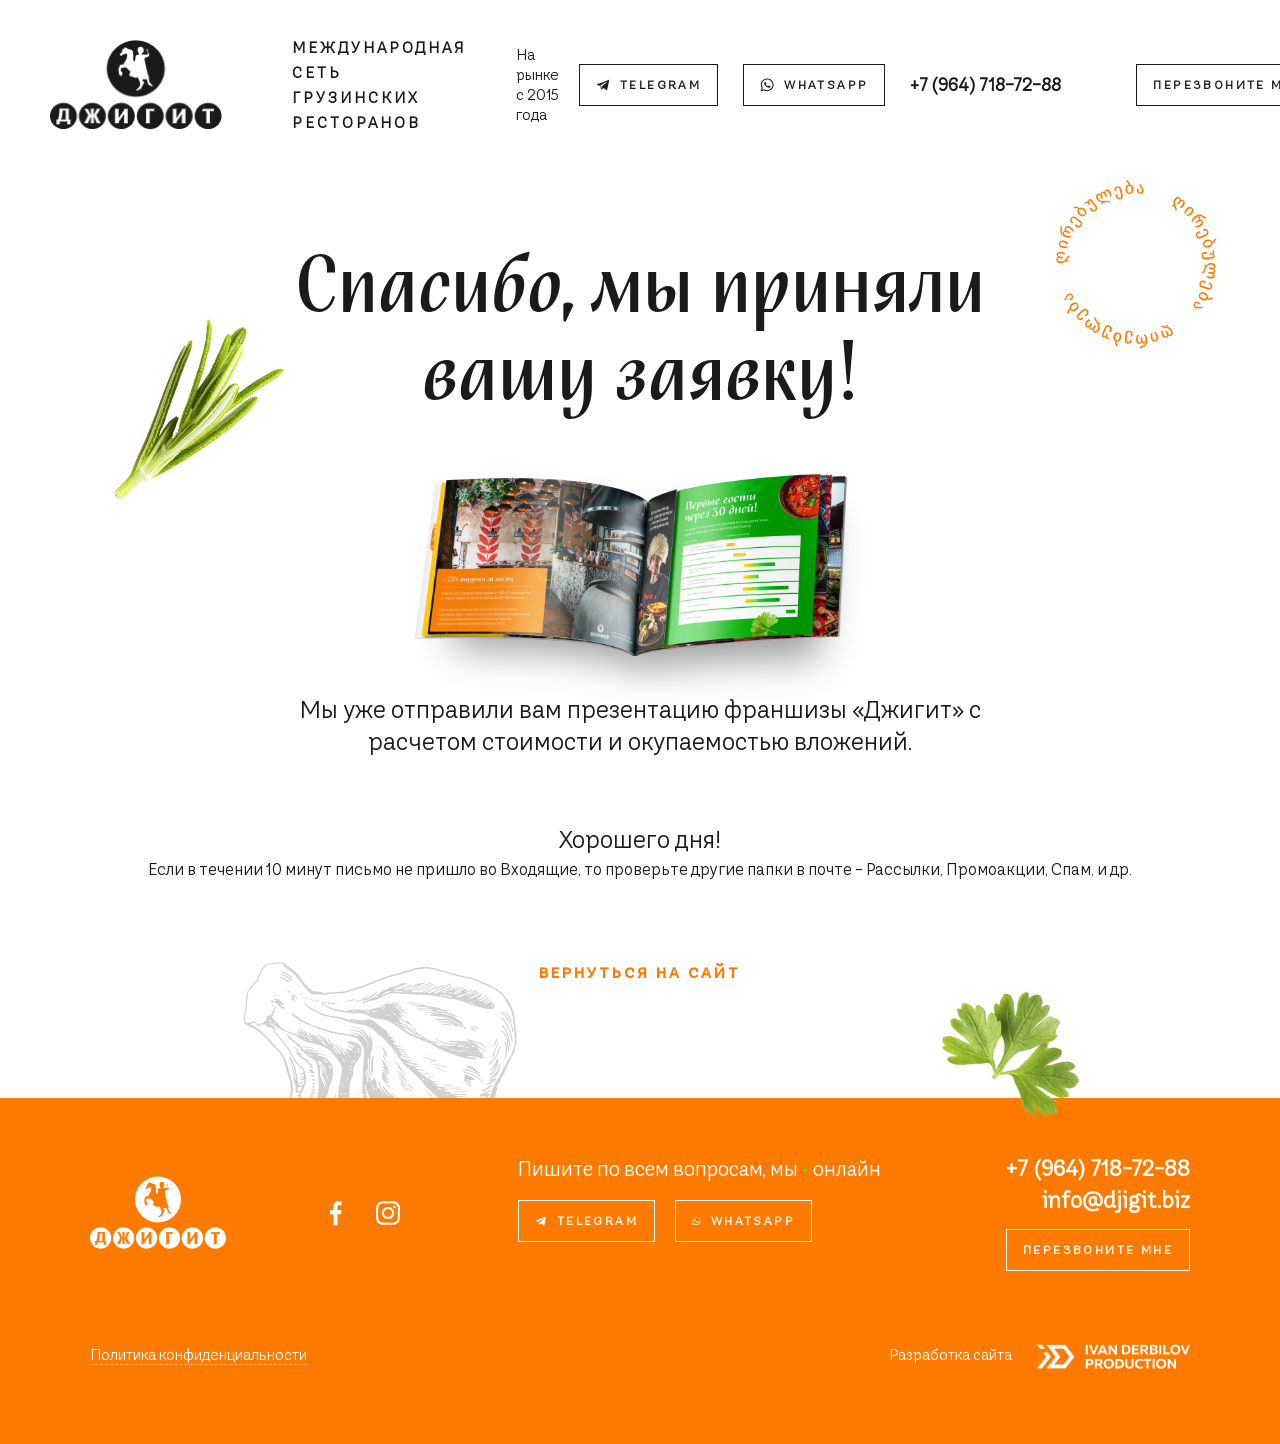
<file: form-presentation-2.html>
<!DOCTYPE html>
<html lang="ru">

<head>

    <meta charset="utf-8">
    <!-- <base href="/"> -->

    <title>Франшиза ресторанов Джигит</title>
    <meta name="description" content="">

    <meta http-equiv="X-UA-Compatible" content="IE=edge">
    <meta name="viewport" content="width=device-width, initial-scale=1, maximum-scale=1">

    <meta name="theme-color" content="#000">
    <link rel="stylesheet" href="css/main.min.css">
</head>

<body>

<!-- Custom HTML -->

<div class="header header-sended__wrap">
    <div class="header-top header-sended">
        <a href="#" class="logo">
            <img src="/img/success-form/logo-form.png" alt="Джигит логотип">
        </a>
        <div class="container">
            <div class="header-top__center">
                <div class="header-top__center-left">
                    <div class="mezhd-set">
                        <span>Международная сеть</span>
                        <span>грузинских ресторанов</span>
                    </div>
                    <div class="onmarket">
                        <span>На рынке</span>
                        <span>с 2015 года</span>
                    </div>
                </div>

                <div class="header-top__center-right">
                    <a class="btn-transparent" href="#">
                        <svg width="15" height="12" viewBox="0 0 15 12" fill="none" xmlns="http://www.w3.org/2000/svg">
                            <path d="M7.9101 9.12713C7.41427 9.62297 6.88927 10.0896 6.39344 10.5855C6.21843 10.7605 6.01427 10.848 5.78093 10.848C5.60593 10.848 5.51843 10.7605 5.4601 10.6146C5.08093 9.44796 4.70177 8.25213 4.3226 7.08547C4.29343 6.9688 4.2351 6.91047 4.11843 6.8813C3.21427 6.58963 2.3101 6.29797 1.4351 6.0063C1.28927 5.94797 1.1726 5.9188 1.02677 5.8313C0.851768 5.71463 0.822602 5.51047 0.968435 5.36463C1.11427 5.2188 1.28927 5.10213 1.49343 5.0438C2.60177 4.6063 3.68093 4.19797 4.78927 3.76047C7.58927 2.6813 10.3893 1.60213 13.1893 0.522965C13.7143 0.318798 14.1226 0.610465 14.0643 1.1938C14.0351 1.57297 13.9476 1.92297 13.8601 2.27297C13.2476 5.1313 12.6351 7.98963 12.0518 10.848C11.9059 11.5188 11.4393 11.6938 10.8851 11.2855C9.95177 10.5855 9.01843 9.91463 8.0851 9.21463C7.9976 9.18547 7.96844 9.1563 7.9101 9.12713ZM5.8101 10.0021H5.83927C5.83927 9.97297 5.83927 9.9438 5.86843 9.91463C5.92677 9.27297 5.9851 8.6313 6.04344 7.96047C6.04344 7.81463 6.10177 7.72713 6.21843 7.61047C7.09343 6.85213 7.93927 6.06463 8.7851 5.27713C9.7476 4.4313 10.6809 3.5563 11.6434 2.71047C11.6726 2.6813 11.7018 2.56463 11.7601 2.5063C11.6726 2.5063 11.5851 2.44797 11.4976 2.47713C11.3809 2.5063 11.2643 2.56463 11.1768 2.62297C9.07677 3.96463 6.97677 5.27713 4.87677 6.58963C4.7601 6.67713 4.73093 6.73547 4.78927 6.85213C4.9351 7.28963 5.08093 7.7563 5.22677 8.1938C5.40177 8.8063 5.60594 9.38963 5.8101 10.0021Z"/>
                        </svg>
                        Telegram
                    </a>

                    <a class="btn-transparent" href="#callback-popup">
                        <svg width="15" height="14" viewBox="0 0 15 14" fill="none" xmlns="http://www.w3.org/2000/svg">
                            <path d="M7.70988 13.6216C6.48699 13.6216 5.3906 13.3273 4.37855 12.7808L0.583374 14L1.80627 10.3423C1.17374 9.33333 0.836386 8.11411 0.836386 6.81081C0.836386 3.02703 3.9147 0 7.70988 0C11.5051 0 14.5834 3.02703 14.5834 6.81081C14.5834 10.5946 11.5051 13.6216 7.70988 13.6216ZM7.70988 1.09309C4.54723 1.09309 1.93277 3.65766 1.93277 6.81081C1.93277 8.07207 2.35446 9.20721 3.02916 10.1742L2.31229 12.3183L4.54723 11.6036C5.47494 12.1922 6.57132 12.5706 7.70988 12.5706C10.9147 12.5706 13.487 10.006 13.487 6.85285C13.487 3.6997 10.9147 1.09309 7.70988 1.09309ZM11.2099 8.36637C11.1677 8.28228 11.0412 8.24024 10.8725 8.15616C10.7039 8.07207 9.86048 7.65165 9.73398 7.60961C9.5653 7.56757 9.4388 7.56757 9.35446 7.73574C9.22795 7.9039 8.93277 8.28228 8.80626 8.40841C8.72193 8.53453 8.59542 8.53453 8.42675 8.45045C8.25807 8.36637 7.70988 8.1982 7.07735 7.60961C6.57133 7.14715 6.23398 6.64264 6.14964 6.47447C6.0653 6.30631 6.14964 6.22222 6.23398 6.13814C6.31831 6.05405 6.40265 5.92793 6.48699 5.84384C6.57133 5.75976 6.61349 5.67568 6.65566 5.54955C6.69783 5.42342 6.69783 5.33934 6.65566 5.25526C6.61349 5.17117 6.27614 4.33033 6.14964 4.03604C6.02313 3.6997 5.85446 3.74174 5.77012 3.74174C5.68578 3.74174 5.55928 3.74174 5.43277 3.74174C5.30626 3.74174 5.13759 3.78378 4.96892 3.95195C4.80024 4.07808 4.37855 4.4985 4.37855 5.2973C4.37855 6.13814 4.96892 6.8949 5.05325 7.02102C5.13759 7.14715 6.23398 8.87087 7.92072 9.54354C9.64964 10.2162 9.64964 10.006 9.94482 9.96396C10.24 9.92192 10.9569 9.54354 11.0834 9.16516C11.252 8.78679 11.252 8.45045 11.2099 8.36637Z"/>
                        </svg>
                        Whatsapp
                    </a>

                    <a class="phone-number" href="tel:+7 (964) 718-72-88">
                        +7 (964) 718-72-88
                    </a>
                </div>

            </div>
        </div> <!--container-->

        <a class="btn-transparent" href="#callback-popup">Перезвоните мне</a>
    </div> <!--header-top-->

    <div class="header-sended__center">
        <h1 class="header-sended__center-title">Спасибо, мы приняли вашу заявку!</h1>
        <div class="header-sended__catalog">
            <img src="/img/detailpres/catalog-shadow.png" alt="Каталог Джигит">
        </div>

        <p class="header-sended__center-spec header-sended__center-spec--img">Мы уже отправили вам презентацию франшизы «Джигит»
            ﻿с расчетом стоимости и окупаемостью вложений.</p>


        <p class="header-sended__center-spec header-sended__center-spec--day">Хорошего дня!</p>
        <p>Если в течении 10 минут письмо не пришло во Входящие, то проверьте другие папки в почте - Рассылки, Промоакции, Спам, и др.</p>

        <a class="back-tosite back-tosite--img" href="http://colins.rhdev.site/">Вернуться на сайт</a>
    </div>

</div>

<footer class="footer footer-sended">
    <div class="container">
        <div class="footer-wrap">
            <div class="footer-top">
                <div class="footer-top__left">
                    <a href="#" class="footer-logo">
                        <img src="/img/footer/logo-footer.png" alt="Джигит логотип">
                    </a>

                    <div class="footer-social">
                        <a class="footer-social__link" href="#">
                            <img src="/img/footer/facebook.png" alt="facebook icon">
                        </a>
                        <a class="footer-social__link" href="#">
                            <img src="/img/footer/instagram.png" alt="instagram icon">
                        </a>
                    </div> <!--footer-social-->
                </div> <!--footer-top__left-->

                <div class="footer-top__center">
                    <span class="footer-online">Пишите по всем вопросам, мы <span class="footer-dot">•</span> онлайн</span>
                    <div class="footer-top__buttons">
                        <a class="btn-transparent" href="#">
                            <svg width="15" height="12" viewBox="0 0 15 12" fill="none"
                                 xmlns="http://www.w3.org/2000/svg">
                                <path d="M7.9101 9.12713C7.41427 9.62297 6.88927 10.0896 6.39344 10.5855C6.21843 10.7605 6.01427 10.848 5.78093 10.848C5.60593 10.848 5.51843 10.7605 5.4601 10.6146C5.08093 9.44796 4.70177 8.25213 4.3226 7.08547C4.29343 6.9688 4.2351 6.91047 4.11843 6.8813C3.21427 6.58963 2.3101 6.29797 1.4351 6.0063C1.28927 5.94797 1.1726 5.9188 1.02677 5.8313C0.851768 5.71463 0.822602 5.51047 0.968435 5.36463C1.11427 5.2188 1.28927 5.10213 1.49343 5.0438C2.60177 4.6063 3.68093 4.19797 4.78927 3.76047C7.58927 2.6813 10.3893 1.60213 13.1893 0.522965C13.7143 0.318798 14.1226 0.610465 14.0643 1.1938C14.0351 1.57297 13.9476 1.92297 13.8601 2.27297C13.2476 5.1313 12.6351 7.98963 12.0518 10.848C11.9059 11.5188 11.4393 11.6938 10.8851 11.2855C9.95177 10.5855 9.01843 9.91463 8.0851 9.21463C7.9976 9.18547 7.96844 9.1563 7.9101 9.12713ZM5.8101 10.0021H5.83927C5.83927 9.97297 5.83927 9.9438 5.86843 9.91463C5.92677 9.27297 5.9851 8.6313 6.04344 7.96047C6.04344 7.81463 6.10177 7.72713 6.21843 7.61047C7.09343 6.85213 7.93927 6.06463 8.7851 5.27713C9.7476 4.4313 10.6809 3.5563 11.6434 2.71047C11.6726 2.6813 11.7018 2.56463 11.7601 2.5063C11.6726 2.5063 11.5851 2.44797 11.4976 2.47713C11.3809 2.5063 11.2643 2.56463 11.1768 2.62297C9.07677 3.96463 6.97677 5.27713 4.87677 6.58963C4.7601 6.67713 4.73093 6.73547 4.78927 6.85213C4.9351 7.28963 5.08093 7.7563 5.22677 8.1938C5.40177 8.8063 5.60594 9.38963 5.8101 10.0021Z"></path>
                            </svg>
                            Telegram
                        </a>

                        <a class="btn-transparent" href="#">
                            <svg width="15" height="14" viewBox="0 0 15 14" fill="none"
                                 xmlns="http://www.w3.org/2000/svg">
                                <path d="M7.70988 13.6216C6.48699 13.6216 5.3906 13.3273 4.37855 12.7808L0.583374 14L1.80627 10.3423C1.17374 9.33333 0.836386 8.11411 0.836386 6.81081C0.836386 3.02703 3.9147 0 7.70988 0C11.5051 0 14.5834 3.02703 14.5834 6.81081C14.5834 10.5946 11.5051 13.6216 7.70988 13.6216ZM7.70988 1.09309C4.54723 1.09309 1.93277 3.65766 1.93277 6.81081C1.93277 8.07207 2.35446 9.20721 3.02916 10.1742L2.31229 12.3183L4.54723 11.6036C5.47494 12.1922 6.57132 12.5706 7.70988 12.5706C10.9147 12.5706 13.487 10.006 13.487 6.85285C13.487 3.6997 10.9147 1.09309 7.70988 1.09309ZM11.2099 8.36637C11.1677 8.28228 11.0412 8.24024 10.8725 8.15616C10.7039 8.07207 9.86048 7.65165 9.73398 7.60961C9.5653 7.56757 9.4388 7.56757 9.35446 7.73574C9.22795 7.9039 8.93277 8.28228 8.80626 8.40841C8.72193 8.53453 8.59542 8.53453 8.42675 8.45045C8.25807 8.36637 7.70988 8.1982 7.07735 7.60961C6.57133 7.14715 6.23398 6.64264 6.14964 6.47447C6.0653 6.30631 6.14964 6.22222 6.23398 6.13814C6.31831 6.05405 6.40265 5.92793 6.48699 5.84384C6.57133 5.75976 6.61349 5.67568 6.65566 5.54955C6.69783 5.42342 6.69783 5.33934 6.65566 5.25526C6.61349 5.17117 6.27614 4.33033 6.14964 4.03604C6.02313 3.6997 5.85446 3.74174 5.77012 3.74174C5.68578 3.74174 5.55928 3.74174 5.43277 3.74174C5.30626 3.74174 5.13759 3.78378 4.96892 3.95195C4.80024 4.07808 4.37855 4.4985 4.37855 5.2973C4.37855 6.13814 4.96892 6.8949 5.05325 7.02102C5.13759 7.14715 6.23398 8.87087 7.92072 9.54354C9.64964 10.2162 9.64964 10.006 9.94482 9.96396C10.24 9.92192 10.9569 9.54354 11.0834 9.16516C11.252 8.78679 11.252 8.45045 11.2099 8.36637Z"></path>
                            </svg>
                            Whatsapp
                        </a>
                    </div>
                </div> <!--footer-top__center-->

                <div class="footer-top__right">
                    <a class="phone-number" href="tel:+7 (964) 718-72-88">+7 (964) 718-72-88</a>
                    <a class="phone-number" href="mailto:info@djigit.biz">info@djigit.biz</a>
                    <a class="btn-transparent" href="#callback-popup">Перезвоните мне</a>
                </div>

            </div> <!--footer-top-->

            <div class="footer-bottom">
                <div class="footer-bottom__left">
                    <a href="http://colins.rhdev.site/politics.pdf"
                       target="_blank">Политика конфиденциальности</a>
                </div>

                <div class="footer-bottom__right">
                    <span class="develope-text">Разработка сайта</span>
                    <img src="/img/footer/develope-site.png" alt="Разработка сайта">
                </div>
            </div>
        </div> <!--footer-wrap-->
    </div>

    <div class="hidden">
        <div id="callback-popup" class="callback-form form-big white-popup mfp-hide">
            <div class="callback-wrap">
                <h2 class="callback-title">
                    Укажите контактные данные и удобное время для звонка
                </h2>

                <p class="callback-text">
                    Мы перезвоним вам прямо сейчас или в другое рабочее время. Мы работаем пн-пт с 10:00 до 19:00 по мск
                </p>

                <form id="callback-form" method="get">
                    <input type="hidden" name="admin_email" value="rumyga@gmail.com">
                    <input type="hidden" name="form_subject" value="Заявка с сайта Джигит">

                    <input type="text" placeholder="Ваше имя" required="required">
                    <input type="tel" placeholder="+7 916 777 7777" required="required">

                    <span class="callback-time__title">Когда вам позвонить</span>

                    <div class="btns-time">
                        <span class="btn-time btn--active" id="now-btn">Сейчас</span>
                        <span class="btn-time" id="intime-btn">По времени</span>
                    </div>

                    <input id="now-field" type="text" name="now" value="Сейчас" class="callback-hidden">
                    <input id="intime-field" type="text" name="intime" placeholder="Например: 21 января в 14:00">

                    <button type="submit" class="btn-orrange btn-callback">Перезвоните мне</button>
                    <span class="conf-politic">
                        Нажимая на кнопку, вы даете согласие на обработку своих персональных данных  и соглашаетесь ﻿с <a href="http://colins.rhdev.site/politics.pdf" target="_blank">Политикой конфиденциальности</a>
                    </span>
                </form>
            </div>
        </div> <!--callback-form-->
    </div> <!--hidden-->
</footer>
<script src="js/scripts.min.js"></script>
</body>
</file>
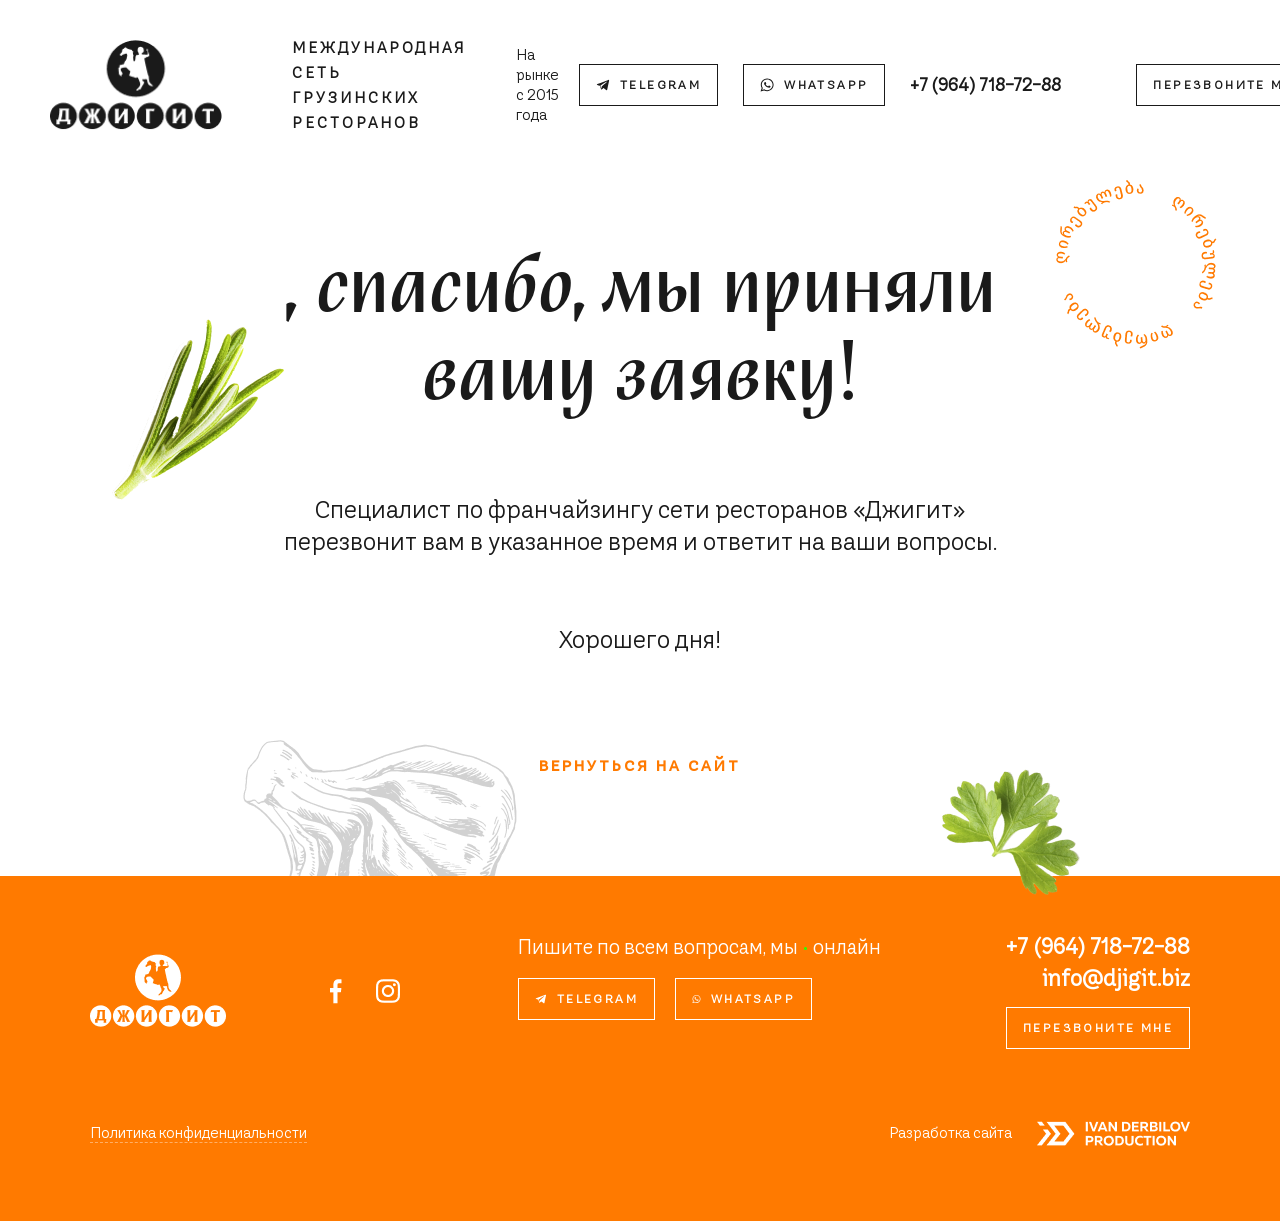
<file: form-success-intime.html>
<!DOCTYPE html>
<html lang="ru">

<head>

    <meta charset="utf-8">
    <!-- <base href="/"> -->

    <title>Франшиза ресторанов Джигит</title>
    <meta name="description" content="">

    <meta http-equiv="X-UA-Compatible" content="IE=edge">
    <meta name="viewport" content="width=device-width, initial-scale=1, maximum-scale=1">

    <meta name="theme-color" content="#000">
    <link rel="stylesheet" href="css/main.min.css">
</head>

<body>

<!-- Custom HTML -->

<div class="header header-sended__wrap">
    <div class="header-top header-sended">
        <a href="#" class="logo">
            <img src="/img/success-form/logo-form.png" alt="Джигит логотип">
        </a>
        <div class="container">
            <div class="header-top__center">
                <div class="header-top__center-left">
                    <div class="mezhd-set">
                        <span>Международная сеть</span>
                        <span>грузинских ресторанов</span>
                    </div>
                    <div class="onmarket">
                        <span>На рынке</span>
                        <span>с 2015 года</span>
                    </div>
                </div>

                <div class="header-top__center-right">
                    <a class="btn-transparent" href="#">
                        <svg width="15" height="12" viewBox="0 0 15 12" fill="none" xmlns="http://www.w3.org/2000/svg">
                            <path d="M7.9101 9.12713C7.41427 9.62297 6.88927 10.0896 6.39344 10.5855C6.21843 10.7605 6.01427 10.848 5.78093 10.848C5.60593 10.848 5.51843 10.7605 5.4601 10.6146C5.08093 9.44796 4.70177 8.25213 4.3226 7.08547C4.29343 6.9688 4.2351 6.91047 4.11843 6.8813C3.21427 6.58963 2.3101 6.29797 1.4351 6.0063C1.28927 5.94797 1.1726 5.9188 1.02677 5.8313C0.851768 5.71463 0.822602 5.51047 0.968435 5.36463C1.11427 5.2188 1.28927 5.10213 1.49343 5.0438C2.60177 4.6063 3.68093 4.19797 4.78927 3.76047C7.58927 2.6813 10.3893 1.60213 13.1893 0.522965C13.7143 0.318798 14.1226 0.610465 14.0643 1.1938C14.0351 1.57297 13.9476 1.92297 13.8601 2.27297C13.2476 5.1313 12.6351 7.98963 12.0518 10.848C11.9059 11.5188 11.4393 11.6938 10.8851 11.2855C9.95177 10.5855 9.01843 9.91463 8.0851 9.21463C7.9976 9.18547 7.96844 9.1563 7.9101 9.12713ZM5.8101 10.0021H5.83927C5.83927 9.97297 5.83927 9.9438 5.86843 9.91463C5.92677 9.27297 5.9851 8.6313 6.04344 7.96047C6.04344 7.81463 6.10177 7.72713 6.21843 7.61047C7.09343 6.85213 7.93927 6.06463 8.7851 5.27713C9.7476 4.4313 10.6809 3.5563 11.6434 2.71047C11.6726 2.6813 11.7018 2.56463 11.7601 2.5063C11.6726 2.5063 11.5851 2.44797 11.4976 2.47713C11.3809 2.5063 11.2643 2.56463 11.1768 2.62297C9.07677 3.96463 6.97677 5.27713 4.87677 6.58963C4.7601 6.67713 4.73093 6.73547 4.78927 6.85213C4.9351 7.28963 5.08093 7.7563 5.22677 8.1938C5.40177 8.8063 5.60594 9.38963 5.8101 10.0021Z"/>
                        </svg>
                        Telegram
                    </a>

                    <a class="btn-transparent" href="#">
                        <svg width="15" height="14" viewBox="0 0 15 14" fill="none" xmlns="http://www.w3.org/2000/svg">
                            <path d="M7.70988 13.6216C6.48699 13.6216 5.3906 13.3273 4.37855 12.7808L0.583374 14L1.80627 10.3423C1.17374 9.33333 0.836386 8.11411 0.836386 6.81081C0.836386 3.02703 3.9147 0 7.70988 0C11.5051 0 14.5834 3.02703 14.5834 6.81081C14.5834 10.5946 11.5051 13.6216 7.70988 13.6216ZM7.70988 1.09309C4.54723 1.09309 1.93277 3.65766 1.93277 6.81081C1.93277 8.07207 2.35446 9.20721 3.02916 10.1742L2.31229 12.3183L4.54723 11.6036C5.47494 12.1922 6.57132 12.5706 7.70988 12.5706C10.9147 12.5706 13.487 10.006 13.487 6.85285C13.487 3.6997 10.9147 1.09309 7.70988 1.09309ZM11.2099 8.36637C11.1677 8.28228 11.0412 8.24024 10.8725 8.15616C10.7039 8.07207 9.86048 7.65165 9.73398 7.60961C9.5653 7.56757 9.4388 7.56757 9.35446 7.73574C9.22795 7.9039 8.93277 8.28228 8.80626 8.40841C8.72193 8.53453 8.59542 8.53453 8.42675 8.45045C8.25807 8.36637 7.70988 8.1982 7.07735 7.60961C6.57133 7.14715 6.23398 6.64264 6.14964 6.47447C6.0653 6.30631 6.14964 6.22222 6.23398 6.13814C6.31831 6.05405 6.40265 5.92793 6.48699 5.84384C6.57133 5.75976 6.61349 5.67568 6.65566 5.54955C6.69783 5.42342 6.69783 5.33934 6.65566 5.25526C6.61349 5.17117 6.27614 4.33033 6.14964 4.03604C6.02313 3.6997 5.85446 3.74174 5.77012 3.74174C5.68578 3.74174 5.55928 3.74174 5.43277 3.74174C5.30626 3.74174 5.13759 3.78378 4.96892 3.95195C4.80024 4.07808 4.37855 4.4985 4.37855 5.2973C4.37855 6.13814 4.96892 6.8949 5.05325 7.02102C5.13759 7.14715 6.23398 8.87087 7.92072 9.54354C9.64964 10.2162 9.64964 10.006 9.94482 9.96396C10.24 9.92192 10.9569 9.54354 11.0834 9.16516C11.252 8.78679 11.252 8.45045 11.2099 8.36637Z"/>
                        </svg>
                        Whatsapp
                    </a>

                    <a class="phone-number" href="tel:+7 (964) 718-72-88">
                        +7 (964) 718-72-88
                    </a>
                </div>

            </div>
        </div> <!--container-->

        <a class="btn-transparent" href="#callback-popup">Перезвоните мне</a>
    </div> <!--header-top-->

    <div class="header-sended__center">
        <h1 class="header-sended__center-title"><span class="form-change-name">Иван</span>, спасибо, мы приняли вашу заявку!</h1>

        <p class="header-sended__center-spec">Специалист по франчайзингу сети ресторанов «Джигит»
            перезвонит вам в указанное время и ответит на ваши вопросы.</p>

        <p class="header-sended__center-spec header-sended__center-spec--day">Хорошего дня!</p>

        <a class="back-tosite" href="http://colins.rhdev.site/">Вернуться на сайт</a>
    </div>

</div>

<footer class="footer footer-sended">
    <div class="container">
        <div class="footer-wrap">
            <div class="footer-top">
                <div class="footer-top__left">
                    <a href="#" class="footer-logo">
                        <img src="/img/footer/logo-footer.png" alt="Джигит логотип">
                    </a>

                    <div class="footer-social">
                        <a class="footer-social__link" href="#">
                            <img src="/img/footer/facebook.png" alt="facebook icon">
                        </a>
                        <a class="footer-social__link" href="#">
                            <img src="/img/footer/instagram.png" alt="instagram icon">
                        </a>
                    </div> <!--footer-social-->
                </div> <!--footer-top__left-->

                <div class="footer-top__center">
                    <span class="footer-online">Пишите по всем вопросам, мы <span class="footer-dot">•</span> онлайн</span>
                    <div class="footer-top__buttons">
                        <a class="btn-transparent" href="#">
                            <svg width="15" height="12" viewBox="0 0 15 12" fill="none"
                                 xmlns="http://www.w3.org/2000/svg">
                                <path d="M7.9101 9.12713C7.41427 9.62297 6.88927 10.0896 6.39344 10.5855C6.21843 10.7605 6.01427 10.848 5.78093 10.848C5.60593 10.848 5.51843 10.7605 5.4601 10.6146C5.08093 9.44796 4.70177 8.25213 4.3226 7.08547C4.29343 6.9688 4.2351 6.91047 4.11843 6.8813C3.21427 6.58963 2.3101 6.29797 1.4351 6.0063C1.28927 5.94797 1.1726 5.9188 1.02677 5.8313C0.851768 5.71463 0.822602 5.51047 0.968435 5.36463C1.11427 5.2188 1.28927 5.10213 1.49343 5.0438C2.60177 4.6063 3.68093 4.19797 4.78927 3.76047C7.58927 2.6813 10.3893 1.60213 13.1893 0.522965C13.7143 0.318798 14.1226 0.610465 14.0643 1.1938C14.0351 1.57297 13.9476 1.92297 13.8601 2.27297C13.2476 5.1313 12.6351 7.98963 12.0518 10.848C11.9059 11.5188 11.4393 11.6938 10.8851 11.2855C9.95177 10.5855 9.01843 9.91463 8.0851 9.21463C7.9976 9.18547 7.96844 9.1563 7.9101 9.12713ZM5.8101 10.0021H5.83927C5.83927 9.97297 5.83927 9.9438 5.86843 9.91463C5.92677 9.27297 5.9851 8.6313 6.04344 7.96047C6.04344 7.81463 6.10177 7.72713 6.21843 7.61047C7.09343 6.85213 7.93927 6.06463 8.7851 5.27713C9.7476 4.4313 10.6809 3.5563 11.6434 2.71047C11.6726 2.6813 11.7018 2.56463 11.7601 2.5063C11.6726 2.5063 11.5851 2.44797 11.4976 2.47713C11.3809 2.5063 11.2643 2.56463 11.1768 2.62297C9.07677 3.96463 6.97677 5.27713 4.87677 6.58963C4.7601 6.67713 4.73093 6.73547 4.78927 6.85213C4.9351 7.28963 5.08093 7.7563 5.22677 8.1938C5.40177 8.8063 5.60594 9.38963 5.8101 10.0021Z"></path>
                            </svg>
                            Telegram
                        </a>

                        <a class="btn-transparent" href="#callback-popup">
                            <svg width="15" height="14" viewBox="0 0 15 14" fill="none"
                                 xmlns="http://www.w3.org/2000/svg">
                                <path d="M7.70988 13.6216C6.48699 13.6216 5.3906 13.3273 4.37855 12.7808L0.583374 14L1.80627 10.3423C1.17374 9.33333 0.836386 8.11411 0.836386 6.81081C0.836386 3.02703 3.9147 0 7.70988 0C11.5051 0 14.5834 3.02703 14.5834 6.81081C14.5834 10.5946 11.5051 13.6216 7.70988 13.6216ZM7.70988 1.09309C4.54723 1.09309 1.93277 3.65766 1.93277 6.81081C1.93277 8.07207 2.35446 9.20721 3.02916 10.1742L2.31229 12.3183L4.54723 11.6036C5.47494 12.1922 6.57132 12.5706 7.70988 12.5706C10.9147 12.5706 13.487 10.006 13.487 6.85285C13.487 3.6997 10.9147 1.09309 7.70988 1.09309ZM11.2099 8.36637C11.1677 8.28228 11.0412 8.24024 10.8725 8.15616C10.7039 8.07207 9.86048 7.65165 9.73398 7.60961C9.5653 7.56757 9.4388 7.56757 9.35446 7.73574C9.22795 7.9039 8.93277 8.28228 8.80626 8.40841C8.72193 8.53453 8.59542 8.53453 8.42675 8.45045C8.25807 8.36637 7.70988 8.1982 7.07735 7.60961C6.57133 7.14715 6.23398 6.64264 6.14964 6.47447C6.0653 6.30631 6.14964 6.22222 6.23398 6.13814C6.31831 6.05405 6.40265 5.92793 6.48699 5.84384C6.57133 5.75976 6.61349 5.67568 6.65566 5.54955C6.69783 5.42342 6.69783 5.33934 6.65566 5.25526C6.61349 5.17117 6.27614 4.33033 6.14964 4.03604C6.02313 3.6997 5.85446 3.74174 5.77012 3.74174C5.68578 3.74174 5.55928 3.74174 5.43277 3.74174C5.30626 3.74174 5.13759 3.78378 4.96892 3.95195C4.80024 4.07808 4.37855 4.4985 4.37855 5.2973C4.37855 6.13814 4.96892 6.8949 5.05325 7.02102C5.13759 7.14715 6.23398 8.87087 7.92072 9.54354C9.64964 10.2162 9.64964 10.006 9.94482 9.96396C10.24 9.92192 10.9569 9.54354 11.0834 9.16516C11.252 8.78679 11.252 8.45045 11.2099 8.36637Z"></path>
                            </svg>
                            Whatsapp
                        </a>
                    </div>
                </div> <!--footer-top__center-->

                <div class="footer-top__right">
                    <a class="phone-number" href="tel:+7 (964) 718-72-88">+7 (964) 718-72-88</a>
                    <a class="phone-number" href="mailto:info@djigit.biz">info@djigit.biz</a>
                    <a class="btn-transparent" href="#callback-popup">Перезвоните мне</a>
                </div>

            </div> <!--footer-top-->

            <div class="footer-bottom">
                <div class="footer-bottom__left">
                    <a href="http://colins.rhdev.site/politics.pdf"
                       target="_blank">Политика конфиденциальности</a>
                </div>

                <div class="footer-bottom__right">
                    <span class="develope-text">Разработка сайта</span>
                    <img src="/img/footer/develope-site.png" alt="Разработка сайта">
                </div>
            </div>
        </div> <!--footer-wrap-->
    </div>

    <div class="hidden">
        <div id="callback-popup" class="callback-form form-big white-popup mfp-hide">
            <div class="callback-wrap">
                <h2 class="callback-title">
                    Укажите контактные данные и удобное время для звонка
                </h2>

                <p class="callback-text">
                    Мы перезвоним вам прямо сейчас или в другое рабочее время. Мы работаем пн-пт с 10:00 до 19:00 по мск
                </p>

                <form id="callback-form">
                    <input type="hidden" name="admin_email" value="rumyga@gmail.com">
                    <input type="hidden" name="form_subject" value="Заявка с сайта Джигит">

                    <input type="text" placeholder="Ваше имя" required="required">
                    <input type="tel" placeholder="+7 916 777 7777" required="required">

                    <span class="callback-time__title">Когда вам позвонить</span>

                    <div class="btns-time">
                        <span class="btn-time btn--active" id="now-btn">Сейчас</span>
                        <span class="btn-time" id="intime-btn">По времени</span>
                    </div>

                    <input id="now-field" type="text" name="now" value="Сейчас" class="callback-hidden">
                    <input id="intime-field" type="text" name="intime" placeholder="Например: 21 января в 14:00">

                    <button type="submit" class="btn-orrange btn-callback">Перезвоните мне</button>
                    <span class="conf-politic">
                        Нажимая на кнопку, вы даете согласие на обработку своих персональных данных  и соглашаетесь ﻿с <a href="http://colins.rhdev.site/politics.pdf" target="_blank">Политикой конфиденциальности</a>
                    </span>
                </form>
            </div>
        </div> <!--callback-form-->
    </div> <!--hidden-->
</footer>
<script src="js/scripts.min.js"></script>
</body>
</file>
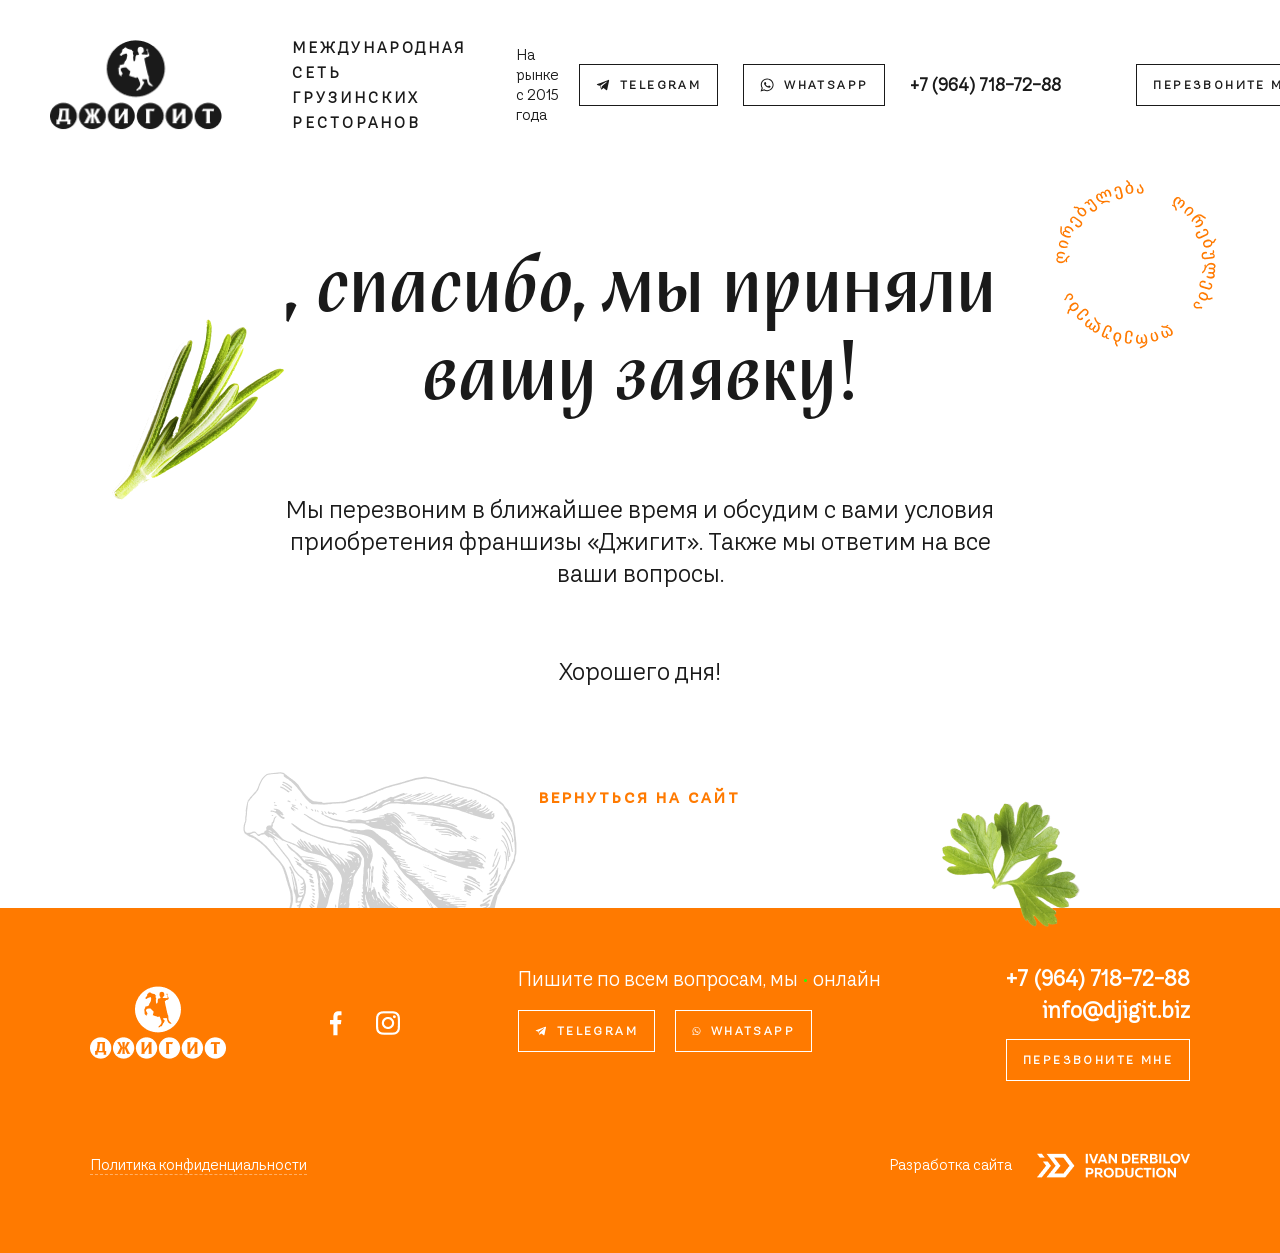
<file: form-success-name-3.html>
<!DOCTYPE html>
<html lang="ru">

<head>

    <meta charset="utf-8">
    <!-- <base href="/"> -->

    <title>Франшиза ресторанов Джигит</title>
    <meta name="description" content="">

    <meta http-equiv="X-UA-Compatible" content="IE=edge">
    <meta name="viewport" content="width=device-width, initial-scale=1, maximum-scale=1">

    <meta name="theme-color" content="#000">
    <link rel="stylesheet" href="css/main.min.css">
</head>

<body>

<!-- Custom HTML -->

<div class="header header-sended__wrap">
    <div class="header-top header-sended">
        <a href="#" class="logo">
            <img src="/img/success-form/logo-form.png" alt="Джигит логотип">
        </a>
        <div class="container">
            <div class="header-top__center">
                <div class="header-top__center-left">
                    <div class="mezhd-set">
                        <span>Международная сеть</span>
                        <span>грузинских ресторанов</span>
                    </div>
                    <div class="onmarket">
                        <span>На рынке</span>
                        <span>с 2015 года</span>
                    </div>
                </div>

                <div class="header-top__center-right">
                    <a class="btn-transparent" href="#">
                        <svg width="15" height="12" viewBox="0 0 15 12" fill="none" xmlns="http://www.w3.org/2000/svg">
                            <path d="M7.9101 9.12713C7.41427 9.62297 6.88927 10.0896 6.39344 10.5855C6.21843 10.7605 6.01427 10.848 5.78093 10.848C5.60593 10.848 5.51843 10.7605 5.4601 10.6146C5.08093 9.44796 4.70177 8.25213 4.3226 7.08547C4.29343 6.9688 4.2351 6.91047 4.11843 6.8813C3.21427 6.58963 2.3101 6.29797 1.4351 6.0063C1.28927 5.94797 1.1726 5.9188 1.02677 5.8313C0.851768 5.71463 0.822602 5.51047 0.968435 5.36463C1.11427 5.2188 1.28927 5.10213 1.49343 5.0438C2.60177 4.6063 3.68093 4.19797 4.78927 3.76047C7.58927 2.6813 10.3893 1.60213 13.1893 0.522965C13.7143 0.318798 14.1226 0.610465 14.0643 1.1938C14.0351 1.57297 13.9476 1.92297 13.8601 2.27297C13.2476 5.1313 12.6351 7.98963 12.0518 10.848C11.9059 11.5188 11.4393 11.6938 10.8851 11.2855C9.95177 10.5855 9.01843 9.91463 8.0851 9.21463C7.9976 9.18547 7.96844 9.1563 7.9101 9.12713ZM5.8101 10.0021H5.83927C5.83927 9.97297 5.83927 9.9438 5.86843 9.91463C5.92677 9.27297 5.9851 8.6313 6.04344 7.96047C6.04344 7.81463 6.10177 7.72713 6.21843 7.61047C7.09343 6.85213 7.93927 6.06463 8.7851 5.27713C9.7476 4.4313 10.6809 3.5563 11.6434 2.71047C11.6726 2.6813 11.7018 2.56463 11.7601 2.5063C11.6726 2.5063 11.5851 2.44797 11.4976 2.47713C11.3809 2.5063 11.2643 2.56463 11.1768 2.62297C9.07677 3.96463 6.97677 5.27713 4.87677 6.58963C4.7601 6.67713 4.73093 6.73547 4.78927 6.85213C4.9351 7.28963 5.08093 7.7563 5.22677 8.1938C5.40177 8.8063 5.60594 9.38963 5.8101 10.0021Z"/>
                        </svg>
                        Telegram
                    </a>

                    <a class="btn-transparent" href="#callback-popup">
                        <svg width="15" height="14" viewBox="0 0 15 14" fill="none" xmlns="http://www.w3.org/2000/svg">
                            <path d="M7.70988 13.6216C6.48699 13.6216 5.3906 13.3273 4.37855 12.7808L0.583374 14L1.80627 10.3423C1.17374 9.33333 0.836386 8.11411 0.836386 6.81081C0.836386 3.02703 3.9147 0 7.70988 0C11.5051 0 14.5834 3.02703 14.5834 6.81081C14.5834 10.5946 11.5051 13.6216 7.70988 13.6216ZM7.70988 1.09309C4.54723 1.09309 1.93277 3.65766 1.93277 6.81081C1.93277 8.07207 2.35446 9.20721 3.02916 10.1742L2.31229 12.3183L4.54723 11.6036C5.47494 12.1922 6.57132 12.5706 7.70988 12.5706C10.9147 12.5706 13.487 10.006 13.487 6.85285C13.487 3.6997 10.9147 1.09309 7.70988 1.09309ZM11.2099 8.36637C11.1677 8.28228 11.0412 8.24024 10.8725 8.15616C10.7039 8.07207 9.86048 7.65165 9.73398 7.60961C9.5653 7.56757 9.4388 7.56757 9.35446 7.73574C9.22795 7.9039 8.93277 8.28228 8.80626 8.40841C8.72193 8.53453 8.59542 8.53453 8.42675 8.45045C8.25807 8.36637 7.70988 8.1982 7.07735 7.60961C6.57133 7.14715 6.23398 6.64264 6.14964 6.47447C6.0653 6.30631 6.14964 6.22222 6.23398 6.13814C6.31831 6.05405 6.40265 5.92793 6.48699 5.84384C6.57133 5.75976 6.61349 5.67568 6.65566 5.54955C6.69783 5.42342 6.69783 5.33934 6.65566 5.25526C6.61349 5.17117 6.27614 4.33033 6.14964 4.03604C6.02313 3.6997 5.85446 3.74174 5.77012 3.74174C5.68578 3.74174 5.55928 3.74174 5.43277 3.74174C5.30626 3.74174 5.13759 3.78378 4.96892 3.95195C4.80024 4.07808 4.37855 4.4985 4.37855 5.2973C4.37855 6.13814 4.96892 6.8949 5.05325 7.02102C5.13759 7.14715 6.23398 8.87087 7.92072 9.54354C9.64964 10.2162 9.64964 10.006 9.94482 9.96396C10.24 9.92192 10.9569 9.54354 11.0834 9.16516C11.252 8.78679 11.252 8.45045 11.2099 8.36637Z"/>
                        </svg>
                        Whatsapp
                    </a>

                    <a class="phone-number" href="tel:+7 (964) 718-72-88">
                        +7 (964) 718-72-88
                    </a>
                </div>

            </div>
        </div> <!--container-->

        <a class="btn-transparent" href="#callback-popup">Перезвоните мне</a>
    </div> <!--header-top-->

    <div class="header-sended__center">
        <h1 class="header-sended__center-title"><span class="form-change-name">Иван</span>, спасибо, мы приняли вашу заявку!</h1>

        <p class="header-sended__center-spec">Мы перезвоним в ближайшее время и обсудим с вами условия ﻿приобретения франшизы «Джигит».  Также мы ответим на все ваши вопросы.</p>
        <p class="header-sended__center-spec header-sended__center-spec--day">Хорошего дня!</p>

        <a class="back-tosite" href="http://colins.rhdev.site/">Вернуться на сайт</a>
    </div>

</div>

<footer class="footer footer-sended">
    <div class="container">
        <div class="footer-wrap">
            <div class="footer-top">
                <div class="footer-top__left">
                    <a href="#" class="footer-logo">
                        <img src="/img/footer/logo-footer.png" alt="Джигит логотип">
                    </a>

                    <div class="footer-social">
                        <a class="footer-social__link" href="#">
                            <img src="/img/footer/facebook.png" alt="facebook icon">
                        </a>
                        <a class="footer-social__link" href="#">
                            <img src="/img/footer/instagram.png" alt="instagram icon">
                        </a>
                    </div> <!--footer-social-->
                </div> <!--footer-top__left-->

                <div class="footer-top__center">
                    <span class="footer-online">Пишите по всем вопросам, мы <span class="footer-dot">•</span> онлайн</span>
                    <div class="footer-top__buttons">
                        <a class="btn-transparent" href="#">
                            <svg width="15" height="12" viewBox="0 0 15 12" fill="none"
                                 xmlns="http://www.w3.org/2000/svg">
                                <path d="M7.9101 9.12713C7.41427 9.62297 6.88927 10.0896 6.39344 10.5855C6.21843 10.7605 6.01427 10.848 5.78093 10.848C5.60593 10.848 5.51843 10.7605 5.4601 10.6146C5.08093 9.44796 4.70177 8.25213 4.3226 7.08547C4.29343 6.9688 4.2351 6.91047 4.11843 6.8813C3.21427 6.58963 2.3101 6.29797 1.4351 6.0063C1.28927 5.94797 1.1726 5.9188 1.02677 5.8313C0.851768 5.71463 0.822602 5.51047 0.968435 5.36463C1.11427 5.2188 1.28927 5.10213 1.49343 5.0438C2.60177 4.6063 3.68093 4.19797 4.78927 3.76047C7.58927 2.6813 10.3893 1.60213 13.1893 0.522965C13.7143 0.318798 14.1226 0.610465 14.0643 1.1938C14.0351 1.57297 13.9476 1.92297 13.8601 2.27297C13.2476 5.1313 12.6351 7.98963 12.0518 10.848C11.9059 11.5188 11.4393 11.6938 10.8851 11.2855C9.95177 10.5855 9.01843 9.91463 8.0851 9.21463C7.9976 9.18547 7.96844 9.1563 7.9101 9.12713ZM5.8101 10.0021H5.83927C5.83927 9.97297 5.83927 9.9438 5.86843 9.91463C5.92677 9.27297 5.9851 8.6313 6.04344 7.96047C6.04344 7.81463 6.10177 7.72713 6.21843 7.61047C7.09343 6.85213 7.93927 6.06463 8.7851 5.27713C9.7476 4.4313 10.6809 3.5563 11.6434 2.71047C11.6726 2.6813 11.7018 2.56463 11.7601 2.5063C11.6726 2.5063 11.5851 2.44797 11.4976 2.47713C11.3809 2.5063 11.2643 2.56463 11.1768 2.62297C9.07677 3.96463 6.97677 5.27713 4.87677 6.58963C4.7601 6.67713 4.73093 6.73547 4.78927 6.85213C4.9351 7.28963 5.08093 7.7563 5.22677 8.1938C5.40177 8.8063 5.60594 9.38963 5.8101 10.0021Z"></path>
                            </svg>
                            Telegram
                        </a>

                        <a class="btn-transparent" href="#">
                            <svg width="15" height="14" viewBox="0 0 15 14" fill="none"
                                 xmlns="http://www.w3.org/2000/svg">
                                <path d="M7.70988 13.6216C6.48699 13.6216 5.3906 13.3273 4.37855 12.7808L0.583374 14L1.80627 10.3423C1.17374 9.33333 0.836386 8.11411 0.836386 6.81081C0.836386 3.02703 3.9147 0 7.70988 0C11.5051 0 14.5834 3.02703 14.5834 6.81081C14.5834 10.5946 11.5051 13.6216 7.70988 13.6216ZM7.70988 1.09309C4.54723 1.09309 1.93277 3.65766 1.93277 6.81081C1.93277 8.07207 2.35446 9.20721 3.02916 10.1742L2.31229 12.3183L4.54723 11.6036C5.47494 12.1922 6.57132 12.5706 7.70988 12.5706C10.9147 12.5706 13.487 10.006 13.487 6.85285C13.487 3.6997 10.9147 1.09309 7.70988 1.09309ZM11.2099 8.36637C11.1677 8.28228 11.0412 8.24024 10.8725 8.15616C10.7039 8.07207 9.86048 7.65165 9.73398 7.60961C9.5653 7.56757 9.4388 7.56757 9.35446 7.73574C9.22795 7.9039 8.93277 8.28228 8.80626 8.40841C8.72193 8.53453 8.59542 8.53453 8.42675 8.45045C8.25807 8.36637 7.70988 8.1982 7.07735 7.60961C6.57133 7.14715 6.23398 6.64264 6.14964 6.47447C6.0653 6.30631 6.14964 6.22222 6.23398 6.13814C6.31831 6.05405 6.40265 5.92793 6.48699 5.84384C6.57133 5.75976 6.61349 5.67568 6.65566 5.54955C6.69783 5.42342 6.69783 5.33934 6.65566 5.25526C6.61349 5.17117 6.27614 4.33033 6.14964 4.03604C6.02313 3.6997 5.85446 3.74174 5.77012 3.74174C5.68578 3.74174 5.55928 3.74174 5.43277 3.74174C5.30626 3.74174 5.13759 3.78378 4.96892 3.95195C4.80024 4.07808 4.37855 4.4985 4.37855 5.2973C4.37855 6.13814 4.96892 6.8949 5.05325 7.02102C5.13759 7.14715 6.23398 8.87087 7.92072 9.54354C9.64964 10.2162 9.64964 10.006 9.94482 9.96396C10.24 9.92192 10.9569 9.54354 11.0834 9.16516C11.252 8.78679 11.252 8.45045 11.2099 8.36637Z"></path>
                            </svg>
                            Whatsapp
                        </a>
                    </div>
                </div> <!--footer-top__center-->

                <div class="footer-top__right">
                    <a class="phone-number" href="tel:+7 (964) 718-72-88">+7 (964) 718-72-88</a>
                    <a class="phone-number" href="mailto:info@djigit.biz">info@djigit.biz</a>
                    <a class="btn-transparent" href="#callback-popup">Перезвоните мне</a>
                </div>

            </div> <!--footer-top-->

            <div class="footer-bottom">
                <div class="footer-bottom__left">
                    <a href="http://colins.rhdev.site/politics.pdf"
                       target="_blank">Политика конфиденциальности</a>
                </div>

                <div class="footer-bottom__right">
                    <span class="develope-text">Разработка сайта</span>
                    <img src="/img/footer/develope-site.png" alt="Разработка сайта">
                </div>
            </div>
        </div> <!--footer-wrap-->
    </div>

    <div class="hidden">
        <div id="callback-popup" class="callback-form form-big white-popup mfp-hide">
            <div class="callback-wrap">
                <h2 class="callback-title">
                    Укажите контактные данные и удобное время для звонка
                </h2>

                <p class="callback-text">
                    Мы перезвоним вам прямо сейчас или в другое рабочее время. Мы работаем пн-пт с 10:00 до 19:00 по мск
                </p>

                <form id="callback-form">
                    <input type="hidden" name="admin_email" value="rumyga@gmail.com">
                    <input type="hidden" name="form_subject" value="Заявка с сайта Джигит">
                    <input type="text" placeholder="Ваше имя" required="required">
                    <input type="tel" placeholder="+7 916 777 7777" required="required">

                    <span class="callback-time__title">Когда вам позвонить</span>

                    <div class="btns-time">
                        <span class="btn-time btn--active" id="now-btn">Сейчас</span>
                        <span class="btn-time" id="intime-btn">По времени</span>
                    </div>

                    <input id="now-field" type="text" name="now" value="Сейчас" class="callback-hidden">
                    <input id="intime-field" type="text" name="intime" placeholder="Например: 21 января в 14:00">

                    <button type="submit" class="btn-orrange btn-callback">Перезвоните мне</button>
                    <span class="conf-politic">
                        Нажимая на кнопку, вы даете согласие на обработку своих персональных данных  и соглашаетесь ﻿с <a href="http://colins.rhdev.site/politics.pdf" target="_blank">Политикой конфиденциальности</a>
                    </span>
                </form>
            </div>
        </div> <!--callback-form-->
    </div> <!--hidden-->
</footer>
<script src="js/scripts.min.js"></script>
</body>
</file>
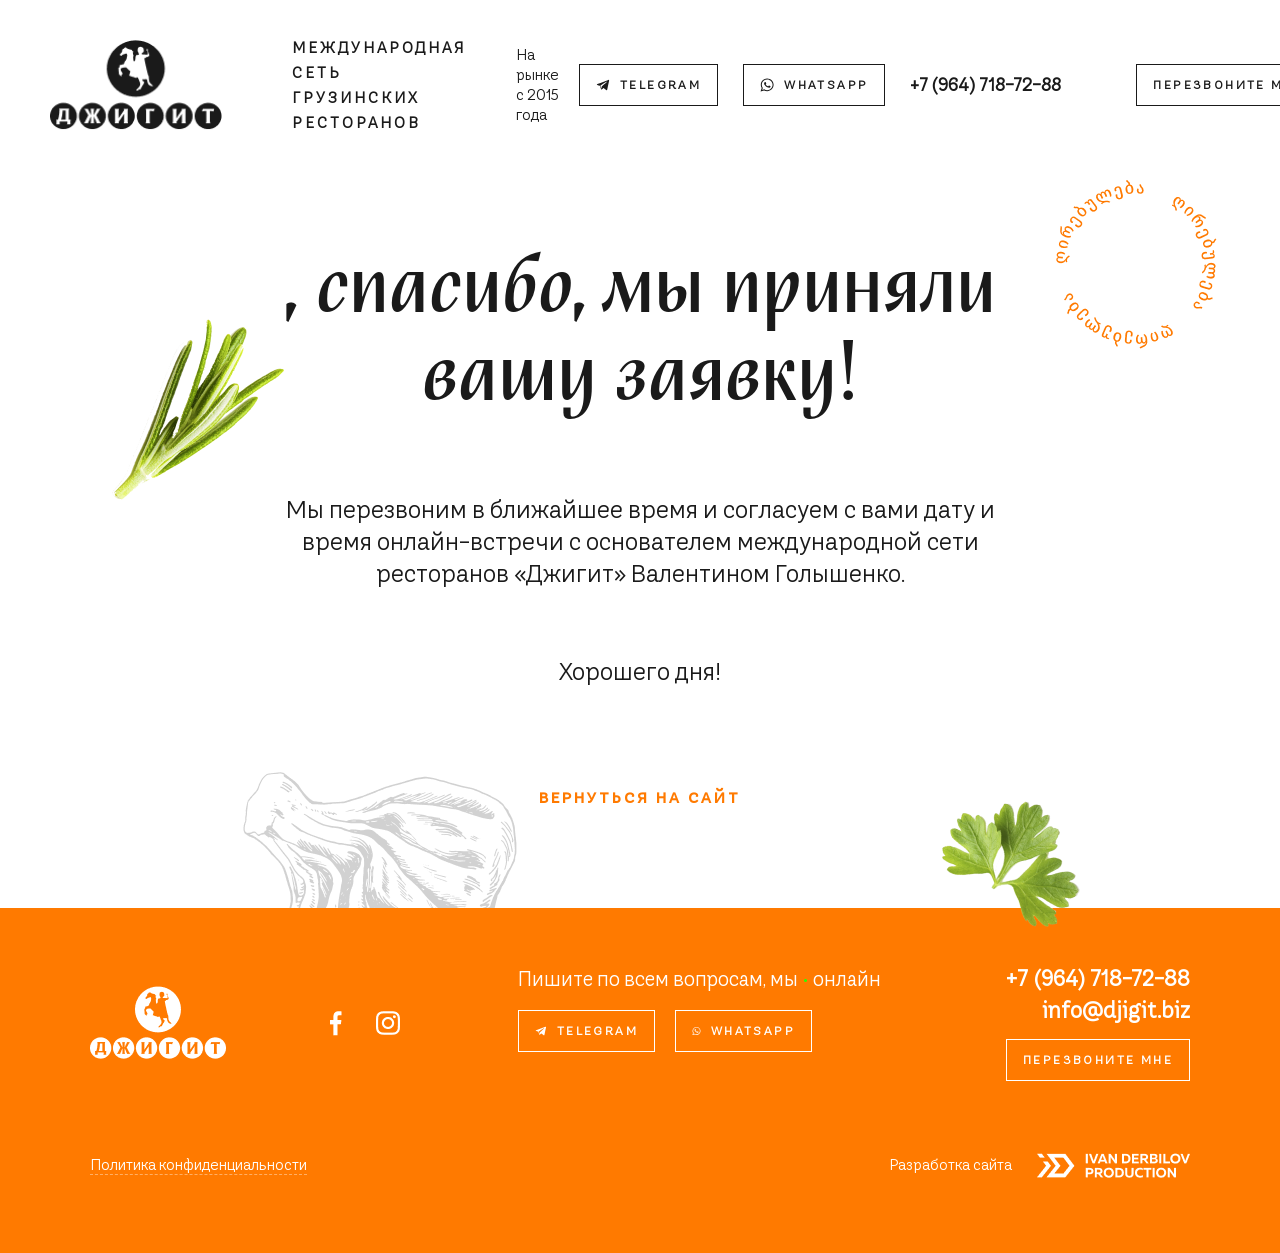
<file: form-success-name-4.html>
<!DOCTYPE html>
<html lang="ru">

<head>

    <meta charset="utf-8">
    <!-- <base href="/"> -->

    <title>Франшиза ресторанов Джигит</title>
    <meta name="description" content="">

    <meta http-equiv="X-UA-Compatible" content="IE=edge">
    <meta name="viewport" content="width=device-width, initial-scale=1, maximum-scale=1">

    <meta name="theme-color" content="#000">
    <link rel="stylesheet" href="css/main.min.css">
</head>

<body>

<!-- Custom HTML -->

<div class="header header-sended__wrap">
    <div class="header-top header-sended">
        <a href="#" class="logo">
            <img src="/img/success-form/logo-form.png" alt="Джигит логотип">
        </a>
        <div class="container">
            <div class="header-top__center">
                <div class="header-top__center-left">
                    <div class="mezhd-set">
                        <span>Международная сеть</span>
                        <span>грузинских ресторанов</span>
                    </div>
                    <div class="onmarket">
                        <span>На рынке</span>
                        <span>с 2015 года</span>
                    </div>
                </div>

                <div class="header-top__center-right">
                    <a class="btn-transparent" href="#">
                        <svg width="15" height="12" viewBox="0 0 15 12" fill="none" xmlns="http://www.w3.org/2000/svg">
                            <path d="M7.9101 9.12713C7.41427 9.62297 6.88927 10.0896 6.39344 10.5855C6.21843 10.7605 6.01427 10.848 5.78093 10.848C5.60593 10.848 5.51843 10.7605 5.4601 10.6146C5.08093 9.44796 4.70177 8.25213 4.3226 7.08547C4.29343 6.9688 4.2351 6.91047 4.11843 6.8813C3.21427 6.58963 2.3101 6.29797 1.4351 6.0063C1.28927 5.94797 1.1726 5.9188 1.02677 5.8313C0.851768 5.71463 0.822602 5.51047 0.968435 5.36463C1.11427 5.2188 1.28927 5.10213 1.49343 5.0438C2.60177 4.6063 3.68093 4.19797 4.78927 3.76047C7.58927 2.6813 10.3893 1.60213 13.1893 0.522965C13.7143 0.318798 14.1226 0.610465 14.0643 1.1938C14.0351 1.57297 13.9476 1.92297 13.8601 2.27297C13.2476 5.1313 12.6351 7.98963 12.0518 10.848C11.9059 11.5188 11.4393 11.6938 10.8851 11.2855C9.95177 10.5855 9.01843 9.91463 8.0851 9.21463C7.9976 9.18547 7.96844 9.1563 7.9101 9.12713ZM5.8101 10.0021H5.83927C5.83927 9.97297 5.83927 9.9438 5.86843 9.91463C5.92677 9.27297 5.9851 8.6313 6.04344 7.96047C6.04344 7.81463 6.10177 7.72713 6.21843 7.61047C7.09343 6.85213 7.93927 6.06463 8.7851 5.27713C9.7476 4.4313 10.6809 3.5563 11.6434 2.71047C11.6726 2.6813 11.7018 2.56463 11.7601 2.5063C11.6726 2.5063 11.5851 2.44797 11.4976 2.47713C11.3809 2.5063 11.2643 2.56463 11.1768 2.62297C9.07677 3.96463 6.97677 5.27713 4.87677 6.58963C4.7601 6.67713 4.73093 6.73547 4.78927 6.85213C4.9351 7.28963 5.08093 7.7563 5.22677 8.1938C5.40177 8.8063 5.60594 9.38963 5.8101 10.0021Z"/>
                        </svg>
                        Telegram
                    </a>

                    <a class="btn-transparent" href="#callback-popup">
                        <svg width="15" height="14" viewBox="0 0 15 14" fill="none" xmlns="http://www.w3.org/2000/svg">
                            <path d="M7.70988 13.6216C6.48699 13.6216 5.3906 13.3273 4.37855 12.7808L0.583374 14L1.80627 10.3423C1.17374 9.33333 0.836386 8.11411 0.836386 6.81081C0.836386 3.02703 3.9147 0 7.70988 0C11.5051 0 14.5834 3.02703 14.5834 6.81081C14.5834 10.5946 11.5051 13.6216 7.70988 13.6216ZM7.70988 1.09309C4.54723 1.09309 1.93277 3.65766 1.93277 6.81081C1.93277 8.07207 2.35446 9.20721 3.02916 10.1742L2.31229 12.3183L4.54723 11.6036C5.47494 12.1922 6.57132 12.5706 7.70988 12.5706C10.9147 12.5706 13.487 10.006 13.487 6.85285C13.487 3.6997 10.9147 1.09309 7.70988 1.09309ZM11.2099 8.36637C11.1677 8.28228 11.0412 8.24024 10.8725 8.15616C10.7039 8.07207 9.86048 7.65165 9.73398 7.60961C9.5653 7.56757 9.4388 7.56757 9.35446 7.73574C9.22795 7.9039 8.93277 8.28228 8.80626 8.40841C8.72193 8.53453 8.59542 8.53453 8.42675 8.45045C8.25807 8.36637 7.70988 8.1982 7.07735 7.60961C6.57133 7.14715 6.23398 6.64264 6.14964 6.47447C6.0653 6.30631 6.14964 6.22222 6.23398 6.13814C6.31831 6.05405 6.40265 5.92793 6.48699 5.84384C6.57133 5.75976 6.61349 5.67568 6.65566 5.54955C6.69783 5.42342 6.69783 5.33934 6.65566 5.25526C6.61349 5.17117 6.27614 4.33033 6.14964 4.03604C6.02313 3.6997 5.85446 3.74174 5.77012 3.74174C5.68578 3.74174 5.55928 3.74174 5.43277 3.74174C5.30626 3.74174 5.13759 3.78378 4.96892 3.95195C4.80024 4.07808 4.37855 4.4985 4.37855 5.2973C4.37855 6.13814 4.96892 6.8949 5.05325 7.02102C5.13759 7.14715 6.23398 8.87087 7.92072 9.54354C9.64964 10.2162 9.64964 10.006 9.94482 9.96396C10.24 9.92192 10.9569 9.54354 11.0834 9.16516C11.252 8.78679 11.252 8.45045 11.2099 8.36637Z"/>
                        </svg>
                        Whatsapp
                    </a>

                    <a class="phone-number" href="tel:+7 (964) 718-72-88">
                        +7 (964) 718-72-88
                    </a>
                </div>

            </div>
        </div> <!--container-->

        <a class="btn-transparent" href="#callback-popup">Перезвоните мне</a>
    </div> <!--header-top-->

    <div class="header-sended__center">
        <h1 class="header-sended__center-title"><span class="form-change-name">Иван</span>, спасибо, мы приняли вашу заявку!</h1>

        <p class="header-sended__center-spec">Мы перезвоним в ближайшее время и согласуем с вами дату и время онлайн-встречи с основателем международной сети ресторанов
            «Джигит» Валентином Голышенко.</p>
        <p class="header-sended__center-spec header-sended__center-spec--day">Хорошего дня!</p>

        <a class="back-tosite" href="http://colins.rhdev.site/">Вернуться на сайт</a>
    </div>

</div>

<footer class="footer footer-sended">
    <div class="container">
        <div class="footer-wrap">
            <div class="footer-top">
                <div class="footer-top__left">
                    <a href="#" class="footer-logo">
                        <img src="/img/footer/logo-footer.png" alt="Джигит логотип">
                    </a>

                    <div class="footer-social">
                        <a class="footer-social__link" href="#">
                            <img src="/img/footer/facebook.png" alt="facebook icon">
                        </a>
                        <a class="footer-social__link" href="#">
                            <img src="/img/footer/instagram.png" alt="instagram icon">
                        </a>
                    </div> <!--footer-social-->
                </div> <!--footer-top__left-->

                <div class="footer-top__center">
                    <span class="footer-online">Пишите по всем вопросам, мы <span class="footer-dot">•</span> онлайн</span>
                    <div class="footer-top__buttons">
                        <a class="btn-transparent" href="#">
                            <svg width="15" height="12" viewBox="0 0 15 12" fill="none"
                                 xmlns="http://www.w3.org/2000/svg">
                                <path d="M7.9101 9.12713C7.41427 9.62297 6.88927 10.0896 6.39344 10.5855C6.21843 10.7605 6.01427 10.848 5.78093 10.848C5.60593 10.848 5.51843 10.7605 5.4601 10.6146C5.08093 9.44796 4.70177 8.25213 4.3226 7.08547C4.29343 6.9688 4.2351 6.91047 4.11843 6.8813C3.21427 6.58963 2.3101 6.29797 1.4351 6.0063C1.28927 5.94797 1.1726 5.9188 1.02677 5.8313C0.851768 5.71463 0.822602 5.51047 0.968435 5.36463C1.11427 5.2188 1.28927 5.10213 1.49343 5.0438C2.60177 4.6063 3.68093 4.19797 4.78927 3.76047C7.58927 2.6813 10.3893 1.60213 13.1893 0.522965C13.7143 0.318798 14.1226 0.610465 14.0643 1.1938C14.0351 1.57297 13.9476 1.92297 13.8601 2.27297C13.2476 5.1313 12.6351 7.98963 12.0518 10.848C11.9059 11.5188 11.4393 11.6938 10.8851 11.2855C9.95177 10.5855 9.01843 9.91463 8.0851 9.21463C7.9976 9.18547 7.96844 9.1563 7.9101 9.12713ZM5.8101 10.0021H5.83927C5.83927 9.97297 5.83927 9.9438 5.86843 9.91463C5.92677 9.27297 5.9851 8.6313 6.04344 7.96047C6.04344 7.81463 6.10177 7.72713 6.21843 7.61047C7.09343 6.85213 7.93927 6.06463 8.7851 5.27713C9.7476 4.4313 10.6809 3.5563 11.6434 2.71047C11.6726 2.6813 11.7018 2.56463 11.7601 2.5063C11.6726 2.5063 11.5851 2.44797 11.4976 2.47713C11.3809 2.5063 11.2643 2.56463 11.1768 2.62297C9.07677 3.96463 6.97677 5.27713 4.87677 6.58963C4.7601 6.67713 4.73093 6.73547 4.78927 6.85213C4.9351 7.28963 5.08093 7.7563 5.22677 8.1938C5.40177 8.8063 5.60594 9.38963 5.8101 10.0021Z"></path>
                            </svg>
                            Telegram
                        </a>

                        <a class="btn-transparent" href="#">
                            <svg width="15" height="14" viewBox="0 0 15 14" fill="none"
                                 xmlns="http://www.w3.org/2000/svg">
                                <path d="M7.70988 13.6216C6.48699 13.6216 5.3906 13.3273 4.37855 12.7808L0.583374 14L1.80627 10.3423C1.17374 9.33333 0.836386 8.11411 0.836386 6.81081C0.836386 3.02703 3.9147 0 7.70988 0C11.5051 0 14.5834 3.02703 14.5834 6.81081C14.5834 10.5946 11.5051 13.6216 7.70988 13.6216ZM7.70988 1.09309C4.54723 1.09309 1.93277 3.65766 1.93277 6.81081C1.93277 8.07207 2.35446 9.20721 3.02916 10.1742L2.31229 12.3183L4.54723 11.6036C5.47494 12.1922 6.57132 12.5706 7.70988 12.5706C10.9147 12.5706 13.487 10.006 13.487 6.85285C13.487 3.6997 10.9147 1.09309 7.70988 1.09309ZM11.2099 8.36637C11.1677 8.28228 11.0412 8.24024 10.8725 8.15616C10.7039 8.07207 9.86048 7.65165 9.73398 7.60961C9.5653 7.56757 9.4388 7.56757 9.35446 7.73574C9.22795 7.9039 8.93277 8.28228 8.80626 8.40841C8.72193 8.53453 8.59542 8.53453 8.42675 8.45045C8.25807 8.36637 7.70988 8.1982 7.07735 7.60961C6.57133 7.14715 6.23398 6.64264 6.14964 6.47447C6.0653 6.30631 6.14964 6.22222 6.23398 6.13814C6.31831 6.05405 6.40265 5.92793 6.48699 5.84384C6.57133 5.75976 6.61349 5.67568 6.65566 5.54955C6.69783 5.42342 6.69783 5.33934 6.65566 5.25526C6.61349 5.17117 6.27614 4.33033 6.14964 4.03604C6.02313 3.6997 5.85446 3.74174 5.77012 3.74174C5.68578 3.74174 5.55928 3.74174 5.43277 3.74174C5.30626 3.74174 5.13759 3.78378 4.96892 3.95195C4.80024 4.07808 4.37855 4.4985 4.37855 5.2973C4.37855 6.13814 4.96892 6.8949 5.05325 7.02102C5.13759 7.14715 6.23398 8.87087 7.92072 9.54354C9.64964 10.2162 9.64964 10.006 9.94482 9.96396C10.24 9.92192 10.9569 9.54354 11.0834 9.16516C11.252 8.78679 11.252 8.45045 11.2099 8.36637Z"></path>
                            </svg>
                            Whatsapp
                        </a>
                    </div>
                </div> <!--footer-top__center-->

                <div class="footer-top__right">
                    <a class="phone-number" href="tel:+7 (964) 718-72-88">+7 (964) 718-72-88</a>
                    <a class="phone-number" href="mailto:info@djigit.biz">info@djigit.biz</a>
                    <a class="btn-transparent" href="#callback-popup">Перезвоните мне</a>
                </div>

            </div> <!--footer-top-->

            <div class="footer-bottom">
                <div class="footer-bottom__left">
                    <a href="http://colins.rhdev.site/politics.pdf"
                       target="_blank">Политика конфиденциальности</a>
                </div>

                <div class="footer-bottom__right">
                    <span class="develope-text">Разработка сайта</span>
                    <img src="/img/footer/develope-site.png" alt="Разработка сайта">
                </div>
            </div>
        </div> <!--footer-wrap-->
    </div>

    <div class="hidden">
        <div id="callback-popup" class="callback-form form-big white-popup mfp-hide">
            <div class="callback-wrap">
                <h2 class="callback-title">
                    Укажите контактные данные и удобное время для звонка
                </h2>

                <p class="callback-text">
                    Мы перезвоним вам прямо сейчас или в другое рабочее время. Мы работаем пн-пт с 10:00 до 19:00 по мск
                </p>

                <form id="callback-form">
                    <input type="hidden" name="admin_email" value="rumyga@gmail.com">
                    <input type="hidden" name="form_subject" value="Заявка с сайта Джигит">
                    <input type="text" placeholder="Ваше имя" required="required">
                    <input type="tel" placeholder="+7 916 777 7777" required="required">
                    <span class="callback-time__title">Когда вам позвонить</span>

                    <div class="btns-time">
                        <span class="btn-time btn--active" id="now-btn">Сейчас</span>
                        <span class="btn-time" id="intime-btn">По времени</span>
                    </div>

                    <input id="now-field" type="text" name="now" value="Сейчас" class="callback-hidden">
                    <input id="intime-field" type="text" name="intime" placeholder="Например: 21 января в 14:00">

                    <button type="submit" class="btn-orrange btn-callback">Перезвоните мне</button>
                    <span class="conf-politic">
                        Нажимая на кнопку, вы даете согласие на обработку своих персональных данных  и соглашаетесь ﻿с <a href="http://colins.rhdev.site/politics.pdf" target="_blank">Политикой конфиденциальности</a>
                    </span>
                </form>
            </div>
        </div> <!--callback-form-->
    </div> <!--hidden-->
</footer>
<script src="js/scripts.min.js"></script>
</body>
</file>
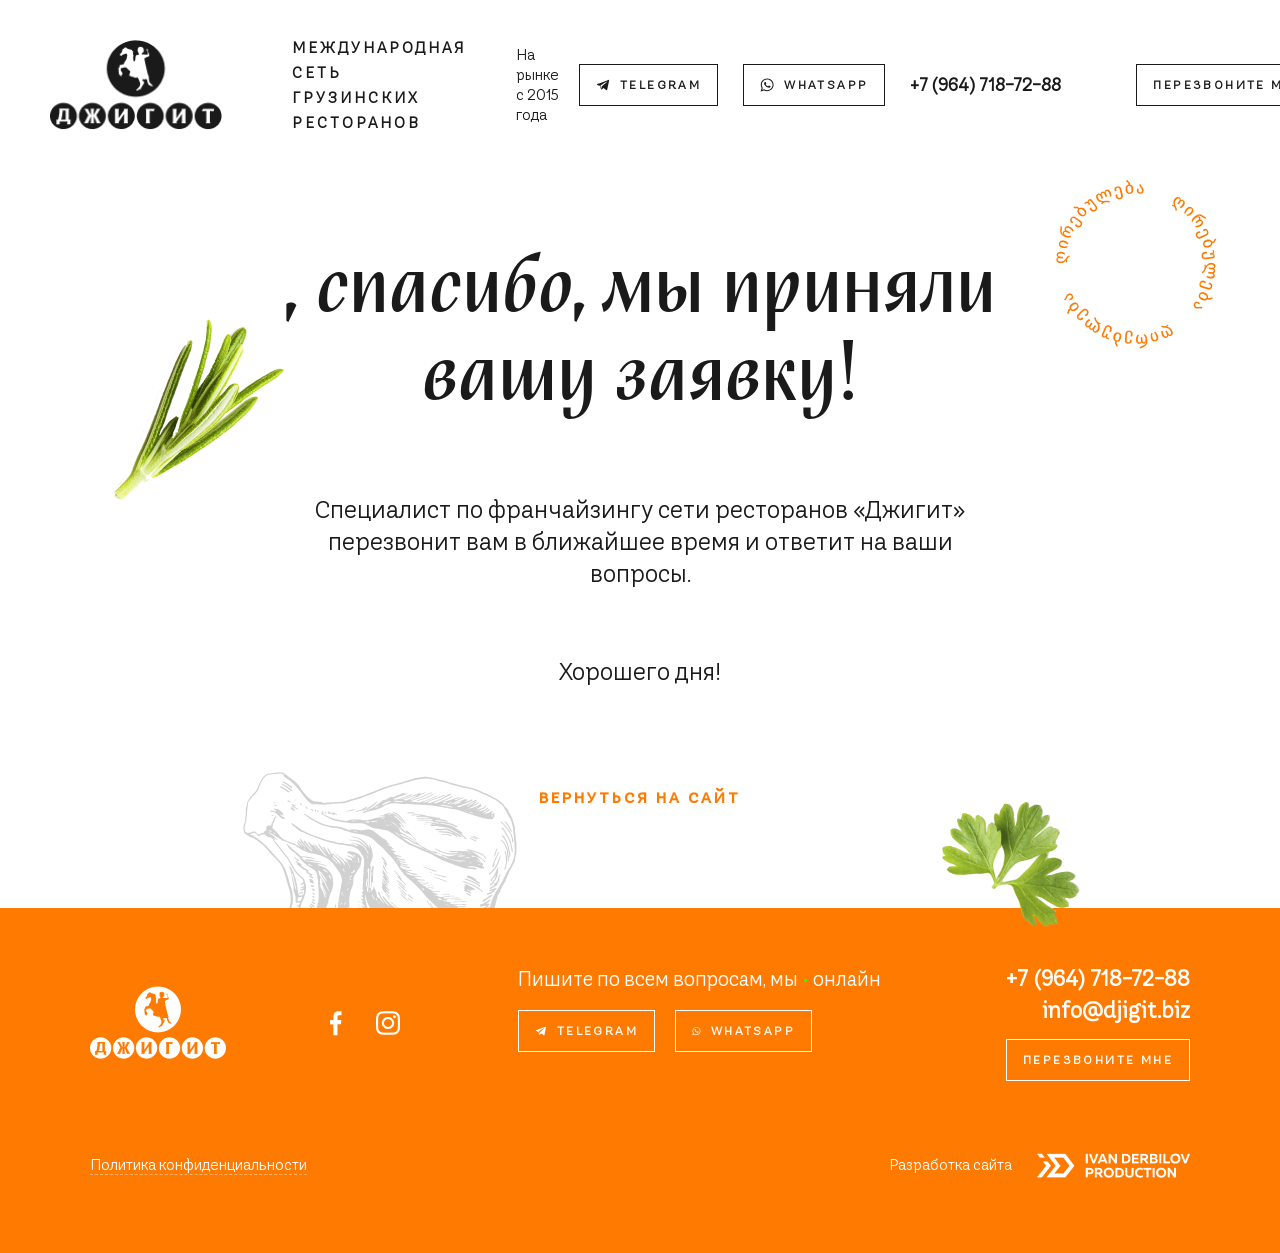
<file: form-success-now.html>
<!DOCTYPE html>
<html lang="ru">

<head>

    <meta charset="utf-8">
    <!-- <base href="/"> -->

    <title>Франшиза ресторанов Джигит</title>
    <meta name="description" content="">

    <meta http-equiv="X-UA-Compatible" content="IE=edge">
    <meta name="viewport" content="width=device-width, initial-scale=1, maximum-scale=1">

    <meta name="theme-color" content="#000">
    <link rel="stylesheet" href="css/main.min.css">
</head>

<body>

<!-- Custom HTML -->

<div class="header header-sended__wrap">
    <div class="header-top header-sended">
        <a href="#" class="logo">
            <img src="/img/success-form/logo-form.png" alt="Джигит логотип">
        </a>
        <div class="container">
            <div class="header-top__center">
                <div class="header-top__center-left">
                    <div class="mezhd-set">
                        <span>Международная сеть</span>
                        <span>грузинских ресторанов</span>
                    </div>
                    <div class="onmarket">
                        <span>На рынке</span>
                        <span>с 2015 года</span>
                    </div>
                </div>

                <div class="header-top__center-right">
                    <a class="btn-transparent" href="#">
                        <svg width="15" height="12" viewBox="0 0 15 12" fill="none" xmlns="http://www.w3.org/2000/svg">
                            <path d="M7.9101 9.12713C7.41427 9.62297 6.88927 10.0896 6.39344 10.5855C6.21843 10.7605 6.01427 10.848 5.78093 10.848C5.60593 10.848 5.51843 10.7605 5.4601 10.6146C5.08093 9.44796 4.70177 8.25213 4.3226 7.08547C4.29343 6.9688 4.2351 6.91047 4.11843 6.8813C3.21427 6.58963 2.3101 6.29797 1.4351 6.0063C1.28927 5.94797 1.1726 5.9188 1.02677 5.8313C0.851768 5.71463 0.822602 5.51047 0.968435 5.36463C1.11427 5.2188 1.28927 5.10213 1.49343 5.0438C2.60177 4.6063 3.68093 4.19797 4.78927 3.76047C7.58927 2.6813 10.3893 1.60213 13.1893 0.522965C13.7143 0.318798 14.1226 0.610465 14.0643 1.1938C14.0351 1.57297 13.9476 1.92297 13.8601 2.27297C13.2476 5.1313 12.6351 7.98963 12.0518 10.848C11.9059 11.5188 11.4393 11.6938 10.8851 11.2855C9.95177 10.5855 9.01843 9.91463 8.0851 9.21463C7.9976 9.18547 7.96844 9.1563 7.9101 9.12713ZM5.8101 10.0021H5.83927C5.83927 9.97297 5.83927 9.9438 5.86843 9.91463C5.92677 9.27297 5.9851 8.6313 6.04344 7.96047C6.04344 7.81463 6.10177 7.72713 6.21843 7.61047C7.09343 6.85213 7.93927 6.06463 8.7851 5.27713C9.7476 4.4313 10.6809 3.5563 11.6434 2.71047C11.6726 2.6813 11.7018 2.56463 11.7601 2.5063C11.6726 2.5063 11.5851 2.44797 11.4976 2.47713C11.3809 2.5063 11.2643 2.56463 11.1768 2.62297C9.07677 3.96463 6.97677 5.27713 4.87677 6.58963C4.7601 6.67713 4.73093 6.73547 4.78927 6.85213C4.9351 7.28963 5.08093 7.7563 5.22677 8.1938C5.40177 8.8063 5.60594 9.38963 5.8101 10.0021Z"/>
                        </svg>
                        Telegram
                    </a>

                    <a class="btn-transparent" href="#callback-popup">
                        <svg width="15" height="14" viewBox="0 0 15 14" fill="none" xmlns="http://www.w3.org/2000/svg">
                            <path d="M7.70988 13.6216C6.48699 13.6216 5.3906 13.3273 4.37855 12.7808L0.583374 14L1.80627 10.3423C1.17374 9.33333 0.836386 8.11411 0.836386 6.81081C0.836386 3.02703 3.9147 0 7.70988 0C11.5051 0 14.5834 3.02703 14.5834 6.81081C14.5834 10.5946 11.5051 13.6216 7.70988 13.6216ZM7.70988 1.09309C4.54723 1.09309 1.93277 3.65766 1.93277 6.81081C1.93277 8.07207 2.35446 9.20721 3.02916 10.1742L2.31229 12.3183L4.54723 11.6036C5.47494 12.1922 6.57132 12.5706 7.70988 12.5706C10.9147 12.5706 13.487 10.006 13.487 6.85285C13.487 3.6997 10.9147 1.09309 7.70988 1.09309ZM11.2099 8.36637C11.1677 8.28228 11.0412 8.24024 10.8725 8.15616C10.7039 8.07207 9.86048 7.65165 9.73398 7.60961C9.5653 7.56757 9.4388 7.56757 9.35446 7.73574C9.22795 7.9039 8.93277 8.28228 8.80626 8.40841C8.72193 8.53453 8.59542 8.53453 8.42675 8.45045C8.25807 8.36637 7.70988 8.1982 7.07735 7.60961C6.57133 7.14715 6.23398 6.64264 6.14964 6.47447C6.0653 6.30631 6.14964 6.22222 6.23398 6.13814C6.31831 6.05405 6.40265 5.92793 6.48699 5.84384C6.57133 5.75976 6.61349 5.67568 6.65566 5.54955C6.69783 5.42342 6.69783 5.33934 6.65566 5.25526C6.61349 5.17117 6.27614 4.33033 6.14964 4.03604C6.02313 3.6997 5.85446 3.74174 5.77012 3.74174C5.68578 3.74174 5.55928 3.74174 5.43277 3.74174C5.30626 3.74174 5.13759 3.78378 4.96892 3.95195C4.80024 4.07808 4.37855 4.4985 4.37855 5.2973C4.37855 6.13814 4.96892 6.8949 5.05325 7.02102C5.13759 7.14715 6.23398 8.87087 7.92072 9.54354C9.64964 10.2162 9.64964 10.006 9.94482 9.96396C10.24 9.92192 10.9569 9.54354 11.0834 9.16516C11.252 8.78679 11.252 8.45045 11.2099 8.36637Z"/>
                        </svg>
                        Whatsapp
                    </a>

                    <a class="phone-number" href="tel:+7 (964) 718-72-88">
                        +7 (964) 718-72-88
                    </a>
                </div>

            </div>
        </div> <!--container-->

        <a class="btn-transparent" href="#callback-popup">Перезвоните мне</a>
    </div> <!--header-top-->

    <div class="header-sended__center">
        <h1 class="header-sended__center-title"><span class="form-change-name">Иван</span>, спасибо, мы приняли вашу заявку!</h1>

        <p class="header-sended__center-spec">Специалист по франчайзингу сети ресторанов «Джигит»
            перезвонит вам в ближайшее время и ответит на ваши вопросы.</p>

        <p class="header-sended__center-spec header-sended__center-spec--day">Хорошего дня!</p>

        <a class="back-tosite" href="http://colins.rhdev.site/">Вернуться на сайт</a>
    </div>

</div>

<footer class="footer footer-sended">
    <div class="container">
        <div class="footer-wrap">
            <div class="footer-top">
                <div class="footer-top__left">
                    <a href="#" class="footer-logo">
                        <img src="/img/footer/logo-footer.png" alt="Джигит логотип">
                    </a>

                    <div class="footer-social">
                        <a class="footer-social__link" href="#">
                            <img src="/img/footer/facebook.png" alt="facebook icon">
                        </a>
                        <a class="footer-social__link" href="#">
                            <img src="/img/footer/instagram.png" alt="instagram icon">
                        </a>
                    </div> <!--footer-social-->
                </div> <!--footer-top__left-->

                <div class="footer-top__center">
                    <span class="footer-online">Пишите по всем вопросам, мы <span class="footer-dot">•</span> онлайн</span>
                    <div class="footer-top__buttons">
                        <a class="btn-transparent" href="#">
                            <svg width="15" height="12" viewBox="0 0 15 12" fill="none"
                                 xmlns="http://www.w3.org/2000/svg">
                                <path d="M7.9101 9.12713C7.41427 9.62297 6.88927 10.0896 6.39344 10.5855C6.21843 10.7605 6.01427 10.848 5.78093 10.848C5.60593 10.848 5.51843 10.7605 5.4601 10.6146C5.08093 9.44796 4.70177 8.25213 4.3226 7.08547C4.29343 6.9688 4.2351 6.91047 4.11843 6.8813C3.21427 6.58963 2.3101 6.29797 1.4351 6.0063C1.28927 5.94797 1.1726 5.9188 1.02677 5.8313C0.851768 5.71463 0.822602 5.51047 0.968435 5.36463C1.11427 5.2188 1.28927 5.10213 1.49343 5.0438C2.60177 4.6063 3.68093 4.19797 4.78927 3.76047C7.58927 2.6813 10.3893 1.60213 13.1893 0.522965C13.7143 0.318798 14.1226 0.610465 14.0643 1.1938C14.0351 1.57297 13.9476 1.92297 13.8601 2.27297C13.2476 5.1313 12.6351 7.98963 12.0518 10.848C11.9059 11.5188 11.4393 11.6938 10.8851 11.2855C9.95177 10.5855 9.01843 9.91463 8.0851 9.21463C7.9976 9.18547 7.96844 9.1563 7.9101 9.12713ZM5.8101 10.0021H5.83927C5.83927 9.97297 5.83927 9.9438 5.86843 9.91463C5.92677 9.27297 5.9851 8.6313 6.04344 7.96047C6.04344 7.81463 6.10177 7.72713 6.21843 7.61047C7.09343 6.85213 7.93927 6.06463 8.7851 5.27713C9.7476 4.4313 10.6809 3.5563 11.6434 2.71047C11.6726 2.6813 11.7018 2.56463 11.7601 2.5063C11.6726 2.5063 11.5851 2.44797 11.4976 2.47713C11.3809 2.5063 11.2643 2.56463 11.1768 2.62297C9.07677 3.96463 6.97677 5.27713 4.87677 6.58963C4.7601 6.67713 4.73093 6.73547 4.78927 6.85213C4.9351 7.28963 5.08093 7.7563 5.22677 8.1938C5.40177 8.8063 5.60594 9.38963 5.8101 10.0021Z"></path>
                            </svg>
                            Telegram
                        </a>

                        <a class="btn-transparent" href="#">
                            <svg width="15" height="14" viewBox="0 0 15 14" fill="none"
                                 xmlns="http://www.w3.org/2000/svg">
                                <path d="M7.70988 13.6216C6.48699 13.6216 5.3906 13.3273 4.37855 12.7808L0.583374 14L1.80627 10.3423C1.17374 9.33333 0.836386 8.11411 0.836386 6.81081C0.836386 3.02703 3.9147 0 7.70988 0C11.5051 0 14.5834 3.02703 14.5834 6.81081C14.5834 10.5946 11.5051 13.6216 7.70988 13.6216ZM7.70988 1.09309C4.54723 1.09309 1.93277 3.65766 1.93277 6.81081C1.93277 8.07207 2.35446 9.20721 3.02916 10.1742L2.31229 12.3183L4.54723 11.6036C5.47494 12.1922 6.57132 12.5706 7.70988 12.5706C10.9147 12.5706 13.487 10.006 13.487 6.85285C13.487 3.6997 10.9147 1.09309 7.70988 1.09309ZM11.2099 8.36637C11.1677 8.28228 11.0412 8.24024 10.8725 8.15616C10.7039 8.07207 9.86048 7.65165 9.73398 7.60961C9.5653 7.56757 9.4388 7.56757 9.35446 7.73574C9.22795 7.9039 8.93277 8.28228 8.80626 8.40841C8.72193 8.53453 8.59542 8.53453 8.42675 8.45045C8.25807 8.36637 7.70988 8.1982 7.07735 7.60961C6.57133 7.14715 6.23398 6.64264 6.14964 6.47447C6.0653 6.30631 6.14964 6.22222 6.23398 6.13814C6.31831 6.05405 6.40265 5.92793 6.48699 5.84384C6.57133 5.75976 6.61349 5.67568 6.65566 5.54955C6.69783 5.42342 6.69783 5.33934 6.65566 5.25526C6.61349 5.17117 6.27614 4.33033 6.14964 4.03604C6.02313 3.6997 5.85446 3.74174 5.77012 3.74174C5.68578 3.74174 5.55928 3.74174 5.43277 3.74174C5.30626 3.74174 5.13759 3.78378 4.96892 3.95195C4.80024 4.07808 4.37855 4.4985 4.37855 5.2973C4.37855 6.13814 4.96892 6.8949 5.05325 7.02102C5.13759 7.14715 6.23398 8.87087 7.92072 9.54354C9.64964 10.2162 9.64964 10.006 9.94482 9.96396C10.24 9.92192 10.9569 9.54354 11.0834 9.16516C11.252 8.78679 11.252 8.45045 11.2099 8.36637Z"></path>
                            </svg>
                            Whatsapp
                        </a>
                    </div>
                </div> <!--footer-top__center-->

                <div class="footer-top__right">
                    <a class="phone-number" href="tel:+7 (964) 718-72-88">+7 (964) 718-72-88</a>
                    <a class="phone-number" href="mailto:info@djigit.biz">info@djigit.biz</a>
                    <a class="btn-transparent" href="#callback-popup">Перезвоните мне</a>
                </div>

            </div> <!--footer-top-->

            <div class="footer-bottom">
                <div class="footer-bottom__left">
                    <a href="http://colins.rhdev.site/politics.pdf"
                       target="_blank">Политика конфиденциальности</a>
                </div>

                <div class="footer-bottom__right">
                    <span class="develope-text">Разработка сайта</span>
                    <img src="/img/footer/develope-site.png" alt="Разработка сайта">
                </div>
            </div>
        </div> <!--footer-wrap-->
    </div>

    <div class="hidden">
        <div id="callback-popup" class="callback-form form-big white-popup mfp-hide">
            <div class="callback-wrap">
                <h2 class="callback-title">
                    Укажите контактные данные и удобное время для звонка
                </h2>

                <p class="callback-text">
                    Мы перезвоним вам прямо сейчас или в другое рабочее время. Мы работаем пн-пт с 10:00 до 19:00 по мск
                </p>

                <form id="callback-form">
                    <input type="hidden" name="admin_email" value="rumyga@gmail.com">
                    <input type="hidden" name="form_subject" value="Заявка с сайта Джигит">

                    <input type="text" placeholder="Ваше имя" required="required">
                    <input type="tel" placeholder="+7 916 777 7777" required="required">
                    <span class="callback-time__title">Когда вам позвонить</span>
                    <div class="btns-time">
                        <span class="btn-time btn--active" id="now-btn">Сейчас</span>
                        <span class="btn-time" id="intime-btn">По времени</span>
                    </div>

                    <input id="now-field" type="text" name="now" value="Сейчас" class="callback-hidden">
                    <input id="intime-field" type="text" name="intime" placeholder="Например: 21 января в 14:00">

                    <button type="submit" class="btn-orrange btn-callback">Перезвоните мне</button>
                    <span class="conf-politic">
                        Нажимая на кнопку, вы даете согласие на обработку своих персональных данных  и соглашаетесь ﻿с <a href="http://colins.rhdev.site/politics.pdf" target="_blank">Политикой конфиденциальности</a>
                    </span>
                </form>
            </div>
        </div> <!--callback-form-->
    </div> <!--hidden-->
</footer>
<script src="js/scripts.min.js"></script>
</body>
</file>
<file: css/main.min.css>
@import url(../libs/slick-slider/slick/slick.css);
@import url(../libs/magnificPopup/dist/magnific-popup.css);
@font-face {
  font-family: "TTHazelnuts-Thin";
  font-weight: normal;
  font-style: normal;
  src: url("../fonts/TTHazelnuts-Thin/TTHazelnuts-Thin.eot");
  src: url("../fonts/TTHazelnuts-Thin/TTHazelnuts-Thin.eot?#iefix") format("embedded-opentype"), url("../fonts/TTHazelnuts-Thin/TTHazelnuts-Thin.woff") format("woff"), url("../fonts/TTHazelnuts-Thin/TTHazelnuts-Thin.ttf") format("truetype");
}

@font-face {
  font-family: "TTHazelnuts-Medium";
  font-weight: normal;
  font-style: normal;
  src: url("../fonts/TTHazelnuts-Medium/TTHazelnuts-Medium.eot");
  src: url("../fonts/TTHazelnuts-Medium/TTHazelnuts-Medium.eot?#iefix") format("embedded-opentype"), url("../fonts/TTHazelnuts-Medium/TTHazelnuts-Medium.woff") format("woff"), url("../fonts/TTHazelnuts-Medium/TTHazelnuts-Medium.ttf") format("truetype");
}

@font-face {
  font-family: "TTHazelnuts-Regular";
  font-weight: normal;
  font-style: normal;
  src: url("../fonts/TTHazelnuts-Regular/TTHazelnuts-Regular.eot");
  src: url("../fonts/TTHazelnuts-Regular/TTHazelnuts-Regular.eot?#iefix") format("embedded-opentype"), url("../fonts/TTHazelnuts-Regular/TTHazelnuts-Regular.woff") format("woff"), url("../fonts/TTHazelnuts-Regular/TTHazelnuts-Regular.ttf") format("truetype");
}

@font-face {
  font-family: "TTNooks-Regular";
  font-weight: normal;
  font-style: normal;
  src: url("../fonts/TTNooks-Regular/TTNooks-Regular.eot");
  src: url("../fonts/TTNooks-Regular/TTNooks-Regular.eot?#iefix") format("embedded-opentype"), url("../fonts/TTNooks-Regular/TTNooks-Regular.woff") format("woff"), url("../fonts/TTNooks-Regular/TTNooks-Regular.ttf") format("truetype");
}

@font-face {
  font-family: "TTNooks";
  font-weight: normal;
  font-style: normal;
  src: url("../fonts/TTNooks/TTNooks.eot");
  src: url("../fonts/TTNooks/TTNooks.eot?#iefix") format("embedded-opentype"), url("../fonts/TTNooks/TTNooks.woff") format("woff"), url("../fonts/TTNooks/TTNooks.ttf") format("truetype");
}

/*!
 * Bootstrap Reboot v4.0.0 (https://getbootstrap.com)
 * Copyright 2011-2018 The Bootstrap Authors
 * Copyright 2011-2018 Twitter, Inc.
 * Licensed under MIT (https://github.com/twbs/bootstrap/blob/master/LICENSE)
 * Forked from Normalize.css, licensed MIT (https://github.com/necolas/normalize.css/blob/master/LICENSE.md)
 */
*,
*::before,
*::after {
  -webkit-box-sizing: border-box;
          box-sizing: border-box;
}

html {
  font-family: sans-serif;
  line-height: 1.15;
  -webkit-text-size-adjust: 100%;
  -ms-text-size-adjust: 100%;
  -ms-overflow-style: scrollbar;
  -webkit-tap-highlight-color: rgba(0, 0, 0, 0);
}

@-ms-viewport {
  width: device-width;
}

article, aside, dialog, figcaption, figure, footer, header, hgroup, main, nav, section {
  display: block;
}

body {
  margin: 0;
  font-family: -apple-system, BlinkMacSystemFont, "Segoe UI", Roboto, "Helvetica Neue", Arial, sans-serif, "Apple Color Emoji", "Segoe UI Emoji", "Segoe UI Symbol";
  font-size: 1rem;
  font-weight: 400;
  line-height: 1.5;
  color: #212529;
  text-align: left;
  background-color: #fff;
}

[tabindex="-1"]:focus {
  outline: 0 !important;
}

hr {
  -webkit-box-sizing: content-box;
          box-sizing: content-box;
  height: 0;
  overflow: visible;
}

h1, h2, h3, h4, h5, h6 {
  margin-top: 0;
  margin-bottom: 0.5rem;
}

p {
  margin-top: 0;
  margin-bottom: 1rem;
}

abbr[title],
abbr[data-original-title] {
  text-decoration: underline;
  -webkit-text-decoration: underline dotted;
          text-decoration: underline dotted;
  cursor: help;
  border-bottom: 0;
}

address {
  margin-bottom: 1rem;
  font-style: normal;
  line-height: inherit;
}

ol,
ul,
dl {
  margin-top: 0;
  margin-bottom: 1rem;
}

ol ol,
ul ul,
ol ul,
ul ol {
  margin-bottom: 0;
}

dt {
  font-weight: 700;
}

dd {
  margin-bottom: .5rem;
  margin-left: 0;
}

blockquote {
  margin: 0 0 1rem;
}

dfn {
  font-style: italic;
}

b,
strong {
  font-weight: bolder;
}

small {
  font-size: 80%;
}

sub,
sup {
  position: relative;
  font-size: 75%;
  line-height: 0;
  vertical-align: baseline;
}

sub {
  bottom: -.25em;
}

sup {
  top: -.5em;
}

a {
  color: #007bff;
  text-decoration: none;
  background-color: transparent;
  -webkit-text-decoration-skip: objects;
}

a:hover {
  color: #0056b3;
  text-decoration: underline;
}

a:not([href]):not([tabindex]) {
  color: inherit;
  text-decoration: none;
}

a:not([href]):not([tabindex]):hover, a:not([href]):not([tabindex]):focus {
  color: inherit;
  text-decoration: none;
}

a:not([href]):not([tabindex]):focus {
  outline: 0;
}

pre,
code,
kbd,
samp {
  font-family: monospace, monospace;
  font-size: 1em;
}

pre {
  margin-top: 0;
  margin-bottom: 1rem;
  overflow: auto;
  -ms-overflow-style: scrollbar;
}

figure {
  margin: 0 0 1rem;
}

img {
  vertical-align: middle;
  border-style: none;
}

svg:not(:root) {
  overflow: hidden;
}

table {
  border-collapse: collapse;
}

caption {
  padding-top: 0.75rem;
  padding-bottom: 0.75rem;
  color: #6c757d;
  text-align: left;
  caption-side: bottom;
}

th {
  text-align: inherit;
}

label {
  display: inline-block;
  margin-bottom: .5rem;
}

button {
  border-radius: 0;
}

button:focus {
  outline: 1px dotted;
  outline: 5px auto -webkit-focus-ring-color;
}

input,
button,
select,
optgroup,
textarea {
  margin: 0;
  font-family: inherit;
  font-size: inherit;
  line-height: inherit;
}

button,
input {
  overflow: visible;
}

button,
select {
  text-transform: none;
}

button,
html [type="button"],
[type="reset"],
[type="submit"] {
  -webkit-appearance: button;
}

button::-moz-focus-inner,
[type="button"]::-moz-focus-inner,
[type="reset"]::-moz-focus-inner,
[type="submit"]::-moz-focus-inner {
  padding: 0;
  border-style: none;
}

input[type="radio"],
input[type="checkbox"] {
  -webkit-box-sizing: border-box;
          box-sizing: border-box;
  padding: 0;
}

input[type="date"],
input[type="time"],
input[type="datetime-local"],
input[type="month"] {
  -webkit-appearance: listbox;
}

textarea {
  overflow: auto;
  resize: vertical;
}

fieldset {
  min-width: 0;
  padding: 0;
  margin: 0;
  border: 0;
}

legend {
  display: block;
  width: 100%;
  max-width: 100%;
  padding: 0;
  margin-bottom: .5rem;
  font-size: 1.5rem;
  line-height: inherit;
  color: inherit;
  white-space: normal;
}

progress {
  vertical-align: baseline;
}

[type="number"]::-webkit-inner-spin-button,
[type="number"]::-webkit-outer-spin-button {
  height: auto;
}

[type="search"] {
  outline-offset: -2px;
  -webkit-appearance: none;
}

[type="search"]::-webkit-search-cancel-button,
[type="search"]::-webkit-search-decoration {
  -webkit-appearance: none;
}

::-webkit-file-upload-button {
  font: inherit;
  -webkit-appearance: button;
}

output {
  display: inline-block;
}

summary {
  display: list-item;
  cursor: pointer;
}

template {
  display: none;
}

[hidden] {
  display: none !important;
}

.w-25 {
  width: 25% !important;
}

.w-50 {
  width: 50% !important;
}

.w-75 {
  width: 75% !important;
}

.w-100 {
  width: 100% !important;
}

.h-25 {
  height: 25% !important;
}

.h-50 {
  height: 50% !important;
}

.h-75 {
  height: 75% !important;
}

.h-100 {
  height: 100% !important;
}

.mw-100 {
  max-width: 100% !important;
}

.mh-100 {
  max-height: 100% !important;
}

::-webkit-input-placeholder {
  color: #666;
}

::-moz-placeholder {
  color: #666;
}

:-ms-input-placeholder {
  color: #666;
}

::-ms-input-placeholder {
  color: #666;
}

::placeholder {
  color: #666;
}

::-moz-selection {
  background-color: orange;
  color: #fff;
}

::selection {
  background-color: orange;
  color: #fff;
}

html {
  overflow-x: hidden;
}

body {
  font-size: 16px;
  min-width: 320px;
  position: relative;
  line-height: 1.65;
  font-family: "TTHazelnuts-Regular", sans-serif;
  color: #1A1A1A;
  overflow-x: hidden;
  -webkit-box-sizing: border-box;
          box-sizing: border-box;
}

body input, body textarea {
  border: none;
  outline: none;
}

body input:focus:required:invalid, body textarea:focus:required:invalid {
  border-color: red;
}

body input:required:valid, body textarea:required:valid {
  border-color: green;
}

.img-responsive {
  display: block;
  max-width: 100%;
  height: auto;
}

.img-responsive.img-width {
  width: 100%;
}

.text-center {
  text-align: center;
}

b, strong {
  font-weight: bold;
}

.container {
  max-width: 1440px;
  width: 100%;
  margin: 0 auto;
}

.container-thin {
  max-width: 1200px;
  width: 100%;
  margin: 0 auto;
}

.h1 {
  font-family: "TTNooks", sans-serif;
  font-style: normal;
  font-weight: normal;
  font-size: 96px;
  line-height: 88px;
}

section {
  padding: 100px 0;
  background-color: #fff;
}

.header {
  height: 115vh;
  background-size: cover;
  background-repeat: no-repeat;
  padding-top: 35px;
  position: relative;
  z-index: 2;
  overflow: hidden;
}

.header:before {
  position: absolute;
  top: 0;
  left: 33.5%;
  width: 300px;
  height: 200px;
  content: '';
  background-image: url("../img/header-img/circle-top.png");
  background-repeat: no-repeat;
  opacity: .3;
  z-index: 1;
}

.header .fast-casual__link {
  color: #FFFFFF;
  border-bottom: 1px dashed rgba(255, 255, 255, 0.4);
}

.header .fast-casual__link:hover {
  text-decoration: none;
}

.header-wrap {
  height: 100%;
  width: 100%;
}

.header-wrap:before {
  position: absolute;
  bottom: 9px;
  left: 72%;
  width: 445px;
  height: 170px;
  content: '';
  background-image: url("../img/header-img/grapes-bottom.png");
  background-repeat: no-repeat;
  opacity: .3;
}

.header-wrap:after {
  position: absolute;
  bottom: 28px;
  left: 88%;
  width: 200px;
  height: 200px;
  content: '';
  background-image: url("../img/header-img/circle-bottom.png");
  background-repeat: no-repeat;
  opacity: 1;
}

.header-top {
  display: -webkit-box;
  display: -webkit-flex;
  display: -ms-flexbox;
  display: flex;
  -webkit-box-align: center;
  -webkit-align-items: center;
      -ms-flex-align: center;
          align-items: center;
  -webkit-box-pack: justify;
  -webkit-justify-content: space-between;
      -ms-flex-pack: justify;
          justify-content: space-between;
  padding: 0 50px;
  z-index: 2;
}

.header-top__center {
  position: relative;
  z-index: 1;
  display: -webkit-box;
  display: -webkit-flex;
  display: -ms-flexbox;
  display: flex;
  -webkit-box-pack: justify;
  -webkit-justify-content: space-between;
      -ms-flex-pack: justify;
          justify-content: space-between;
  color: #fff;
}

.header-top__center-left {
  display: -webkit-box;
  display: -webkit-flex;
  display: -ms-flexbox;
  display: flex;
  -webkit-box-align: center;
  -webkit-align-items: center;
      -ms-flex-align: center;
          align-items: center;
  -webkit-box-pack: justify;
  -webkit-justify-content: space-between;
      -ms-flex-pack: justify;
          justify-content: space-between;
}

.header-top__center-left > *:not(:last-child) {
  margin-right: 50px;
}

.header-top__center-right {
  display: -webkit-box;
  display: -webkit-flex;
  display: -ms-flexbox;
  display: flex;
  -webkit-box-align: center;
  -webkit-align-items: center;
      -ms-flex-align: center;
          align-items: center;
}

.header-top__center-right > * {
  margin-right: 25px;
}

.header .logo {
  margin-right: 20px;
}

.header-descr {
  margin-top: 120px;
  color: #fff;
}

.header-descr__wrap {
  display: -webkit-box;
  display: -webkit-flex;
  display: -ms-flexbox;
  display: flex;
  -webkit-box-orient: vertical;
  -webkit-box-direction: normal;
  -webkit-flex-direction: column;
      -ms-flex-direction: column;
          flex-direction: column;
}

.header-descr__zarab {
  margin-top: 45px;
  max-width: 670px;
  width: 100%;
  font-family: "TTHazelnuts-Regular", sans-serif;
  font-style: normal;
  font-weight: bold;
  font-size: 48px;
  line-height: 62px;
  color: #1A1A1A;
  letter-spacing: 0.01em;
}

.header-descr__zarab-text {
  background-color: #fff;
  padding: 12px 15px;
}

.header-descr__owner {
  font-family: "TTHazelnuts-Regular", sans-serif;
  font-weight: normal;
  font-size: 28px;
  line-height: 38px;
  margin: 30px 0;
}

.header-descr__exp {
  font-family: "TTHazelnuts-Regular", sans-serif;
  font-weight: normal;
  font-size: 28px;
  line-height: 38px;
  margin-bottom: 30px;
}

.header-descr__details {
  margin-top: 145px;
  font-family: "TTHazelnuts-Regular", sans-serif;
  font-style: normal;
  font-weight: normal;
  font-size: 15px;
  line-height: 20px;
  opacity: 0.8;
}

.header-sended {
  background-color: #fff;
  height: auto;
}

.header-sended__wrap {
  height: auto;
}

.header-sended .mezhd-set {
  color: #1A1A1A;
  position: relative;
}

.header-sended .mezhd-set:before {
  content: '';
  position: absolute;
  top: 4px;
  left: -webkit-calc(100% + 25px);
  left: calc(100% + 25px);
  width: 1px;
  height: 40px;
  background-color: #1A1A1A;
}

.header-sended .onmarket {
  color: #1A1A1A;
}

.header-sended .header-top__center-right .btn-transparent {
  border: 1px solid #1A1A1A;
  color: #1A1A1A;
}

.header-sended .header-top__center-right .btn-transparent svg {
  fill: #1A1A1A;
}

.header-sended .header-top__center-right .phone-number {
  color: #1A1A1A;
}

.header-sended .btn-transparent {
  border: 1px solid #1A1A1A;
  color: #1A1A1A;
}

.header-sended .btn-transparent:hover {
  color: #1A1A1A;
}

.header-sended__center {
  display: -webkit-box;
  display: -webkit-flex;
  display: -ms-flexbox;
  display: flex;
  -webkit-box-align: center;
  -webkit-align-items: center;
      -ms-flex-align: center;
          align-items: center;
  -webkit-box-pack: center;
  -webkit-justify-content: center;
      -ms-flex-pack: center;
          justify-content: center;
  -webkit-box-orient: vertical;
  -webkit-box-direction: normal;
  -webkit-flex-direction: column;
      -ms-flex-direction: column;
          flex-direction: column;
}

.header-sended__center-title {
  position: relative;
  margin-top: 110px;
  max-width: 880px;
  width: 100%;
  font-family: "TTNooks", sans-serif;
  font-style: normal;
  font-weight: normal;
  font-size: 80px;
  line-height: 88px;
  text-align: center;
}

.header-sended__center-title:before {
  content: '';
  position: absolute;
  top: 70px;
  left: -35%;
  width: 200px;
  height: 200px;
  background-image: url("../img/success-form/img-3.png");
  background-repeat: no-repeat;
}

.header-sended__center-title:after {
  content: '';
  position: absolute;
  top: -65px;
  right: -35%;
  width: 200px;
  height: 200px;
  background-image: url("../img/success-form/img-2.png");
  background-repeat: no-repeat;
}

.header-sended__center-spec {
  margin-top: 65px;
  max-width: 730px;
  width: 100%;
  font-style: normal;
  font-weight: normal;
  font-size: 24px;
  line-height: 32px;
  text-align: center;
}

.header-sended__center-spec--img {
  margin-top: -35px;
}

.header-sended__center-spec--day {
  margin-top: 50px;
  margin-bottom: 0;
}

.header-sended__catalog {
  margin-top: 20px;
  width: 505px;
  height: 280px;
}

.header-sended__catalog img {
  width: 100%;
  height: 100%;
  -o-object-fit: cover;
     object-fit: cover;
}

.back-tosite {
  font-family: "TTHazelnuts-Medium", sans-serif;
  margin: 100px 0;
  font-style: normal;
  font-weight: bold;
  font-size: 15px;
  line-height: 20px;
  color: #FF7A00;
  text-transform: uppercase;
  letter-spacing: 0.2em;
  text-align: center;
}

.back-tosite:hover {
  text-decoration: none;
  color: #FF7A00;
}

.back-tosite--img {
  margin: 65px 0 115px;
}

.djigit {
  padding: 100px 0 24px;
}

.djigit-wrap {
  display: -webkit-box;
  display: -webkit-flex;
  display: -ms-flexbox;
  display: flex;
  -webkit-box-pack: justify;
  -webkit-justify-content: space-between;
      -ms-flex-pack: justify;
          justify-content: space-between;
}

.djigit-left {
  display: -webkit-box;
  display: -webkit-flex;
  display: -ms-flexbox;
  display: flex;
  -webkit-box-orient: vertical;
  -webkit-box-direction: normal;
  -webkit-flex-direction: column;
      -ms-flex-direction: column;
          flex-direction: column;
}

.djigit-left .h2 {
  font-family: "TTNooks", sans-serif;
  font-style: normal;
  font-weight: normal;
  font-size: 140px;
  line-height: 140px;
  color: #289A00;
}

.djigit-descr {
  max-width: 540px;
  width: 100%;
  padding: 30px 30px 30px 50px;
  display: -webkit-box;
  display: -webkit-flex;
  display: -ms-flexbox;
  display: flex;
  -webkit-box-align: center;
  -webkit-align-items: center;
      -ms-flex-align: center;
          align-items: center;
}

.djigit-num {
  font-family: "TTHazelnuts-Regular", sans-serif;
  font-style: normal;
  font-weight: normal;
  font-size: 62px;
  line-height: 90px;
  letter-spacing: 0.01em;
  color: #000000;
  margin-right: 24px;
}

.djigit-text {
  font-family: "TTHazelnuts-Regular", sans-serif;
  font-style: normal;
  font-weight: bold;
  font-size: 24px;
  line-height: 32px;
  color: #1A1A1A;
}

.djigit-text a {
  color: #1A1A1A;
}

.djigit-img {
  max-width: 932px;
  width: 100%;
  position: relative;
  left: -100px;
}

.djigit-img img {
  width: 105%;
  height: auto;
}

.djigit-right {
  max-width: 480px;
  width: 100%;
  margin-top: 80px;
}

.adv-item {
  display: -webkit-box;
  display: -webkit-flex;
  display: -ms-flexbox;
  display: flex;
  -webkit-box-pack: justify;
  -webkit-justify-content: space-between;
      -ms-flex-pack: justify;
          justify-content: space-between;
}

.adv-yellow {
  width: 100%;
  display: -webkit-box;
  display: -webkit-flex;
  display: -ms-flexbox;
  display: flex;
  -webkit-box-pack: justify;
  -webkit-justify-content: space-between;
      -ms-flex-pack: justify;
          justify-content: space-between;
}

.adv-yellow .yellow-left {
  max-width: 50%;
  width: 100%;
  padding: 300px 148px 0;
  background-color: #FFC700;
  display: -webkit-box;
  display: -webkit-flex;
  display: -ms-flexbox;
  display: flex;
  -webkit-box-orient: vertical;
  -webkit-box-direction: normal;
  -webkit-flex-direction: column;
      -ms-flex-direction: column;
          flex-direction: column;
  -webkit-box-align: center;
  -webkit-align-items: center;
      -ms-flex-align: center;
          align-items: center;
}

.adv-yellow .yellow-left__descr {
  font-family: "TTHazelnuts-Regular", sans-serif;
  font-style: normal;
  font-weight: normal;
  font-size: 24px;
  line-height: 32px;
  text-align: center;
  color: #1A1A1A;
}

.adv-yellow .yellow-left h2 {
  position: relative;
  margin-top: 32px;
  font-family: "TTHazelnuts-Regular", sans-serif;
  font-weight: bold;
  font-size: 48px;
  line-height: 56px;
  text-align: center;
  letter-spacing: 0.01em;
  color: #1A1A1A;
  padding-bottom: 56px;
}

.adv-yellow .yellow-left h2:after {
  content: '';
  position: absolute;
  bottom: 0;
  left: 50%;
  -webkit-transform: translateX(-50%);
      -ms-transform: translateX(-50%);
          transform: translateX(-50%);
  width: 80px;
  height: 2px;
  background-color: #fff;
}

.adv-yellow .yellow-left__img {
  max-width: 500px;
  width: 120%;
  text-align: center;
  display: -webkit-box;
  display: -webkit-flex;
  display: -ms-flexbox;
  display: flex;
  -webkit-box-pack: center;
  -webkit-justify-content: center;
      -ms-flex-pack: center;
          justify-content: center;
}

.adv-yellow .yellow-left__img img {
  width: 120%;
}

.adv-yellow .yellow-left__bottom {
  margin-top: 180px;
  text-align: center;
  padding-bottom: 58px;
}

.adv-yellow .yellow-left__bottom p {
  margin: 0;
  white-space: nowrap;
  font-family: "TTHazelnuts-Regular", sans-serif;
  font-size: 15px;
  line-height: 20px;
}

.adv-yellow .yellow-right {
  max-width: 50%;
  width: 100%;
}

.adv-yellow .yellow-right img {
  width: 100%;
  height: 100%;
  -o-object-fit: cover;
     object-fit: cover;
}

.adv-left {
  max-width: 50%;
  width: 100%;
  height: 540px;
  display: -webkit-box;
  display: -webkit-flex;
  display: -ms-flexbox;
  display: flex;
  -webkit-box-orient: vertical;
  -webkit-box-direction: normal;
  -webkit-flex-direction: column;
      -ms-flex-direction: column;
          flex-direction: column;
  -webkit-box-pack: center;
  -webkit-justify-content: center;
      -ms-flex-pack: center;
          justify-content: center;
  -webkit-box-align: center;
  -webkit-align-items: center;
      -ms-flex-align: center;
          align-items: center;
}

.adv-left-orange {
  background-color: #FF7A00;
}

.adv-left__img {
  position: relative;
  max-width: 270px;
  width: 100%;
}

.adv-left__img:before {
  content: '';
  position: absolute;
  top: 110%;
  left: 50%;
  -webkit-transform: translateX(-50%);
      -ms-transform: translateX(-50%);
          transform: translateX(-50%);
  height: 2px;
  width: 80px;
  background-color: #fff;
}

.adv-left__img-bg {
  width: 100%;
  height: 540px;
}

.adv-left__img-bg img {
  width: 100%;
  height: 100%;
  -o-object-fit: cover;
     object-fit: cover;
}

.adv-left__img img {
  width: 100%;
  height: auto;
}

.adv-left__img svg {
  position: absolute;
  top: 60%;
  left: 50%;
  -webkit-transform: translate(-50%, -50%);
      -ms-transform: translate(-50%, -50%);
          transform: translate(-50%, -50%);
}

.adv-left__title {
  color: #fff;
  font-family: "TTHazelnuts-Regular", sans-serif;
  font-style: normal;
  font-weight: bold;
  font-size: 48px;
  line-height: 56px;
  text-align: center;
  letter-spacing: 0.01em;
  margin-top: 70px;
}

.adv-right {
  display: -webkit-box;
  display: -webkit-flex;
  display: -ms-flexbox;
  display: flex;
  -webkit-box-pack: justify;
  -webkit-justify-content: space-between;
      -ms-flex-pack: justify;
          justify-content: space-between;
}

.adv-right__item {
  display: -webkit-box;
  display: -webkit-flex;
  display: -ms-flexbox;
  display: flex;
  -webkit-box-orient: vertical;
  -webkit-box-direction: normal;
  -webkit-flex-direction: column;
      -ms-flex-direction: column;
          flex-direction: column;
  -webkit-box-pack: center;
  -webkit-justify-content: center;
      -ms-flex-pack: center;
          justify-content: center;
  -webkit-box-align: center;
  -webkit-align-items: center;
      -ms-flex-align: center;
          align-items: center;
  max-width: 480px;
  width: 100%;
  padding: 0 80px;
}

.adv-right__item-grey-1 {
  background: #F9F9F9;
}

.adv-right__item-grey-2 {
  background: #FBFBFB;
}

.adv-right__item-grey-3 {
  background: #F3F3F3;
}

.adv-right__img {
  width: 75px;
  height: 75px;
}

.adv-right__img img {
  width: 100%;
  height: 100%;
}

.adv-right__descr {
  margin-top: 30px;
}

.adv-right__title {
  font-family: "TTHazelnuts-Regular", sans-serif;
  font-size: 20px;
  line-height: 32px;
  text-align: center;
  display: block;
}

.adv-right__title-bold {
  font-family: "TTHazelnuts-Regular", sans-serif;
  font-style: normal;
  font-weight: bold;
  font-size: 20px;
  line-height: 32px;
  text-align: center;
}

.reasons {
  position: relative;
  padding-top: 70px;
  padding-bottom: 0;
}

.reasons-top {
  padding-left: 218px;
  position: relative;
}

.reasons-connect {
  position: absolute;
  top: -20px;
  left: 92%;
  display: block;
}

.reasons-title {
  position: relative;
  font-family: "TTNooks", sans-serif;
  font-style: normal;
  font-weight: normal;
  font-size: 80px;
  line-height: 88px;
  z-index: 4;
}

.reasons-title--cost {
  position: relative;
}

.reasons-title--cost:after {
  position: absolute;
  top: -90px;
  left: 68%;
  content: '';
  background-image: url("/img/reasons/title-circle.png");
  background-repeat: no-repeat;
  max-width: 160px;
  width: 100%;
  height: 200px;
  z-index: 5;
}

.reasons-title__demand:before {
  top: -20px;
  left: 114%;
  position: absolute;
  content: '';
  background-image: url("/img/reasons/demand-circle.png");
  background-repeat: no-repeat;
  max-width: 160px;
  width: 100%;
  height: 158px;
}

.reasons-title__demand:after {
  position: absolute;
  content: '';
  top: 20px;
  left: 133%;
  background-image: url("/img/reasons/hinkali.png");
  background-repeat: no-repeat;
  width: 100%;
  height: 316px;
}

.reasons-title--earnings {
  margin-top: 120px;
}

.reasons-title--earnings:before {
  position: absolute;
  content: '';
  top: 8px;
  left: 107%;
  background-image: url("/img/reasons/circle-3.png");
  background-repeat: no-repeat;
  max-width: 160px;
  width: 100%;
  height: 316px;
}

.reasons-title__prev {
  margin-bottom: 68px;
  display: block;
  position: relative;
  font-family: "TTHazelnuts-Medium", sans-serif;
  font-style: normal;
  font-weight: bold;
  font-size: 22px;
  line-height: 20px;
  letter-spacing: 0.2em;
  text-transform: uppercase;
  color: #1A1A1A;
}

.reasons-title__prev:after {
  content: '';
  position: absolute;
  left: 0;
  bottom: -4px;
  max-width: 366px;
  width: 100%;
  height: 2px;
  background-color: #1A1A1A;
}

.reasons-title__descr {
  margin-top: 42px;
  margin-bottom: 0;
  font-family: "TTHazelnuts-Regular", sans-serif;
  font-style: normal;
  font-weight: normal;
  font-size: 24px;
  line-height: 32px;
  color: #1A1A1A;
}

.reasons-title__chose {
  margin-top: 65px;
  font-family: "TTHazelnuts-Regular", sans-serif;
  font-style: normal;
  font-weight: bold;
  font-size: 24px;
  line-height: 32px;
}

.reasons-squares {
  display: -webkit-box;
  display: -webkit-flex;
  display: -ms-flexbox;
  display: flex;
  -webkit-box-pack: justify;
  -webkit-justify-content: space-between;
      -ms-flex-pack: justify;
          justify-content: space-between;
  padding-top: 28px;
}

.reasons-squares__bottom {
  padding-top: 45px;
  margin-bottom: 0;
  margin-left: 25%;
  max-width: 670px;
  width: 100%;
  font-style: normal;
  font-weight: normal;
  font-size: 18px;
  line-height: 28px;
  color: #707070;
}

.reasons-squares .squares-item {
  position: relative;
  width: 25%;
  height: 330px;
  padding: 28px 80px;
  display: -webkit-box;
  display: -webkit-flex;
  display: -ms-flexbox;
  display: flex;
  -webkit-box-orient: vertical;
  -webkit-box-direction: normal;
  -webkit-flex-direction: column;
      -ms-flex-direction: column;
          flex-direction: column;
  -webkit-box-align: center;
  -webkit-align-items: center;
      -ms-flex-align: center;
          align-items: center;
  -webkit-box-pack: start;
  -webkit-justify-content: flex-start;
      -ms-flex-pack: start;
          justify-content: flex-start;
  -webkit-transition: all .3s ease;
  -o-transition: all .3s ease;
  transition: all .3s ease;
}

.reasons-squares .squares-item:not(:last-child):before {
  content: '';
  position: absolute;
  top: 0;
  right: 0;
  width: 1px;
  height: 100%;
  background-color: #DDDDDD;
}

.reasons-squares .squares-item:hover {
  background-color: #FAFAFA;
}

.reasons-squares .squares-item:hover .squares-item__more {
  opacity: 1;
}

.reasons-squares .squares-item__title {
  margin-top: 20px;
  font-family: "TTHazelnuts-Regular", sans-serif;
  font-style: normal;
  font-weight: normal;
  font-size: 24px;
  line-height: 32px;
  text-align: center;
}

.reasons-squares .squares-item__square {
  margin-top: 18px;
  font-family: "TTHazelnuts-Regular", sans-serif;
  font-style: normal;
  font-weight: normal;
  font-size: 20px;
  line-height: 32px;
  text-align: center;
  color: #707070;
}

.reasons-squares .squares-item__note {
  text-align: center;
}

.reasons-squares .squares-item__more {
  position: absolute;
  display: -webkit-box;
  display: -webkit-flex;
  display: -ms-flexbox;
  display: flex;
  opacity: 0;
  -webkit-box-pack: center;
  -webkit-justify-content: center;
      -ms-flex-pack: center;
          justify-content: center;
  -webkit-box-align: center;
  -webkit-align-items: center;
      -ms-flex-align: center;
          align-items: center;
  width: 120px;
  height: 120px;
  top: 20px;
  left: 10px;
  background-color: #fd7e14;
  border-radius: 50%;
  font-weight: bold;
  font-size: 12px;
  line-height: 16px;
  letter-spacing: 0.2em;
  text-transform: uppercase;
  color: #fff;
  -webkit-transition: all .3s ease;
  -o-transition: all .3s ease;
  transition: all .3s ease;
}

.reasons-squares .squares-item__more:hover {
  text-decoration: none;
}

.reasons .demand {
  padding-top: 120px;
  position: relative;
}

.reasons .demand-items {
  margin: 0 auto;
  padding: 0 325px 0 237px;
  max-width: -webkit-calc(100% - 244px * 2);
  max-width: calc(100% - 244px * 2);
  width: 100%;
  display: -webkit-box;
  display: -webkit-flex;
  display: -ms-flexbox;
  display: flex;
  -webkit-flex-wrap: wrap;
      -ms-flex-wrap: wrap;
          flex-wrap: wrap;
  -webkit-box-pack: justify;
  -webkit-justify-content: space-between;
      -ms-flex-pack: justify;
          justify-content: space-between;
}

.reasons .demand-item {
  max-width: 360px;
  width: 100%;
  margin-top: 87px;
}

.reasons .demand-item__descr-img {
  position: relative;
}

.reasons .demand-item__descr-img img {
  cursor: pointer;
  position: relative;
}

.reasons .demand-item__descr-img:hover .tooltip {
  opacity: 1;
}

.reasons .demand-item__descr-text {
  margin-bottom: 0;
  font-family: "TTHazelnuts-Regular", sans-serif;
  font-style: normal;
  font-weight: normal;
  font-size: 20px;
  line-height: 32px;
  color: #1A1A1A;
}

.reasons .demand-item__price {
  margin-top: 32px;
  display: block;
  font-family: "TTHazelnuts-Regular", sans-serif;
  font-style: normal;
  font-weight: bold;
  font-size: 20px;
  line-height: 32px;
  color: #FF7A00;
}

.reasons .demand-item__title-leaf {
  position: relative;
}

.reasons .demand-item__title-leaf:before {
  content: '';
  position: absolute;
  top: -126px;
  left: 62%;
  background-image: url("/img/reasons/leaf.png");
  background-repeat: no-repeat;
  max-width: 180px;
  width: 100%;
  height: 160px;
}

.reasons .earnings {
  display: -webkit-box;
  display: -webkit-flex;
  display: -ms-flexbox;
  display: flex;
  -webkit-box-orient: vertical;
  -webkit-box-direction: normal;
  -webkit-flex-direction: column;
      -ms-flex-direction: column;
          flex-direction: column;
}

.reasons .earnings-title {
  margin-top: 32px;
  font-family: "TTHazelnuts-Regular", sans-serif;
  font-style: normal;
  font-weight: normal;
  font-size: 24px;
  line-height: 32px;
  color: #1A1A1A;
}

.reasons .earnings-items {
  display: -webkit-box;
  display: -webkit-flex;
  display: -ms-flexbox;
  display: flex;
  -webkit-flex-wrap: wrap;
      -ms-flex-wrap: wrap;
          flex-wrap: wrap;
  margin-top: 60px;
}

.reasons .earnings-item {
  width: 50%;
  height: 734px;
  overflow: hidden;
  padding: 185px 180px;
  display: -webkit-box;
  display: -webkit-flex;
  display: -ms-flexbox;
  display: flex;
  -webkit-box-orient: vertical;
  -webkit-box-direction: normal;
  -webkit-flex-direction: column;
      -ms-flex-direction: column;
          flex-direction: column;
  -webkit-box-align: center;
  -webkit-align-items: center;
      -ms-flex-align: center;
          align-items: center;
  -webkit-box-pack: center;
  -webkit-justify-content: center;
      -ms-flex-pack: center;
          justify-content: center;
}

.reasons .earnings-item--grey {
  background-color: #F9F9F9;
}

.reasons .earnings-item--slider {
  position: relative;
  padding: 0;
  display: block;
}

.reasons .earnings-item--slider img {
  -o-object-fit: cover;
     object-fit: cover;
  width: 100%;
  height: 734px;
}

.reasons .earnings-item__title {
  text-align: center;
  font-family: "TTNooks", sans-serif;
  font-style: normal;
  font-weight: normal;
  font-size: 48px;
  line-height: 56px;
  color: #1A1A1A;
}

.reasons .earnings-item__title--bottom {
  max-width: 320px;
  width: 100%;
}

.reasons .earnings-item__spec {
  position: relative;
  margin-top: 20px;
  text-align: center;
  font-family: "TTHazelnuts-Regular", sans-serif;
  font-style: normal;
  font-weight: normal;
  font-size: 24px;
  line-height: 32px;
}

.reasons .earnings-item__spec:after {
  content: '';
  position: absolute;
  bottom: -50px;
  left: 0;
  max-width: 710px;
  width: 100%;
  height: 1px;
  background-color: #DDDDDD;
  color: #1A1A1A;
}

.reasons .earnings-item__bottom {
  text-align: center;
  margin-top: 100px;
  position: relative;
  font-family: "TTHazelnuts-Regular", sans-serif;
  font-style: normal;
  font-weight: normal;
  font-size: 20px;
  line-height: 32px;
  color: #1A1A1A;
}

.reasons .earnings-item__note {
  margin-top: 20px;
  font-family: "TTHazelnuts-Regular", sans-serif;
  font-style: normal;
  font-weight: normal;
  font-size: 24px;
  line-height: 32px;
  text-align: center;
}

.form-rules {
  background-image: url("/img/form-rules/main-bg.png");
  background-size: cover;
  background-repeat: no-repeat;
  width: 100%;
  min-height: 800px;
  display: -webkit-box;
  display: -webkit-flex;
  display: -ms-flexbox;
  display: flex;
  -webkit-box-pack: center;
  -webkit-justify-content: center;
      -ms-flex-pack: center;
          justify-content: center;
  -webkit-box-align: center;
  -webkit-align-items: center;
      -ms-flex-align: center;
          align-items: center;
}

.form-rules__inner {
  padding: 56px 225px 65px 225px;
  max-width: 1200px;
  width: 100%;
  height: 520px;
  -webkit-box-orient: vertical;
  -webkit-box-direction: normal;
  -webkit-flex-direction: column;
      -ms-flex-direction: column;
          flex-direction: column;
  -webkit-box-pack: center;
  -webkit-justify-content: center;
      -ms-flex-pack: center;
          justify-content: center;
  -webkit-box-align: center;
  -webkit-align-items: center;
      -ms-flex-align: center;
          align-items: center;
  background-color: #fff;
}

.form-rules__top {
  font-family: "TTHazelnuts-Regular", sans-serif;
  font-weight: bold;
  font-size: 24px;
  line-height: 36px;
  text-align: center;
}

.form-rules__img {
  text-align: center;
  margin-top: 20px;
}

.form-rules__descr {
  margin-top: 30px;
  font-family: "TTHazelnuts-Regular", sans-serif;
  font-style: normal;
  font-weight: normal;
  font-size: 20px;
  line-height: 32px;
  text-align: center;
}

.form-rules__btn {
  margin-top: 30px;
}

.form-rules__btn .btn-transparent--white {
  font-family: "TTHazelnuts-Medium", sans-serif;
  font-weight: bold;
  font-size: 15px;
  line-height: 15px;
}

.graph {
  padding-top: 128px;
  padding-bottom: 60px;
  position: relative;
}

.graph:before {
  content: '';
  position: absolute;
  top: 0;
  left: 110px;
  background-image: url("/img/graph/circle-top.svg");
  background-repeat: no-repeat;
  width: 100%;
  max-width: 356px;
  height: 365px;
  opacity: 0.1;
}

.graph:after {
  content: '';
  position: absolute;
  bottom: -150px;
  right: 110px;
  background-image: url("/img/graph/graph-leaf.png");
  background-repeat: no-repeat;
  width: 100%;
  max-width: 112px;
  height: 365px;
}

.graph-slider__item {
  width: 100%;
  display: -webkit-box !important;
  display: -webkit-flex !important;
  display: -ms-flexbox !important;
  display: flex !important;
  -webkit-box-pack: justify;
  -webkit-justify-content: space-between;
      -ms-flex-pack: justify;
          justify-content: space-between;
  -webkit-flex-wrap: nowrap;
      -ms-flex-wrap: nowrap;
          flex-wrap: nowrap;
  outline: none;
}

.graph-slider__left {
  padding-top: 120px;
  max-width: 428px;
  width: 100%;
}

.graph-slider__right {
  max-width: -webkit-calc(100% - 428px);
  max-width: calc(100% - 428px);
  width: 100%;
}

.graph-slider__img {
  width: 100%;
  margin: 0 auto;
}

.graph-slider__img img {
  width: 100%;
  -o-object-fit: cover;
     object-fit: cover;
}

.graph-title {
  font-family: "TTNooks", sans-serif;
  font-style: normal;
  font-weight: normal;
  font-size: 80px;
  line-height: 88px;
  text-align: center;
  max-width: 960px;
  width: 100%;
  margin: 0 auto;
}

.graph-title__descr {
  margin-top: 22px;
  display: block;
  font-family: "TTHazelnuts-Regular", sans-serif;
  font-style: normal;
  font-weight: bold;
  font-size: 48px;
  line-height: 56px;
  text-align: center;
  letter-spacing: 0.01em;
}

.graph-slider {
  margin-top: 50px;
}

.graph-slider__title {
  font-family: "TTHazelnuts-Regular", sans-serif;
  font-style: normal;
  font-weight: normal;
  font-size: 24px;
  line-height: 32px;
  color: #1A1A1A;
}

.graph-slider__title-note {
  font-family: "TTHazelnuts-Regular", sans-serif;
  font-style: normal;
  font-weight: normal;
  font-size: 24px;
  line-height: 32px;
  text-align: center;
  color: #707070;
}

.graph-slider__profit {
  margin-top: 40px;
}

.graph-slider__profit-num {
  display: block;
  font-family: "TTNooks", sans-serif;
  font-style: normal;
  font-weight: normal;
  font-size: 48px;
  line-height: 56px;
  color: #FF7A00;
}

.graph-slider__profit-note {
  display: block;
  font-family: "TTHazelnuts-Regular", sans-serif;
  font-style: normal;
  font-weight: normal;
  font-size: 16px;
  line-height: 20px;
  color: #707070;
}

.graph-slider__check {
  margin-top: 40px;
}

.graph-slider__percent {
  margin-top: 40px;
}

.graph-slider .slick-dots {
  position: absolute;
  padding-left: 0;
  top: 0;
  left: 0;
  display: -webkit-box;
  display: -webkit-flex;
  display: -ms-flexbox;
  display: flex;
}

.graph-slider .slick-dots li {
  list-style-type: none;
}

.graph-slider .slick-dots li button {
  display: inline-block;
  width: 64px;
  height: 64px;
  border-radius: 50%;
  cursor: pointer;
  border: 1px solid #FF7A00;
  background-color: #fff;
  margin-right: 20px;
  outline: none;
  font-family: "TTNooks", sans-serif;
  font-style: normal;
  font-weight: normal;
  font-size: 32px;
  line-height: 40px;
  text-align: center;
  color: #FF7A00;
  padding: 0;
}

.graph-slider .slick-dots li.slick-active button {
  background-color: #FF7A00;
  color: #fff;
}

.indicators {
  padding: 0;
  display: -webkit-box;
  display: -webkit-flex;
  display: -ms-flexbox;
  display: flex;
  -webkit-box-pack: justify;
  -webkit-justify-content: space-between;
      -ms-flex-pack: justify;
          justify-content: space-between;
}

.indicators-center {
  max-width: 640px;
  width: 100%;
  padding: 0 80px;
  margin-top: 235px;
}

.indicators-center__title {
  font-family: "TTNooks", sans-serif;
  font-style: normal;
  font-weight: normal;
  font-size: 80px;
  line-height: 88px;
  text-align: center;
}

.indicators-center__descr {
  font-family: "TTHazelnuts-Regular", sans-serif;
  font-style: normal;
  font-weight: normal;
  font-size: 24px;
  line-height: 32px;
  text-align: center;
}

.indicators-center__note {
  margin-top: 30px;
  margin-bottom: 0;
  font-family: "TTHazelnuts-Regular", sans-serif;
  font-style: normal;
  font-weight: normal;
  font-size: 24px;
  line-height: 32px;
  text-align: center;
}

.indicators-columns {
  width: -webkit-calc((100% - 640px / 2));
  width: calc((100% - 640px / 2));
}

.indicators-columns img {
  width: 100%;
}

.detailpres {
  position: relative;
  display: -webkit-box;
  display: -webkit-flex;
  display: -ms-flexbox;
  display: flex;
  -webkit-box-align: center;
  -webkit-align-items: center;
      -ms-flex-align: center;
          align-items: center;
  -webkit-box-pack: center;
  -webkit-justify-content: center;
      -ms-flex-pack: center;
          justify-content: center;
  background-image: url("/img/detailpres/getDetailPresent_bg.jpg");
  background-size: cover;
  background-repeat: no-repeat;
  padding: 232px 0 172px 0;
}

.detailpres:before {
  content: '';
  top: -110px;
  right: 114px;
  position: absolute;
  max-width: 340px;
  width: 100%;
  max-height: 525px;
  height: 100%;
  background-image: url("/img/detailpres/bird.png");
  background-repeat: no-repeat;
  background-size: cover;
  z-index: 2;
}

.detailpres-center {
  position: relative;
  max-width: 1200px;
  width: 100%;
  padding: 60px 130px;
  display: -webkit-box;
  display: -webkit-flex;
  display: -ms-flexbox;
  display: flex;
  -webkit-box-pack: justify;
  -webkit-justify-content: space-between;
      -ms-flex-pack: justify;
          justify-content: space-between;
  -webkit-box-align: center;
  -webkit-align-items: center;
      -ms-flex-align: center;
          align-items: center;
  background-color: #fff;
}

.detailpres-center:before {
  content: '';
  top: -82px;
  left: -95px;
  position: absolute;
  max-width: 720px;
  width: 100%;
  max-height: 350px;
  height: 100%;
  background-image: url("/img/detailpres/catalog-shadow.png");
  background-repeat: no-repeat;
  background-size: cover;
}

.detailpres-right {
  max-width: 480px;
  width: 100%;
}

.detailpres-right .main-form input[type='text'] {
  padding-top: 0;
}

.detailpres-right .main-form .conf-polictic {
  padding-bottom: 0;
}

.detailpres-left {
  max-width: 320px;
}

.detailpres-left__title {
  margin-top: 162px;
  font-family: "TTHazelnuts-Medium", sans-serif;
  font-style: normal;
  font-weight: 500;
  font-size: 48px;
  line-height: 56px;
  text-align: center;
}

.detailpres-left__note {
  margin-top: 40px;
  font-family: "TTHazelnuts-Regular", sans-serif;
  font-style: normal;
  font-weight: normal;
  font-size: 24px;
  line-height: 32px;
  text-align: center;
  color: #1A1A1A;
}

.concept {
  position: relative;
  padding-top: 150px;
  padding-bottom: 0;
}

.concept:before {
  position: absolute;
  top: 35px;
  left: 10%;
  max-width: 165px;
  width: 100%;
  height: 200px;
  content: '';
  background-image: url("/img/concept/concept-leaf-left.png");
  background-repeat: no-repeat;
  background-size: contain;
}

.concept:after {
  position: absolute;
  top: 184px;
  right: 9%;
  max-width: 165px;
  width: 100%;
  height: 150px;
  content: '';
  background-image: url("/img/concept/concept-leaf-right.png");
  background-repeat: no-repeat;
}

.concept-header {
  max-width: 960px;
  width: 100%;
  text-align: center;
  margin: 0 auto;
}

.concept-header__title {
  max-width: 600px;
  margin: 0 auto;
  font-family: "TTHazelnuts-Regular", sans-serif;
  font-style: normal;
  font-weight: bold;
  font-size: 48px;
  line-height: 56px;
  text-align: center;
  letter-spacing: 0.01em;
  color: #1A1A1A;
}

.concept-header__descr {
  margin-top: 32px;
  font-family: "TTHazelnuts-Regular", sans-serif;
  font-style: normal;
  font-weight: normal;
  font-size: 24px;
  line-height: 32px;
}

.concept-items {
  margin-top: 150px;
  display: -webkit-box;
  display: -webkit-flex;
  display: -ms-flexbox;
  display: flex;
  -webkit-box-pack: justify;
  -webkit-justify-content: space-between;
      -ms-flex-pack: justify;
          justify-content: space-between;
  -webkit-flex-wrap: wrap;
      -ms-flex-wrap: wrap;
          flex-wrap: wrap;
  color: #1A1A1A;
}

.concept-item {
  display: -webkit-box;
  display: -webkit-flex;
  display: -ms-flexbox;
  display: flex;
  -webkit-box-orient: vertical;
  -webkit-box-direction: normal;
  -webkit-flex-direction: column;
      -ms-flex-direction: column;
          flex-direction: column;
  -webkit-box-align: center;
  -webkit-align-items: center;
      -ms-flex-align: center;
          align-items: center;
  width: 50%;
  height: 1080px;
  overflow: hidden;
}

.concept-item--grey {
  background-color: #FBFBFB;
  padding: 0 240px;
  -webkit-box-pack: center;
  -webkit-justify-content: center;
      -ms-flex-pack: center;
          justify-content: center;
}

.concept-item--green {
  background-color: #289A00;
  padding: 242px 220px 0 220px;
  overflow: inherit;
}

.concept-item__img {
  height: 1080px;
  width: 50%;
  padding: 0;
}

.concept-item__img img {
  width: 100%;
  height: 100%;
  -o-object-fit: cover;
     object-fit: cover;
}

.concept-item__title {
  font-family: "TTNooks", sans-serif;
  font-style: normal;
  font-weight: normal;
  font-size: 48px;
  line-height: 56px;
  text-align: center;
  -webkit-transform-style: preserve-3d;
          transform-style: preserve-3d;
}

.concept-item__title--black {
  position: relative;
}

.concept-item__title--black:before {
  position: absolute;
  top: -78px;
  left: 88%;
  max-width: 165px;
  width: 100%;
  height: 200px;
  content: '';
  background-image: url("/img/concept/concept-circle-3.png");
  background-repeat: no-repeat;
  background-size: contain;
  -webkit-transform: translateZ(-1px);
          transform: translateZ(-1px);
}

.concept-item__title--white {
  color: #fff;
  position: relative;
}

.concept-item__title--white:before {
  position: absolute;
  top: -81px;
  left: 77%;
  max-width: 165px;
  width: 100%;
  height: 200px;
  content: '';
  background-image: url("/img/concept/concept-circle-yellow.png");
  background-repeat: no-repeat;
  background-size: contain;
  -webkit-transform: translateZ(-1px);
          transform: translateZ(-1px);
}

.concept-item__descr {
  margin-top: 32px;
  font-family: "TTHazelnuts-Regular", sans-serif;
  font-size: 20px;
  line-height: 32px;
  text-align: center;
}

.concept-item__icons {
  margin-top: 20px;
  display: -webkit-box;
  display: -webkit-flex;
  display: -ms-flexbox;
  display: flex;
  -webkit-box-orient: vertical;
  -webkit-box-direction: normal;
  -webkit-flex-direction: column;
      -ms-flex-direction: column;
          flex-direction: column;
  -webkit-box-pack: center;
  -webkit-justify-content: center;
      -ms-flex-pack: center;
          justify-content: center;
  -webkit-box-align: center;
  -webkit-align-items: center;
      -ms-flex-align: center;
          align-items: center;
  padding: 0 50px;
}

.concept-item__icon {
  display: -webkit-box;
  display: -webkit-flex;
  display: -ms-flexbox;
  display: flex;
  -webkit-box-orient: vertical;
  -webkit-box-direction: normal;
  -webkit-flex-direction: column;
      -ms-flex-direction: column;
          flex-direction: column;
  -webkit-box-pack: center;
  -webkit-justify-content: center;
      -ms-flex-pack: center;
          justify-content: center;
  -webkit-box-align: center;
  -webkit-align-items: center;
      -ms-flex-align: center;
          align-items: center;
}

.concept-item__icon-img {
  margin-top: 10px;
}

.concept-item__icon-descr {
  text-align: center;
  font-family: "TTHazelnuts-Regular", sans-serif;
  font-style: normal;
  font-weight: normal;
  font-size: 20px;
  line-height: 32px;
  color: #fff;
}

.concept-item__note {
  margin-top: 12px;
  font-family: "TTHazelnuts-Regular", sans-serif;
  font-size: 16px;
  line-height: 24px;
  text-align: center;
  color: #fff;
}

.recomend {
  padding: 140px 0;
}

.recomend-items {
  display: -webkit-box;
  display: -webkit-flex;
  display: -ms-flexbox;
  display: flex;
  -webkit-box-pack: justify;
  -webkit-justify-content: space-between;
      -ms-flex-pack: justify;
          justify-content: space-between;
  position: relative;
}

.recomend-items:before {
  position: absolute;
  top: -140px;
  left: -webkit-calc(50% - 1px);
  left: calc(50% - 1px);
  content: '';
  width: 1px;
  height: 200px;
  background-color: #DDDDDD;
}

.recomend-items:after {
  position: absolute;
  bottom: -140px;
  left: -webkit-calc(50% - 1px);
  left: calc(50% - 1px);
  content: '';
  width: 1px;
  height: 200px;
  background-color: #DDDDDD;
}

.recomend-item {
  width: 33.3%;
  padding: 0 60px;
}

.recomend-item--text {
  position: relative;
  margin-top: 7%;
}

.recomend-item__img {
  max-width: 345px;
  width: 100%;
  display: -webkit-box;
  display: -webkit-flex;
  display: -ms-flexbox;
  display: flex;
  -webkit-box-pack: center;
  -webkit-justify-content: center;
      -ms-flex-pack: center;
          justify-content: center;
  -webkit-box-align: center;
  -webkit-align-items: center;
      -ms-flex-align: center;
          align-items: center;
}

.recomend-item__text {
  text-align: center;
  margin: 0 auto;
  max-width: 224px;
  font-family: "TTHazelnuts-Medium", sans-serif;
  font-style: normal;
  font-weight: 500;
  font-size: 24px;
  line-height: 36px;
}

.monitor-trends {
  padding-top: 0;
  display: -webkit-box;
  display: -webkit-flex;
  display: -ms-flexbox;
  display: flex;
  -webkit-box-pack: justify;
  -webkit-justify-content: space-between;
      -ms-flex-pack: justify;
          justify-content: space-between;
}

.monitor-trends__item {
  width: 50%;
}

.monitor-trends__item--plate {
  background-color: #F9F9F9;
}

.monitor-trends__item--right {
  padding: 250px 135px 105px 230px;
  display: -webkit-box;
  display: -webkit-flex;
  display: -ms-flexbox;
  display: flex;
  -webkit-box-pack: end;
  -webkit-justify-content: flex-end;
      -ms-flex-pack: end;
          justify-content: flex-end;
}

.monitor-trends__item-img {
  width: 100%;
  height: 100%;
  background-color: #F9F9F9;
  margin: 0 auto;
}

.monitor-trends__item-img img {
  width: 100%;
  height: 100%;
  -o-object-fit: cover;
     object-fit: cover;
}

.monitor-trends__item-title {
  margin: 0 auto;
  font-family: "TTNooks", sans-serif;
  font-style: normal;
  font-weight: normal;
  font-size: 48px;
  line-height: 56px;
  text-align: center;
  position: relative;
}

.monitor-trends__item-title:before {
  position: absolute;
  top: -190px;
  left: -37px;
  content: '';
  background-image: url("/img/monitor-trends/monitor-trends-circle.png");
  width: 165px;
  height: 165px;
  background-repeat: no-repeat;
}

.monitor-trends__item-wrap {
  max-width: 406px;
  width: 100%;
  display: -webkit-box;
  display: -webkit-flex;
  display: -ms-flexbox;
  display: flex;
  -webkit-box-orient: vertical;
  -webkit-box-direction: normal;
  -webkit-flex-direction: column;
      -ms-flex-direction: column;
          flex-direction: column;
}

.monitor-trends__item-descr {
  margin-top: 32px;
  font-family: "TTHazelnuts-Regular", sans-serif;
  font-style: normal;
  font-weight: normal;
  font-size: 20px;
  line-height: 32px;
  text-align: center;
  color: #1A1A1A;
}

.form-invest {
  position: relative;
  padding-top: 70px;
  display: -webkit-box;
  display: -webkit-flex;
  display: -ms-flexbox;
  display: flex;
  -webkit-box-align: center;
  -webkit-align-items: center;
      -ms-flex-align: center;
          align-items: center;
  -webkit-box-pack: center;
  -webkit-justify-content: center;
      -ms-flex-pack: center;
          justify-content: center;
  overflow: hidden;
}

.form-invest:before {
  position: absolute;
  top: 0;
  right: 470px;
  content: '';
  width: 289px;
  height: 228px;
  background-image: url("/img/form-invest/grape.png");
  background-repeat: no-repeat;
  z-index: 1;
}

.form-invest:after {
  position: absolute;
  top: 100px;
  left: 54%;
  content: '';
  width: 100%;
  height: 500px;
  background-image: url("../img/form-invest/presentation.png");
  background-repeat: no-repeat;
  z-index: 1;
}

.form-invest__inner {
  padding: 85px 124px;
  background-color: #289A00;
  max-width: 1200px;
  width: 100%;
  position: relative;
}

.form-invest__inner:before {
  position: absolute;
  bottom: -10px;
  left: -20px;
  content: '';
  width: 250px;
  height: 170px;
  background-image: url("/img/form-invest/glass.png");
  background-repeat: no-repeat;
}

.form-invest__content {
  max-width: 546px;
  width: 100%;
}

.form-invest__title {
  font-family: "TTHazelnuts-Regular", sans-serif;
  font-style: normal;
  font-weight: bold;
  font-size: 48px;
  line-height: 56px;
  letter-spacing: 0.01em;
  color: #fff;
}

.form-invest__note {
  margin-top: 32px;
  font-family: "TTHazelnuts-Regular", sans-serif;
  font-style: normal;
  font-weight: normal;
  font-size: 24px;
  line-height: 32px;
  color: #fff;
}

.form-invest__btn {
  margin-top: 56px;
}

.pizzeria {
  padding-top: 50px;
  padding-bottom: 0;
}

.pizzeria-top {
  padding: 0 124px;
}

.pizzeria-top__prev {
  display: inline-block;
  padding-bottom: 3px;
  font-family: "TTHazelnuts-Medium", sans-serif;
  font-style: normal;
  font-weight: bold;
  font-size: 22px;
  line-height: 20px;
  letter-spacing: 0.2em;
  text-transform: uppercase;
  border-bottom: 2px solid #1A1A1A;
}

.pizzeria-title {
  margin-top: 42px;
  font-family: "TTNooks", sans-serif;
  font-style: normal;
  font-weight: normal;
  font-size: 80px;
  line-height: 88px;
}

.pizzeria-title__descr {
  margin-top: 40px;
  font-family: "TTHazelnuts-Regular", sans-serif;
  font-size: 24px;
  line-height: 32px;
}

.pizzeria-title__descr span {
  font-family: "TTHazelnuts-Medium", sans-serif;
  font-style: normal;
  font-weight: 500;
  font-size: 24px;
  line-height: 32px;
}

.pizzeria-content {
  display: -webkit-box;
  display: -webkit-flex;
  display: -ms-flexbox;
  display: flex;
  -webkit-box-pack: justify;
  -webkit-justify-content: space-between;
      -ms-flex-pack: justify;
          justify-content: space-between;
  margin-top: 65px;
}

.pizzeria-item {
  display: -webkit-box;
  display: -webkit-flex;
  display: -ms-flexbox;
  display: flex;
  -webkit-box-orient: vertical;
  -webkit-box-direction: normal;
  -webkit-flex-direction: column;
      -ms-flex-direction: column;
          flex-direction: column;
  -webkit-box-align: center;
  -webkit-align-items: center;
      -ms-flex-align: center;
          align-items: center;
  -webkit-box-pack: start;
  -webkit-justify-content: flex-start;
      -ms-flex-pack: start;
          justify-content: flex-start;
  width: 50%;
  padding: 120px 60px;
}

.pizzeria-item--grey {
  background-color: #F9F9F9;
}

.pizzeria-item--white {
  background-color: #FBFBFB;
}

.pizzeria-item__num {
  font-family: "TTNooks", sans-serif;
  font-style: normal;
  font-weight: normal;
  font-size: 40px;
  line-height: 40px;
}

.pizzeria-item__icon {
  margin-top: 40px;
}

.pizzeria-item__title {
  text-align: center;
  margin-top: 30px;
}

.pizzeria-item__descr {
  margin-top: 25px;
  font-family: "TTHazelnuts-Regular", sans-serif;
  font-style: normal;
  font-weight: normal;
  font-size: 20px;
  line-height: 32px;
  text-align: center;
}

.pizzeria-item__note {
  margin-top: 25px;
  font-family: "TTHazelnuts-Regular", sans-serif;
  font-style: normal;
  font-weight: normal;
  font-size: 16px;
  line-height: 24px;
  text-align: center;
  color: #707070;
}

.quote {
  padding-top: 85px;
  position: relative;
}

.quote:before {
  position: absolute;
  top: 50%;
  right: 300px;
  content: '';
  width: 200px;
  height: 250px;
  background-image: url("/img/quote/greenery.png");
  background-repeat: no-repeat;
}

.quote-wrap {
  position: relative;
  padding: 0 124px;
}

.quote-wrap:before {
  position: absolute;
  top: 5%;
  left: 0;
  content: '';
  width: 65px;
  height: 160px;
  background-image: url("/img/quote/quote-left.png");
  background-repeat: no-repeat;
}

.quote-wrap:after {
  position: absolute;
  top: 5%;
  right: 120px;
  content: '';
  width: 65px;
  height: 160px;
  background-image: url("/img/quote/quote-right.png");
  background-repeat: no-repeat;
}

.quote-text {
  font-family: "TTHazelnuts-Regular", sans-serif;
  font-size: 20px;
  line-height: 32px;
  color: #1A1A1A;
}

.quote-content {
  margin-top: 30px;
  display: -webkit-box;
  display: -webkit-flex;
  display: -ms-flexbox;
  display: flex;
  -webkit-box-pack: start;
  -webkit-justify-content: flex-start;
      -ms-flex-pack: start;
          justify-content: flex-start;
}

.quote-img {
  margin-right: 25px;
  border-radius: 50%;
  width: 65px;
  height: 65px;
  overflow: hidden;
}

.quote-img img {
  width: 65px;
  height: 65px;
}

.quote-name {
  font-family: "TTHazelnuts-Regular", sans-serif;
  font-weight: bold;
  font-size: 20px;
  line-height: 32px;
}

.quote-note {
  margin-top: 4px;
  font-family: "TTHazelnuts-Regular", sans-serif;
  font-size: 16px;
  line-height: 24px;
  color: #707070;
}

.quote-btn {
  margin-top: 30px;
  max-width: 736px;
  width: 100%;
}

.quote-btn .btn-transparent--white {
  font-family: "TTHazelnuts-Medium", sans-serif;
  font-size: 15px;
  line-height: 15px;
  letter-spacing: 0.2em;
}

.guests {
  padding-top: 20px;
}

.guests-top {
  padding: 0 124px;
}

.guests-title {
  position: relative;
  max-width: 470px;
  width: 100%;
  font-family: "TTNooks", sans-serif;
  font-style: normal;
  font-weight: normal;
  font-size: 80px;
  line-height: 88px;
  color: #1A1A1A;
}

.guests-title:before {
  content: '';
  position: absolute;
  top: -webkit-calc(50% - 80px);
  top: calc(50% - 80px);
  left: -webkit-calc(100% + 250px);
  left: calc(100% + 250px);
  background-image: url("/img/guests/circle-green.png");
  background-repeat: no-repeat;
  width: 160px;
  height: 160px;
}

.guests-note {
  margin-top: 45px;
  font-family: "TTHazelnuts-Regular", sans-serif;
  font-style: normal;
  font-weight: normal;
  font-size: 24px;
  line-height: 32px;
}

.guests-steps {
  position: relative;
  margin-top: 55px;
  display: -webkit-box;
  display: -webkit-flex;
  display: -ms-flexbox;
  display: flex;
  -webkit-box-orient: vertical;
  -webkit-box-direction: normal;
  -webkit-flex-direction: column;
      -ms-flex-direction: column;
          flex-direction: column;
}

.guests-steps:before {
  content: '';
  position: absolute;
  top: 30%;
  left: -18%;
  background-image: url("../img/guests/guests-leaf.png");
  background-repeat: no-repeat;
  width: 100px;
  height: 90px;
}

.guests-steps__title {
  margin-bottom: 0;
  max-width: 478px;
  width: 100%;
  padding: 0 10px;
  font-family: "TTHazelnuts-Medium", sans-serif;
  font-style: normal;
  font-weight: bold;
  font-size: 15px;
  line-height: 20px;
  letter-spacing: 0.2em;
  text-transform: uppercase;
  color: #1A1A1A;
}

.guests-steps__line {
  margin-bottom: 8px;
  display: -webkit-box;
  display: -webkit-flex;
  display: -ms-flexbox;
  display: flex;
  -webkit-box-align: center;
  -webkit-align-items: center;
      -ms-flex-align: center;
          align-items: center;
  height: 94px;
  background-color: #FBFBFB;
}

.guests-steps__line--mobile {
  height: 75px;
  background-color: #fff;
}

.guests-steps__left {
  max-width: 478px;
  width: 100%;
}

.guests-steps__right {
  max-width: -webkit-calc(100% - 510px);
  max-width: calc(100% - 510px);
  width: 100%;
}

.guests-steps__name {
  width: 100%;
  display: -webkit-box;
  display: -webkit-flex;
  display: -ms-flexbox;
  display: flex;
  -webkit-box-align: center;
  -webkit-align-items: center;
      -ms-flex-align: center;
          align-items: center;
}

.guests-steps__num {
  padding: 0 25px;
  font-family: "TTNooks", sans-serif;
  font-size: 20px;
  line-height: 24px;
  color: #289A00;
  white-space: nowrap;
}

.guests-steps__descr {
  margin-bottom: 0;
  font-style: normal;
  font-weight: normal;
  font-family: "TTHazelnuts-Regular", sans-serif;
  font-size: 18px;
  line-height: 24px;
}

.guests-steps__progress {
  content: '';
  height: 30px;
  width: 100%;
}

.guests-steps__progress--1 {
  margin-left: 2%;
  max-width: 92px;
  background: -webkit-gradient(linear, right top, left top, color-stop(-88.75%, #FFC700), to(#FF7A00));
  background: -o-linear-gradient(right, #FFC700 -88.75%, #FF7A00 100%);
  background: linear-gradient(270deg, #FFC700 -88.75%, #FF7A00 100%);
}

.guests-steps__progress--2 {
  margin-left: 12%;
  max-width: 125px;
  background: -webkit-gradient(linear, right top, left top, color-stop(21.13%, #FFC700), color-stop(159.88%, #FF7A00));
  background: -o-linear-gradient(right, #FFC700 21.13%, #FF7A00 159.88%);
  background: linear-gradient(270deg, #FFC700 21.13%, #FF7A00 159.88%);
}

.guests-steps__progress--3 {
  margin-left: 27%;
  max-width: 296px;
  background: -webkit-gradient(linear, right top, left top, color-stop(-13.46%, #289A00), color-stop(44.86%, #73D84D), color-stop(102.45%, #FFC700));
  background: -o-linear-gradient(right, #289A00 -13.46%, #73D84D 44.86%, #FFC700 102.45%);
  background: linear-gradient(270deg, #289A00 -13.46%, #73D84D 44.86%, #FFC700 102.45%);
}

.guests-steps__progress--4 {
  margin-left: 27%;
  max-width: 143px;
  background: -webkit-gradient(linear, right top, left top, color-stop(0.28%, #73D84D), color-stop(104.23%, #FFC700));
  background: -o-linear-gradient(right, #73D84D 0.28%, #FFC700 104.23%);
  background: linear-gradient(270deg, #73D84D 0.28%, #FFC700 104.23%);
}

.guests-steps__progress--5 {
  margin-left: 27%;
  max-width: 435px;
  background: -webkit-gradient(linear, right top, left top, color-stop(16.51%, #289A00), color-stop(62.78%, #73D84D), color-stop(102.45%, #FFC700));
  background: -o-linear-gradient(right, #289A00 16.51%, #73D84D 62.78%, #FFC700 102.45%);
  background: linear-gradient(270deg, #289A00 16.51%, #73D84D 62.78%, #FFC700 102.45%);
}

.guests-steps__progress--6 {
  margin-left: 31%;
  max-width: 329px;
  background: -webkit-gradient(linear, right top, left top, color-stop(5.16%, #289A00), color-stop(57.73%, #73D84D), color-stop(110.33%, #FFC700));
  background: -o-linear-gradient(right, #289A00 5.16%, #73D84D 57.73%, #FFC700 110.33%);
  background: linear-gradient(270deg, #289A00 5.16%, #73D84D 57.73%, #FFC700 110.33%);
}

.guests-steps__progress--7 {
  margin-left: 88%;
  max-width: 92px;
  background: -webkit-gradient(linear, right top, left top, color-stop(-2.96%, #289A00), color-stop(162.73%, #73D84D));
  background: -o-linear-gradient(right, #289A00 -2.96%, #73D84D 162.73%);
  background: linear-gradient(270deg, #289A00 -2.96%, #73D84D 162.73%);
}

.stages {
  padding: 0;
}

.stages-top {
  padding: 0 124px;
  max-width: 940px;
  width: 100%;
}

.stages-title {
  position: relative;
  font-family: "TTNooks", sans-serif;
  font-weight: normal;
  font-size: 80px;
  line-height: 88px;
}

.stages-title:before {
  content: '';
  position: absolute;
  top: 0;
  left: -webkit-calc(100% + 27px);
  left: calc(100% + 27px);
  background-image: url("/img/stages/stages-cirlce.png");
  background-repeat: no-repeat;
  width: 160px;
  height: 160px;
}

.stages-content {
  margin-top: 85px;
  display: -webkit-box;
  display: -webkit-flex;
  display: -ms-flexbox;
  display: flex;
  -webkit-box-pack: justify;
  -webkit-justify-content: space-between;
      -ms-flex-pack: justify;
          justify-content: space-between;
  -webkit-flex-wrap: wrap;
      -ms-flex-wrap: wrap;
          flex-wrap: wrap;
}

.stages-item {
  margin-bottom: 65px;
  max-width: 25%;
  width: 100%;
  display: -webkit-box;
  display: -webkit-flex;
  display: -ms-flexbox;
  display: flex;
  -webkit-box-orient: vertical;
  -webkit-box-direction: normal;
  -webkit-flex-direction: column;
      -ms-flex-direction: column;
          flex-direction: column;
  -webkit-box-pack: start;
  -webkit-justify-content: flex-start;
      -ms-flex-pack: start;
          justify-content: flex-start;
  -webkit-box-align: center;
  -webkit-align-items: center;
      -ms-flex-align: center;
          align-items: center;
  padding: 0 80px;
}

.stages-item:not(:last-child) {
  border-right: 1px solid #DDDDDD;
}

.stages-item__descr {
  margin-top: 25px;
  font-family: "TTHazelnuts-Regular", sans-serif;
  font-style: normal;
  font-weight: normal;
  font-size: 20px;
  line-height: 32px;
  text-align: center;
  color: #1A1A1A;
}

.instructions {
  padding-top: 50px;
}

.instructions-title {
  margin: 0 auto;
  max-width: 960px;
  width: 100%;
  text-align: center;
  font-family: "TTHazelnuts-Regular", sans-serif;
  font-style: normal;
  font-weight: bold;
  font-size: 48px;
  line-height: 56px;
  letter-spacing: 0.01em;
}

.instructions-content {
  margin-top: 40px;
  display: -webkit-box;
  display: -webkit-flex;
  display: -ms-flexbox;
  display: flex;
  -webkit-flex-wrap: wrap;
      -ms-flex-wrap: wrap;
          flex-wrap: wrap;
}

.instructions-content__item {
  max-width: 33%;
  width: 100%;
  padding: 0 37px;
  display: -webkit-box;
  display: -webkit-flex;
  display: -ms-flexbox;
  display: flex;
  -webkit-box-orient: vertical;
  -webkit-box-direction: normal;
  -webkit-flex-direction: column;
      -ms-flex-direction: column;
          flex-direction: column;
  -webkit-box-align: center;
  -webkit-align-items: center;
      -ms-flex-align: center;
          align-items: center;
  -webkit-box-pack: start;
  -webkit-justify-content: flex-start;
      -ms-flex-pack: start;
          justify-content: flex-start;
}

.instructions-content__title {
  margin-top: 0;
  text-align: center;
  font-family: "TTHazelnuts-Regular", sans-serif;
  font-style: normal;
  font-weight: bold;
  font-size: 20px;
  line-height: 32px;
}

.instructions-content__note {
  text-align: center;
  font-family: "TTHazelnuts-Regular", sans-serif;
  font-style: normal;
  font-weight: normal;
  font-size: 16px;
  line-height: 24px;
}

.instructions-img {
  height: 160px;
  display: -webkit-box;
  display: -webkit-flex;
  display: -ms-flexbox;
  display: flex;
  -webkit-box-align: end;
  -webkit-align-items: flex-end;
      -ms-flex-align: end;
          align-items: flex-end;
}

.instructions-img img {
  width: 100%;
  height: 100%;
  -o-object-fit: contain;
     object-fit: contain;
}

.instructions-bottom {
  margin-top: 35px;
  text-align: center;
}

.instructions-bottom__note {
  margin-top: 72px;
  font-family: "TTHazelnuts-Regular", sans-serif;
  font-style: normal;
  font-weight: normal;
  font-size: 24px;
  line-height: 32px;
}

.instructions-bottom__btn {
  margin-top: 35px;
  display: -webkit-box;
  display: -webkit-flex;
  display: -ms-flexbox;
  display: flex;
  -webkit-box-pack: center;
  -webkit-justify-content: center;
      -ms-flex-pack: center;
          justify-content: center;
}

.reviews {
  padding-top: 35px;
}

.reviews-top {
  display: -webkit-box;
  display: -webkit-flex;
  display: -ms-flexbox;
  display: flex;
  -webkit-box-orient: vertical;
  -webkit-box-direction: normal;
  -webkit-flex-direction: column;
      -ms-flex-direction: column;
          flex-direction: column;
  -webkit-box-align: center;
  -webkit-align-items: center;
      -ms-flex-align: center;
          align-items: center;
}

.reviews-top__icon {
  padding: 0 15px 32px;
  border-bottom: 2px solid #FF7A00;
}

.reviews-title {
  margin-top: 32px;
  max-width: 790px;
  width: 100%;
  font-family: "TTHazelnuts-Regular", sans-serif;
  font-style: normal;
  font-weight: bold;
  font-size: 48px;
  line-height: 56px;
  letter-spacing: 0.01em;
  text-align: center;
}

.reviews-people {
  width: 100%;
  display: -webkit-box;
  display: -webkit-flex;
  display: -ms-flexbox;
  display: flex;
  -webkit-box-orient: vertical;
  -webkit-box-direction: normal;
  -webkit-flex-direction: column;
      -ms-flex-direction: column;
          flex-direction: column;
  -webkit-box-align: center;
  -webkit-align-items: center;
      -ms-flex-align: center;
          align-items: center;
}

.reviews-people__slider {
  width: 100%;
  max-width: 960px;
}

.reviews-people__slider-nav {
  max-width: 960px;
  width: 100%;
  position: relative;
  margin-top: 85px;
  display: -webkit-box;
  display: -webkit-flex;
  display: -ms-flexbox;
  display: flex;
  -webkit-box-align: center;
  -webkit-align-items: center;
      -ms-flex-align: center;
          align-items: center;
  -webkit-box-pack: center;
  -webkit-justify-content: center;
      -ms-flex-pack: center;
          justify-content: center;
  margin-bottom: 35px;
}

.reviews-people__slider-nav .reviews-circle {
  display: -webkit-box;
  display: -webkit-flex;
  display: -ms-flexbox;
  display: flex;
  -webkit-box-align: center;
  -webkit-align-items: center;
      -ms-flex-align: center;
          align-items: center;
  -webkit-box-pack: center;
  -webkit-justify-content: center;
      -ms-flex-pack: center;
          justify-content: center;
  width: 64px;
  height: 64px;
  border: 1px solid #FF7A00;
  border-radius: 50%;
  font-family: "TTNooks", sans-serif;
  font-style: normal;
  font-weight: normal;
  font-size: 20px;
  line-height: 20px;
  color: #FF7A00;
}

.reviews-people__slider-nav:before {
  content: '';
  position: absolute;
  left: 9%;
  top: -webkit-calc(50% - 1px);
  top: calc(50% - 1px);
  max-width: 335px;
  width: 100%;
  height: 1px;
  background-color: #DDDDDD;
}

.reviews-people__slider-nav:after {
  content: '';
  position: absolute;
  right: 9%;
  top: -webkit-calc(50% - 1px);
  top: calc(50% - 1px);
  max-width: 335px;
  width: 100%;
  height: 1px;
  background-color: #DDDDDD;
}

.reviews-people__slider-item {
  width: 105%;
  outline: none;
}

.reviews-people__slider-item-wrap {
  position: relative;
  width: 100%;
  display: -webkit-box;
  display: -webkit-flex;
  display: -ms-flexbox;
  display: flex;
  -webkit-box-pack: justify;
  -webkit-justify-content: space-between;
      -ms-flex-pack: justify;
          justify-content: space-between;
}

.reviews-people__slider-left {
  left: -15px;
  position: absolute;
  max-width: 11%;
  width: 100%;
  margin-right: 12%;
  display: -webkit-box;
  display: -webkit-flex;
  display: -ms-flexbox;
  display: flex;
  -webkit-box-orient: vertical;
  -webkit-box-direction: normal;
  -webkit-flex-direction: column;
      -ms-flex-direction: column;
          flex-direction: column;
  -webkit-box-align: center;
  -webkit-align-items: center;
      -ms-flex-align: center;
          align-items: center;
  z-index: 99999;
}

.reviews-people__slider-img {
  width: 64px;
  height: 64px;
  border-radius: 50%;
  overflow: hidden;
}

.reviews-people__slider-img img {
  width: 64px;
  height: 64px;
  -o-object-fit: cover;
     object-fit: cover;
}

.reviews-people__slider-bottom {
  text-align: center;
  display: block;
}

.reviews-people__slider-name {
  margin-top: 20px;
  display: block;
  font-family: "TTHazelnuts-Regular", sans-serif;
  font-style: normal;
  font-weight: bold;
  font-size: 16px;
  line-height: 24px;
}

.reviews-people__slider-name-note {
  white-space: nowrap;
  font-family: "TTHazelnuts-Regular", sans-serif;
  font-style: normal;
  font-size: 16px;
  line-height: 24px;
  color: #707070;
}

.reviews-people__slider-name-note--left {
  margin-left: 40px;
}

.reviews-people__slider-right {
  margin-left: auto;
  width: 74%;
  text-align: left;
  font-family: "TTHazelnuts-Regular", sans-serif;
  font-style: normal;
  font-weight: normal;
  font-size: 20px;
  line-height: 32px;
}

.reviews-bottom {
  margin-top: 48px;
}

.reviews-bottom__slider {
  max-width: 1200px;
  width: 100%;
  height: 800px;
}

.reviews-bottom__slider-img {
  margin: 0 auto;
  width: 100%;
  height: 800px;
}

.reviews-bottom__slider-img img {
  width: 100%;
  height: 100%;
  -o-object-fit: cover;
     object-fit: cover;
}

.reviews-bottom__btn {
  max-width: 478px;
  width: 100%;
  margin: 34px auto 0;
}

.reviews-bottom__btn .btn-transparent--white {
  font-family: "TTHazelnuts-Medium", sans-serif;
  letter-spacing: 0.2em;
  font-size: 15px;
  line-height: 15px;
}

.experience {
  padding-top: 70px;
}

.experience-top {
  margin: 0 auto;
}

.experience-title {
  margin: 0 auto;
  max-width: 835px;
  width: 100%;
  font-family: "TTHazelnuts-Regular", sans-serif;
  font-style: normal;
  font-weight: bold;
  font-size: 48px;
  line-height: 56px;
  text-align: center;
}

.experience-note {
  margin-top: 32px;
  font-family: "TTHazelnuts-Regular", sans-serif;
  font-style: normal;
  font-weight: normal;
  font-size: 24px;
  line-height: 32px;
  text-align: center;
}

.experience-content {
  margin-top: 78px;
}

.experience-item {
  display: -webkit-box;
  display: -webkit-flex;
  display: -ms-flexbox;
  display: flex;
  -webkit-box-orient: vertical;
  -webkit-box-direction: normal;
  -webkit-flex-direction: column;
      -ms-flex-direction: column;
          flex-direction: column;
  -webkit-box-align: center;
  -webkit-align-items: center;
      -ms-flex-align: center;
          align-items: center;
  background: #FBFBFB;
  padding: 65px 220px;
  margin-bottom: 8px;
}

.experience-item--orange {
  border: 2px solid #FF7A00;
  background: #fff;
}

.experience-item--leaf {
  position: relative;
}

.experience-item--leaf:after {
  content: '';
  position: absolute;
  width: 160px;
  height: 160px;
  top: 135px;
  right: -5%;
  background-image: url(../img/experience/experience-2.png);
  background-repeat: no-repeat;
}

.experience-item--leaf-2 {
  position: relative;
}

.experience-item--leaf-2:before {
  content: '';
  position: absolute;
  width: 150px;
  height: 150px;
  top: 45px;
  left: -8%;
  background-image: url(../img/experience/experience-1.png);
  background-repeat: no-repeat;
}

.experience-item__num {
  font-family: "TTNooks", sans-serif;
  color: #FF7A00;
  font-style: normal;
  font-weight: normal;
  font-size: 40px;
  line-height: 40px;
}

.experience-item__title {
  margin-top: 10px;
  font-family: "TTNooks", sans-serif;
  font-style: normal;
  font-weight: normal;
  font-size: 48px;
  line-height: 56px;
  text-align: center;
}

.experience-item__note {
  margin-bottom: 0;
  margin-top: 12px;
  font-family: "TTHazelnuts-Regular", sans-serif;
  font-style: normal;
  font-weight: normal;
  font-size: 20px;
  line-height: 32px;
  text-align: center;
}

.experience-item__note-orange {
  margin-top: 30px;
  margin-bottom: 0;
  font-family: "TTHazelnuts-Regular", sans-serif;
  font-style: normal;
  font-weight: bold;
  color: #FF7A00;
  font-size: 20px;
}

.experience-bottom__title {
  position: relative;
  margin-top: 140px;
  font-family: "TTNooks", sans-serif;
  font-style: normal;
  font-weight: normal;
  font-size: 140px;
  line-height: 160px;
  text-align: center;
  color: #FF7A00;
}

.experience-bottom__title:before {
  content: '';
  position: absolute;
  width: 120px;
  height: 2px;
  top: -15px;
  left: -webkit-calc(50% - 60px);
  left: calc(50% - 60px);
  background-color: #FF7A00;
}

.experience-bottom__note {
  margin-top: 35px;
  font-family: "TTHazelnuts-Regular", sans-serif;
  font-style: normal;
  font-weight: bold;
  font-size: 40px;
  line-height: 48px;
  text-align: center;
}

.experience-bottom__text {
  position: relative;
  margin: 64px auto 0;
  max-width: 960px;
  width: 100%;
  font-family: "TTHazelnuts-Regular", sans-serif;
  font-style: normal;
  font-weight: normal;
  font-size: 20px;
  line-height: 32px;
  text-align: center;
}

.experience-bottom__text:before {
  content: '';
  position: absolute;
  width: 120px;
  height: 2px;
  top: -30px;
  left: -webkit-calc(50% - 60px);
  left: calc(50% - 60px);
  background-color: #FF7A00;
}

.success {
  position: relative;
  padding-top: 145px;
}

.success:before {
  content: '';
  position: absolute;
  max-width: 500px;
  width: 100%;
  height: 700px;
  top: 400px;
  left: 0;
  background-image: url(../img/success/menu-left.png);
  background-repeat: no-repeat;
}

.success:after {
  content: '';
  position: absolute;
  width: 350px;
  height: 400px;
  top: 825px;
  left: 0;
  background-image: url(../img/success/hachapuri.png);
  background-repeat: no-repeat;
}

.success-wrap {
  padding-left: 120px;
  display: -webkit-box;
  display: -webkit-flex;
  display: -ms-flexbox;
  display: flex;
}

.success-title {
  position: relative;
  max-width: 610px;
  width: 100%;
  font-family: "TTHazelnuts-Regular", sans-serif;
  font-style: normal;
  font-weight: bold;
  font-size: 48px;
  line-height: 56px;
}

.success-title:before {
  content: '';
  position: absolute;
  width: 150px;
  height: 150px;
  top: -92px;
  left: -48%;
  background-image: url(../img/success/leaf.png);
  background-repeat: no-repeat;
}

.success-left {
  margin-right: 120px;
}

.success-text {
  margin-top: 60px;
  font-family: "TTHazelnuts-Regular", sans-serif;
  font-style: normal;
  font-weight: normal;
  font-size: 20px;
  line-height: 32px;
}

.success-text p:not(:last-child) {
  margin-bottom: 32px;
}

.success-text--bold {
  font-weight: bold;
}

.success-right {
  max-width: 240px;
  width: 100%;
  display: -webkit-box;
  display: -webkit-flex;
  display: -ms-flexbox;
  display: flex;
  -webkit-box-orient: vertical;
  -webkit-box-direction: normal;
  -webkit-flex-direction: column;
      -ms-flex-direction: column;
          flex-direction: column;
  -webkit-box-align: center;
  -webkit-align-items: center;
      -ms-flex-align: center;
          align-items: center;
}

.success-right__photo {
  border-radius: 50%;
  width: 240px;
  height: 240px;
  overflow: hidden;
}

.success-right__photo img {
  width: 100%;
  height: 100%;
  -o-object-fit: cover;
     object-fit: cover;
}

.success-right__name {
  margin-top: 12px;
  font-family: "TTHazelnuts-Regular", sans-serif;
  font-style: normal;
  font-weight: bold;
  font-size: 20px;
  line-height: 32px;
  text-align: center;
}

.success-right__note {
  margin-top: 6px;
  font-family: "TTHazelnuts-Regular", sans-serif;
  font-style: normal;
  font-weight: normal;
  font-size: 16px;
  line-height: 24px;
  text-align: center;
  color: #707070;
}

.success-right__images {
  width: 100%;
  position: relative;
}

.success-right__images:after {
  content: '';
  position: absolute;
  width: 570px;
  height: 700px;
  top: 392px;
  right: 0;
  background-image: url(../img/success/menu-right.png);
  background-repeat: no-repeat;
  background-size: cover;
  z-index: 1;
}

.success-right__images:before {
  content: '';
  position: absolute;
  width: 320px;
  height: 346px;
  top: 260px;
  right: 0;
  background-image: url(../img/success/harcho.png);
  background-repeat: no-repeat;
  background-size: cover;
  z-index: 2;
}

.success-form {
  position: relative;
  max-width: 480px;
  width: 100%;
}

.success-form:after {
  content: '';
  position: absolute;
  width: 500px;
  height: 500px;
  top: -50px;
  left: -webkit-calc(100% + 60px);
  left: calc(100% + 60px);
  background-image: url(../img/success/hincali.png);
  background-repeat: no-repeat;
}

.success-form .btn-orrange--success {
  font-family: "TTHazelnuts-Medium", sans-serif;
  padding: 24px 90px;
}

.questions {
  padding-top: 15px;
}

.questions-wrap {
  padding: 0 125px;
}

.questions-answer {
  width: 100%;
  display: none;
  top: 88px;
  left: 0;
  font-family: "TTHazelnuts-Regular", sans-serif;
  font-style: normal;
  font-weight: normal;
  font-size: 20px;
  line-height: 32px;
  padding-top: 24px;
  z-index: 2;
  background-color: #FBFBFB;
  -webkit-transition: all .5s ease;
  -o-transition: all .5s ease;
  transition: all .5s ease;
}

.questions-answer__wrap {
  display: -webkit-box;
  display: -webkit-flex;
  display: -ms-flexbox;
  display: flex;
  -webkit-flex-wrap: wrap;
      -ms-flex-wrap: wrap;
          flex-wrap: wrap;
  -webkit-box-pack: justify;
  -webkit-justify-content: space-between;
      -ms-flex-pack: justify;
          justify-content: space-between;
}

.questions-item {
  display: -webkit-box;
  display: -webkit-flex;
  display: -ms-flexbox;
  display: flex;
  -webkit-box-orient: vertical;
  -webkit-box-direction: normal;
  -webkit-flex-direction: column;
      -ms-flex-direction: column;
          flex-direction: column;
  -webkit-box-align: start;
  -webkit-align-items: flex-start;
      -ms-flex-align: start;
          align-items: flex-start;
  width: 100%;
}

.questions-item__top {
  width: 100%;
  display: -webkit-box;
  display: -webkit-flex;
  display: -ms-flexbox;
  display: flex;
  -webkit-box-pack: justify;
  -webkit-justify-content: space-between;
      -ms-flex-pack: justify;
          justify-content: space-between;
}

.questions-item-title {
  font-weight: bold;
}

.questions-item-title .normal-font {
  font-weight: normal;
}

.questions-item-text {
  font-weight: normal;
}

.questions-title {
  font-family: "TTHazelnuts-Regular", sans-serif;
  font-style: normal;
  font-weight: bold;
  font-size: 48px;
  line-height: 56px;
  text-align: center;
}

.questions-content {
  margin-top: 65px;
}

.questions-item {
  position: relative;
  display: -webkit-box;
  display: -webkit-flex;
  display: -ms-flexbox;
  display: flex;
  -webkit-box-pack: justify;
  -webkit-justify-content: space-between;
      -ms-flex-pack: justify;
          justify-content: space-between;
  -webkit-box-align: center;
  -webkit-align-items: center;
      -ms-flex-align: center;
          align-items: center;
  padding: 24px;
  background: #FBFBFB;
}

.questions-item:not(:last-child) {
  margin-bottom: 8px;
}

.questions-left {
  font-family: "TTHazelnuts-Regular", sans-serif;
  font-style: normal;
  font-weight: normal;
  font-size: 20px;
  line-height: 32px;
}

.questions-left--bold {
  font-weight: bold;
}

.questions-right {
  cursor: pointer;
  width: 32px;
  height: 32px;
  border: 1px solid #FF7A00;
  border-radius: 50%;
  display: -webkit-box;
  display: -webkit-flex;
  display: -ms-flexbox;
  display: flex;
  -webkit-box-pack: center;
  -webkit-justify-content: center;
      -ms-flex-pack: center;
          justify-content: center;
  -webkit-box-align: center;
  -webkit-align-items: center;
      -ms-flex-align: center;
          align-items: center;
}

.questions-right__triangle {
  margin-top: 10px;
  border: 6px solid transparent;
  border-top: 10px solid #FF7A00;
}

.questions-right__triangle--rotate {
  -webkit-transform: rotate(180deg);
      -ms-transform: rotate(180deg);
          transform: rotate(180deg);
  margin-top: -10px;
}

.contacts {
  padding-bottom: 130px;
}

.contacts-wrap {
  padding: 0 125px;
  display: -webkit-box;
  display: -webkit-flex;
  display: -ms-flexbox;
  display: flex;
  -webkit-box-orient: vertical;
  -webkit-box-direction: normal;
  -webkit-flex-direction: column;
      -ms-flex-direction: column;
          flex-direction: column;
  -webkit-box-align: center;
  -webkit-align-items: center;
      -ms-flex-align: center;
          align-items: center;
}

.contacts-title {
  font-family: "TTHazelnuts-Regular", sans-serif;
  font-style: normal;
  font-weight: bold;
  font-size: 48px;
  line-height: 56px;
  text-align: center;
}

.contacts-note {
  margin-top: 55px;
  margin-bottom: 0;
  font-family: "TTHazelnuts-Regular", sans-serif;
  font-style: normal;
  font-weight: normal;
  font-size: 20px;
  line-height: 32px;
  text-align: center;
}

.contacts-buttons {
  margin-top: 22px;
  display: -webkit-box;
  display: -webkit-flex;
  display: -ms-flexbox;
  display: flex;
  width: 100%;
}

.contacts-btn {
  display: -webkit-box;
  display: -webkit-flex;
  display: -ms-flexbox;
  display: flex;
  padding: 16px 0;
  max-width: 315px;
  width: 100%;
  border: 1px solid #FF7A00;
}

.contacts-btn:not(:last-child) {
  margin-right: 8px;
}

.contacts-btn__icon {
  width: 26%;
  border-right: 1px solid #FF7A00;
  display: -webkit-box;
  display: -webkit-flex;
  display: -ms-flexbox;
  display: flex;
  -webkit-box-align: center;
  -webkit-align-items: center;
      -ms-flex-align: center;
          align-items: center;
  -webkit-box-pack: center;
  -webkit-justify-content: center;
      -ms-flex-pack: center;
          justify-content: center;
}

.contacts-btn__text {
  display: -webkit-box;
  display: -webkit-flex;
  display: -ms-flexbox;
  display: flex;
  -webkit-box-orient: vertical;
  -webkit-box-direction: normal;
  -webkit-flex-direction: column;
      -ms-flex-direction: column;
          flex-direction: column;
  -webkit-box-align: center;
  -webkit-align-items: center;
      -ms-flex-align: center;
          align-items: center;
  -webkit-box-pack: center;
  -webkit-justify-content: center;
      -ms-flex-pack: center;
          justify-content: center;
  padding-left: 20px;
}

.contacts-btn__top {
  display: block;
  font-family: "TTHazelnuts-Regular", sans-serif;
  font-style: normal;
  font-weight: bold;
  font-size: 15px;
  line-height: 20px;
  letter-spacing: 0.2em;
  text-transform: uppercase;
  color: #FF7A00;
}

.contacts-btn__bottom {
  display: block;
  font-family: "TTHazelnuts-Regular", sans-serif;
  font-style: normal;
  font-weight: normal;
  font-size: 16px;
  line-height: 24px;
  color: #707070;
}

.contacts-btn:hover {
  text-decoration: none;
}

.contacts-number {
  margin-top: 52px;
  font-family: "TTNooks", sans-serif;
  font-style: normal;
  font-weight: normal;
  font-size: 104px;
  line-height: 104px;
  text-align: center;
  color: #FF7A00;
  white-space: nowrap;
}

.contacts-number:hover {
  color: #FF7A00;
  text-decoration: none;
}

#map {
  min-height: 780px;
  width: 100%;
}

.map {
  padding: 0;
  position: relative;
  min-height: 780px;
  background-color: #f9f9f6;
}

.map-left {
  z-index: 9;
  top: 62px;
  left: 13%;
  position: absolute;
  max-width: 480px;
  width: 100%;
  height: 650px;
  background-color: #F6F6F6;
  border: 1px solid #DDDDDD;
}

.map-title {
  padding: 32px 60px;
  text-align: center;
  font-family: "TTHazelnuts-Regular", sans-serif;
  font-style: normal;
  font-weight: bold;
  font-size: 32px;
  line-height: 40px;
  background-color: #fff;
}

.map-list {
  background-color: #F6F6F6;
  height: 500px;
  overflow-y: auto;
}

.map-list::-webkit-scrollbar {
  width: 12px;
  background-color: #F3F3F3;
}

.map-list::-webkit-scrollbar-thumb {
  background-color: #DDDDDD;
}

.map-list__item {
  cursor: inherit;
  position: relative;
  display: block;
  background-color: #fff;
  color: #1A1A1A;
  border-top: 1px solid #DDDDDD;
  border-bottom: 1px solid #DDDDDD;
  padding: 26px 50px;
  margin: 8px 0;
  font-family: "TTHazelnuts-Regular", sans-serif;
  font-style: normal;
  font-weight: normal;
  font-size: 16px;
  line-height: 24px;
}

.map-list__item--active {
  background-color: #F6F6F6;
}

.map-list__item:before {
  content: '';
  position: absolute;
  top: 30px;
  left: 27px;
  background-image: url("../img/map/icon-left.png");
  background-repeat: no-repeat;
  width: 14px;
  height: 18px;
}

.map-list__item:after {
  content: '';
  position: absolute;
  top: -webkit-calc(50% - 8px);
  top: calc(50% - 8px);
  right: 16px;
  border: solid #FF7A00;
  border-width: 0 2px 2px 0;
  width: 12px;
  height: 12px;
  -webkit-transform: rotate(-45deg);
      -ms-transform: rotate(-45deg);
          transform: rotate(-45deg);
}

.map-list__item:hover {
  text-decoration: none;
  color: #1A1A1A;
}

.quiz {
  position: relative;
}

.quiz-form {
  -webkit-box-align: center;
  -webkit-align-items: center;
      -ms-flex-align: center;
          align-items: center;
}

.quiz-form .conf-politic {
  max-width: 475px;
  text-align: center;
  margin-top: 20px;
  font-family: "TTHazelnuts-Regular", sans-serif;
  font-style: normal;
  font-weight: normal;
  font-size: 12px;
  line-height: 16px;
  color: #B5B5B5;
}

.quiz-form .conf-politic a {
  color: #B5B5B5;
  text-decoration: underline;
}

.quiz-form__note {
  margin: 10px 0;
  font-family: "TTHazelnuts-Regular", sans-serif;
  font-style: normal;
  font-weight: normal;
  font-size: 20px;
  line-height: 40px;
  text-align: center;
  color: #A3A3A3;
}

.quiz-form__wrap input[type="text"] {
  width: 100%;
  font-family: "TTHazelnuts-Regular", sans-serif;
  font-style: normal;
  font-weight: normal;
  font-size: 24px;
  line-height: 32px;
  color: #A3A3A3;
  padding: 20px 0;
  border-bottom: 1px solid #1A1A1A;
  opacity: .6;
}

.quiz-form__btn-wrap {
  width: 100%;
  display: -webkit-box;
  display: -webkit-flex;
  display: -ms-flexbox;
  display: flex;
  -webkit-box-pack: justify;
  -webkit-justify-content: space-between;
      -ms-flex-pack: justify;
          justify-content: space-between;
}

.quiz-form__btn {
  cursor: pointer;
  display: block;
  text-align: center;
  margin-top: 30px;
  padding: 30px;
  width: 40%;
  font-weight: bold;
  font-size: 15px;
  line-height: 15px;
  letter-spacing: 0.2em;
  color: #FF7A00;
  text-transform: uppercase;
  border-radius: 8px;
  border: 2px solid #FF7A00;
  -webkit-transition: all .3s ease;
  -o-transition: all .3s ease;
  transition: all .3s ease;
}

.quiz-form__btn:hover {
  color: #fff;
  background-color: #FF7A00;
  text-decoration: none;
}

.quiz-form__btn--back {
  border: 2px solid #A3A3A3;
  color: #A3A3A3;
}

.quiz-form__btn--back:hover {
  color: #fff;
  background-color: #FF7A00;
  border: 2px solid #FF7A00;
}

.quiz:before {
  content: '';
  position: absolute;
  top: 150px;
  left: 0;
  background-image: url("../img/quiz/hincal.png");
  background-repeat: no-repeat;
  width: 300px;
  height: 500px;
}

.quiz:after {
  content: '';
  position: absolute;
  top: 420px;
  right: 0;
  background-image: url("../img/quiz/harcho.png");
  background-repeat: no-repeat;
  width: 245px;
  height: 500px;
}

.quiz-wrap {
  padding: 0 125px;
}

.quiz-title {
  position: relative;
  font-style: normal;
  font-weight: bold;
  font-size: 48px;
  line-height: 56px;
  text-align: center;
}

.quiz-title__final {
  display: -webkit-box;
  display: -webkit-flex;
  display: -ms-flexbox;
  display: flex;
  -webkit-box-pack: center;
  -webkit-justify-content: center;
      -ms-flex-pack: center;
          justify-content: center;
  -webkit-box-orient: vertical;
  -webkit-box-direction: normal;
  -webkit-flex-direction: column;
      -ms-flex-direction: column;
          flex-direction: column;
  -webkit-box-align: center;
  -webkit-align-items: center;
      -ms-flex-align: center;
          align-items: center;
}

.quiz-title__final-thanks {
  font-family: "TTNooks", sans-serif;
  font-style: normal;
  font-weight: normal;
  font-size: 80px;
  line-height: 88px;
  text-align: center;
}

.quiz-title__final-text {
  max-width: 655px;
  width: 100%;
  font-style: normal;
  font-weight: bold;
  font-size: 32px;
  line-height: 40px;
  text-align: center;
}

.quiz-title:before {
  content: '';
  position: absolute;
  top: 0;
  left: -112px;
  background-image: url("../img/quiz/leaf.png");
  background-repeat: no-repeat;
  width: 200px;
  height: 200px;
}

.quiz-title:after {
  content: '';
  position: absolute;
  top: -75px;
  right: -29%;
  background-image: url("../img/quiz/ukrop.png");
  background-repeat: no-repeat;
  width: 200px;
  height: 200px;
}

.quiz-numbers {
  margin-top: 80px;
  display: -webkit-box;
  display: -webkit-flex;
  display: -ms-flexbox;
  display: flex;
  -webkit-box-pack: justify;
  -webkit-justify-content: space-between;
      -ms-flex-pack: justify;
          justify-content: space-between;
}

.quiz-num {
  width: 64px;
  height: 64px;
  border-radius: 50%;
  border: 1px solid #FF7A00;
  display: -webkit-box;
  display: -webkit-flex;
  display: -ms-flexbox;
  display: flex;
  -webkit-box-align: center;
  -webkit-align-items: center;
      -ms-flex-align: center;
          align-items: center;
  -webkit-box-pack: center;
  -webkit-justify-content: center;
      -ms-flex-pack: center;
          justify-content: center;
  font-family: "TTNooks", sans-serif;
  font-style: normal;
  font-weight: normal;
  font-size: 32px;
  line-height: 40px;
  color: #FF7A00;
}

.quiz-num--line {
  position: relative;
}

.quiz-num--line:before {
  content: '';
  position: absolute;
  top: 50%;
  left: 138%;
  width: 300%;
  height: 1px;
  background-color: #DDDDDD;
}

.quiz-num--active {
  background-color: #FF7A00;
  color: #fff;
}

.quiz-question {
  margin: 65px 0 32px;
  font-family: "TTHazelnuts-Regular", sans-serif;
  font-style: normal;
  font-weight: bold;
  font-size: 32px;
  line-height: 40px;
}

.quiz-bottom {
  position: relative;
  margin-top: 65px;
  display: -webkit-box;
  display: -webkit-flex;
  display: -ms-flexbox;
  display: flex;
  -webkit-box-pack: justify;
  -webkit-justify-content: space-between;
      -ms-flex-pack: justify;
          justify-content: space-between;
}

.quiz-bottom:before {
  content: '';
  position: absolute;
  top: 110px;
  left: 36%;
  background-image: url("../img/quiz/onion.png");
  background-repeat: no-repeat;
  width: 200px;
  height: 200px;
}

.quiz-descr {
  font-style: normal;
  font-weight: normal;
  font-size: 20px;
  line-height: 32px;
}

.quiz-descr__link {
  font-style: normal;
  font-weight: bold;
  font-size: 15px;
  line-height: 20px;
  letter-spacing: 0.2em;
  text-transform: uppercase;
  color: #FF7A00;
}

.quiz-descr__link:hover {
  color: #FF7A00;
  text-decoration: none;
}

.quiz-specialist {
  margin-right: 50px;
  max-width: 190px;
  width: 100%;
}

.quiz-specialist__photo {
  width: 65px;
  height: 65px;
  border-radius: 50%;
  overflow: hidden;
}

.quiz-specialist__photo img {
  -o-object-fit: cover;
     object-fit: cover;
  width: 100%;
  height: 100%;
}

.quiz-specialist__name {
  margin-top: 15px;
  display: block;
  font-style: normal;
  font-weight: bold;
  font-size: 20px;
  line-height: 32px;
}

.quiz-question-2 {
  width: 100%;
  display: -webkit-box;
  display: -webkit-flex;
  display: -ms-flexbox;
  display: flex;
  -webkit-box-orient: vertical;
  -webkit-box-direction: normal;
  -webkit-flex-direction: column;
      -ms-flex-direction: column;
          flex-direction: column;
}

.quiz-question-2__wrap {
  width: 100%;
  display: -webkit-box;
  display: -webkit-flex;
  display: -ms-flexbox;
  display: flex;
  -webkit-box-pack: start;
  -webkit-justify-content: flex-start;
      -ms-flex-pack: start;
          justify-content: flex-start;
}

.quiz-question-2__btn {
  width: 100%;
  max-width: 305px;
}

.quiz-question-2__btn:not(:last-child) {
  margin-right: 22px;
}

.quiz-question-2 input[type=checkbox] {
  display: none;
}

.quiz-question-2 label {
  cursor: pointer;
  max-width: 305px;
  width: 100%;
  height: 100px;
  display: -webkit-box;
  display: -webkit-flex;
  display: -ms-flexbox;
  display: flex;
  -webkit-box-pack: center;
  -webkit-justify-content: center;
      -ms-flex-pack: center;
          justify-content: center;
  -webkit-box-align: center;
  -webkit-align-items: center;
      -ms-flex-align: center;
          align-items: center;
  background-color: #F3F3F3;
  font-style: normal;
  font-weight: bold;
  font-size: 32px;
  line-height: 40px;
  border-radius: 8px;
}

.quiz-question-2 input[type=checkbox]:checked + label {
  background-color: #fd7e14;
  color: #fff;
}

.quiz-question-2 input[type=radio]:not + label {
  background-color: #F3F3F3;
}

.quiz-question-3 {
  width: 100%;
}

.quiz-question-3 input[type=checkbox] {
  display: none;
}

.quiz-question-3__wrap {
  display: -webkit-box;
  display: -webkit-flex;
  display: -ms-flexbox;
  display: flex;
  -webkit-box-orient: vertical;
  -webkit-box-direction: normal;
  -webkit-flex-direction: column;
      -ms-flex-direction: column;
          flex-direction: column;
}

.quiz-question-3__line {
  width: 100%;
  display: -webkit-box;
  display: -webkit-flex;
  display: -ms-flexbox;
  display: flex;
  -webkit-box-pack: justify;
  -webkit-justify-content: space-between;
      -ms-flex-pack: justify;
          justify-content: space-between;
}

.quiz-question-3__line:not(:last-child) {
  margin-bottom: 12px;
}

.quiz-question-3__title {
  display: block;
  font-family: "TTHazelnuts-Regular", sans-serif;
  font-style: normal;
  font-weight: bold;
  font-size: 22px;
  line-height: 40px;
}

.quiz-question-3__text {
  font-style: normal;
  font-weight: normal;
  font-size: 18px;
  line-height: 29px;
}

.quiz-question-3__text--bottom {
  display: block;
  text-align: center;
  font-size: 18px;
  line-height: 20px;
}

.quiz-question-3__text--small {
  display: block;
  text-align: center;
  font-size: 14px;
  line-height: 16px;
}

.quiz-question-3__top {
  cursor: pointer;
  max-width: 470px;
  width: 100%;
  background: #F3F3F3;
  border-radius: 8px;
  padding: 16px 28px;
}

.quiz-question-3__bottom {
  display: -webkit-box;
  display: -webkit-flex;
  display: -ms-flexbox;
  display: flex;
  -webkit-box-align: center;
  -webkit-align-items: center;
      -ms-flex-align: center;
          align-items: center;
  -webkit-box-pack: center;
  -webkit-justify-content: center;
      -ms-flex-pack: center;
          justify-content: center;
  cursor: pointer;
  max-width: 305px;
  width: 100%;
  background: #F3F3F3;
  border-radius: 8px;
  padding: 21px;
}

.quiz-question-3__bottom .quiz-question-3__title {
  text-align: center;
}

.quiz-question-3 input[type=checkbox]:checked + label {
  background-color: #fd7e14;
  color: #fff;
}

.quiz-question-4 {
  width: 100%;
}

.quiz-question-4 input[type=checkbox] {
  display: none;
}

.quiz-question-4 input[type=checkbox]:checked + label {
  background-color: #fd7e14;
  color: #fff;
}

.quiz-question-4__top {
  display: -webkit-box;
  display: -webkit-flex;
  display: -ms-flexbox;
  display: flex;
  -webkit-box-align: center;
  -webkit-align-items: center;
      -ms-flex-align: center;
          align-items: center;
  -webkit-box-pack: center;
  -webkit-justify-content: center;
      -ms-flex-pack: center;
          justify-content: center;
  cursor: pointer;
  max-width: 305px;
  width: 100%;
  background: #F3F3F3;
  border-radius: 8px;
  padding: 30px 88px;
}

.quiz-final {
  display: -webkit-box;
  display: -webkit-flex;
  display: -ms-flexbox;
  display: flex;
  margin-top: 50px;
  position: relative;
  -webkit-box-orient: vertical;
  -webkit-box-direction: normal;
  -webkit-flex-direction: column;
      -ms-flex-direction: column;
          flex-direction: column;
  max-width: 475px;
  width: 100%;
}

.quiz-final input {
  font-style: normal;
  font-weight: normal;
  font-size: 20px;
  line-height: 32px;
  text-align: center;
  color: #A3A3A3;
}

.quiz-final input[name="client_city"] {
  padding-top: 42px;
}

.quiz-final__manager {
  position: absolute;
  top: 0;
  left: -webkit-calc(100% + 75px);
  left: calc(100% + 75px);
  max-width: 190px;
  width: 100%;
  display: -webkit-box;
  display: -webkit-flex;
  display: -ms-flexbox;
  display: flex;
  -webkit-box-orient: vertical;
  -webkit-box-direction: normal;
  -webkit-flex-direction: column;
      -ms-flex-direction: column;
          flex-direction: column;
  -webkit-box-align: start;
  -webkit-align-items: flex-start;
      -ms-flex-align: start;
          align-items: flex-start;
}

.quiz-final__manager__photo {
  width: 64px;
  height: 64px;
  overflow: hidden;
  border-radius: 50%;
}

.quiz-final__manager__photo img {
  width: 64px;
  height: 64px;
}

.quiz-final__manager__name {
  margin-top: 20px;
  font-style: normal;
  font-weight: bold;
  font-size: 20px;
  line-height: 32px;
}

.quiz-final__manager__note {
  display: block;
  font-style: normal;
  font-weight: normal;
  font-size: 16px;
  line-height: 24px;
  color: #707070;
  text-align: left;
}

.quiz-active {
  display: block;
}

.quiz .not-active {
  display: none;
}

.footer {
  background-color: #FF7A00;
  padding: 55px 0 75px;
}

.footer-wrap {
  display: -webkit-box;
  display: -webkit-flex;
  display: -ms-flexbox;
  display: flex;
  -webkit-box-orient: vertical;
  -webkit-box-direction: normal;
  -webkit-flex-direction: column;
      -ms-flex-direction: column;
          flex-direction: column;
}

.footer-top {
  display: -webkit-box;
  display: -webkit-flex;
  display: -ms-flexbox;
  display: flex;
  -webkit-box-pack: justify;
  -webkit-justify-content: space-between;
      -ms-flex-pack: justify;
          justify-content: space-between;
}

.footer-top__left {
  max-width: 310px;
  width: 100%;
  display: -webkit-box;
  display: -webkit-flex;
  display: -ms-flexbox;
  display: flex;
  -webkit-box-pack: justify;
  -webkit-justify-content: space-between;
      -ms-flex-pack: justify;
          justify-content: space-between;
  -webkit-box-align: center;
  -webkit-align-items: center;
      -ms-flex-align: center;
          align-items: center;
}

.footer-top__center {
  max-width: 370px;
  width: 100%;
  display: -webkit-box;
  display: -webkit-flex;
  display: -ms-flexbox;
  display: flex;
  -webkit-box-orient: vertical;
  -webkit-box-direction: normal;
  -webkit-flex-direction: column;
      -ms-flex-direction: column;
          flex-direction: column;
}

.footer-top__center .footer-online {
  font-style: normal;
  font-weight: normal;
  font-size: 20px;
  line-height: 32px;
  color: #fff;
}

.footer-top__buttons {
  margin-top: 15px;
  display: -webkit-box;
  display: -webkit-flex;
  display: -ms-flexbox;
  display: flex;
}

.footer-top__buttons > *:not(:last-child) {
  margin-right: 20px;
}

.footer-top__buttons .btn-transparent {
  max-width: 137px;
  width: 100%;
}

.footer-top__right {
  display: -webkit-box;
  display: -webkit-flex;
  display: -ms-flexbox;
  display: flex;
  -webkit-box-orient: vertical;
  -webkit-box-direction: normal;
  -webkit-flex-direction: column;
      -ms-flex-direction: column;
          flex-direction: column;
  -webkit-box-align: end;
  -webkit-align-items: flex-end;
      -ms-flex-align: end;
          align-items: flex-end;
}

.footer-top__right .btn-transparent {
  margin-top: 12px;
}

.footer-top__right .phone-number {
  font-size: 22px;
  line-height: 32px;
}

.footer-social > *:not(:last-child) {
  margin-right: 25px;
}

.footer-bottom {
  margin-top: 70px;
  display: -webkit-box;
  display: -webkit-flex;
  display: -ms-flexbox;
  display: flex;
  -webkit-box-pack: justify;
  -webkit-justify-content: space-between;
      -ms-flex-pack: justify;
          justify-content: space-between;
}

.footer-bottom__left a {
  font-style: normal;
  font-weight: normal;
  font-size: 15px;
  line-height: 20px;
  color: #fff;
  border-bottom: 1px dashed rgba(255, 255, 255, 0.4);
}

.footer-bottom__left a:hover {
  text-decoration: none;
}

.footer-bottom .develope-text {
  margin-right: 22px;
  font-style: normal;
  font-weight: normal;
  font-size: 15px;
  line-height: 20px;
  color: #fff;
}

.footer-sended {
  position: relative;
}

.footer-sended:before {
  content: '';
  position: absolute;
  top: -136px;
  left: 19%;
  background-image: url("../img/success-form/img-1.png");
  background-repeat: no-repeat;
  width: 300px;
  height: 136px;
}

.footer-sended:after {
  content: '';
  position: absolute;
  top: -136px;
  right: 155px;
  background-image: url("../img/success-form/img-4.png");
  background-repeat: no-repeat;
  width: 200px;
  height: 160px;
}

.footer-dot {
  color: #2bff00;
}

.tooltip {
  position: absolute;
  left: -webkit-calc(100% + 10px);
  left: calc(100% + 10px);
  top: 190%;
  display: -webkit-box;
  display: -webkit-flex;
  display: -ms-flexbox;
  display: flex;
  -webkit-box-align: center;
  -webkit-align-items: center;
      -ms-flex-align: center;
          align-items: center;
  -webkit-box-pack: center;
  -webkit-justify-content: center;
      -ms-flex-pack: center;
          justify-content: center;
  padding: 14px 20px;
  color: #fff;
  font-size: 16px;
  line-height: 20px;
  text-align: center;
  background-color: #FF7A00;
  -webkit-transition: all .3s ease;
  -o-transition: all .3s ease;
  transition: all .3s ease;
  opacity: 0;
}

.tooltip:before {
  content: '';
  position: absolute;
  top: -17px;
  left: -11px;
  background-image: url("/img/universal-images/tooltip-top.png");
  background-repeat: no-repeat;
  width: 100%;
  height: 100%;
}

.tooltip-iterior {
  border-bottom: 1px dashed grey;
  position: relative;
  display: inline-block;
  cursor: pointer;
  line-height: 25px;
}

.tooltip-iterior-show {
  opacity: 0;
  position: absolute;
  left: -webkit-calc(100% + 10px);
  left: calc(100% + 10px);
  display: block;
  width: 320px;
  padding: 10px;
  background-color: #FF7A00;
  color: #fff;
  font-size: 16px;
  line-height: 20px;
  text-align: justify;
  -webkit-transition: all .3s ease;
  -o-transition: all .3s ease;
  transition: all .3s ease;
}

.tooltip-iterior-show:before {
  content: '';
  position: absolute;
  top: -16px;
  left: -11px;
  background-image: url("/img/universal-images/tooltip-top.png");
  background-repeat: no-repeat;
  width: 100%;
  height: 100%;
}

.tooltip-iterior:hover .tooltip-iterior-show {
  opacity: 1;
  z-index: 1;
}

.tooltip-guests {
  position: relative;
  display: inline-block;
  cursor: pointer;
  width: 24px;
}

.tooltip-guests-show {
  opacity: 0;
  position: absolute;
  left: -webkit-calc(100% + 30px);
  left: calc(100% + 30px);
  top: -webkit-calc(50% - 38px);
  top: calc(50% - 38px);
  display: block;
  min-width: 245px;
  padding: 8px;
  background-color: #289A00;
  color: #fff;
  font-size: 16px;
  line-height: 20px;
  -webkit-transition: all .3s ease;
  -o-transition: all .3s ease;
  transition: all .3s ease;
  text-align: center;
}

.tooltip-guests-show:before {
  content: '';
  position: absolute;
  top: -webkit-calc(50% - 8px);
  top: calc(50% - 8px);
  left: -17px;
  background-image: url("/img/guests/guests-tooltip-arrow.png");
  background-repeat: no-repeat;
  width: 17px;
  height: 16px;
}

.tooltip-guests-text {
  font-family: "TTHazelnuts-Regular", sans-serif;
  font-weight: normal;
  font-size: 16px;
  line-height: 20px;
  color: #fff;
}

.tooltip-guests:hover .tooltip-guests-show {
  opacity: 1;
}

.tooltip-experience {
  top: 75px;
}

.tooltip-spros {
  position: relative;
  border-bottom: 1px dashed rgba(0, 0, 0, 0.4);
  cursor: pointer;
}

.tooltip-spros__show {
  opacity: 0;
  position: absolute;
  left: 20px;
  top: -webkit-calc(100% + 10px);
  top: calc(100% + 10px);
  display: block;
  min-width: 245px;
  padding: 8px;
  background-color: #FF7A00;
  color: #fff;
  font-size: 16px;
  line-height: 20px;
  -webkit-transition: all .3s ease;
  -o-transition: all .3s ease;
  transition: all .3s ease;
  text-align: center;
}

.tooltip-spros__show:before {
  content: '';
  position: absolute;
  top: -10px;
  left: -10px;
  background-image: url("/img/universal-images/tooltip-top.png");
  background-repeat: no-repeat;
  width: 17px;
  height: 16px;
}

.tooltip-spros:hover .tooltip-spros__show {
  opacity: 1;
}

.tooltip-concept {
  position: relative;
  z-index: 1;
  cursor: pointer;
}

.tooltip-concept__show {
  opacity: 0;
  position: absolute;
  top: 52px;
  left: 42px;
  display: block;
  min-width: 486px;
  width: 100%;
  padding: 20px;
  background-color: #fd7e14;
  z-index: 2;
  font-style: normal;
  font-size: 16px;
  line-height: 20px;
  color: #fff;
}

.tooltip-concept__show:before {
  content: '';
  position: absolute;
  top: -17px;
  left: -11px;
  background-image: url(/img/universal-images/tooltip-top.png);
  background-repeat: no-repeat;
  width: 50px;
  height: 50px;
}

.tooltip-concept__text {
  display: block;
  text-align: left;
  margin-bottom: 18px;
}

.tooltip-concept__text--img {
  position: relative;
}

.tooltip-concept__text--img:before {
  content: '';
  position: absolute;
  top: 0;
  left: -20px;
  width: 200px;
  height: 200px;
  background-image: url("../img/concept/tooltip-2.png");
  background-repeat: no-repeat;
}

.tooltip-concept__text--img:after {
  content: '';
  position: absolute;
  top: 0;
  right: -22px;
  width: 105px;
  height: 155px;
  background-image: url("../img/concept/tooltip-1.png");
  background-repeat: no-repeat;
}

.tooltip-concept__btn {
  margin-top: 30px;
  position: relative;
  z-index: 9;
  padding: 23px 105px 23px 50px;
  background-color: #fff;
  width: 100%;
  display: block;
  border-radius: 6px;
  color: #FF7A00;
  font-family: "TTHazelnuts-Medium", sans-serif;
  text-transform: uppercase;
  font-style: normal;
  font-weight: bold;
  font-size: 13px;
  line-height: 15px;
  letter-spacing: 0.2em;
}

.tooltip-concept__btn:before {
  position: absolute;
  top: -webkit-calc(50% - 18.5px);
  top: calc(50% - 18.5px);
  left: 80%;
  content: '';
  width: 37px;
  height: 37px;
  background-image: url("../img/concept/tooltip-icon.png");
}

.tooltip-concept__btn:hover {
  text-decoration: none;
  color: #FF7A00;
}

.tooltip-concept__note {
  margin-top: 15px;
  display: block;
  text-align: center;
}

.tooltip-concept:hover .tooltip-concept__show {
  -webkit-transition: all .3s ease;
  -o-transition: all .3s ease;
  transition: all .3s ease;
  opacity: 1;
}

.info-horeca {
  cursor: pointer;
  border-bottom: 1px dashed #DDDDDD;
  color: #000;
  position: relative;
}

.info-horeca:hover .tooltip {
  opacity: 1;
  font-family: "TTHazelnuts-Regular", sans-serif;
  font-weight: normal;
}

.logo img {
  height: 90px;
  width: 172px;
}

.mezhd-set {
  display: block;
  font-size: 15px;
  line-height: 25px;
  text-transform: uppercase;
  font-weight: bold;
  letter-spacing: 0.2em;
  font-family: "TTHazelnuts-Regular", sans-serif;
}

.mezhd-set span {
  display: block;
}

.onmarket {
  font-family: "TTHazelnuts-Regular", sans-serif;
  font-style: normal;
  font-weight: normal;
  font-size: 15px;
  line-height: 20px;
}

.onmarket span {
  display: block;
}

button,
button:focus,
button:active,
input[type="submit"] {
  outline: none;
  cursor: pointer;
  border: none;
}

.btn-transparent {
  border: 1px solid #fff;
  padding: 12px 16px;
  font-family: "TTHazelnuts-Regular", sans-serif;
  text-transform: uppercase;
  color: #fff;
  font-weight: bold;
  font-size: 12px;
  line-height: 16px;
  letter-spacing: 0.2em;
  white-space: nowrap;
  -webkit-transition: all .3s ease;
  -o-transition: all .3s ease;
  transition: all .3s ease;
  display: -webkit-box;
  display: -webkit-flex;
  display: -ms-flexbox;
  display: flex;
  -webkit-box-align: center;
  -webkit-align-items: center;
      -ms-flex-align: center;
          align-items: center;
  -webkit-box-pack: center;
  -webkit-justify-content: center;
      -ms-flex-pack: center;
          justify-content: center;
}

.btn-transparent svg {
  fill: #fff;
  width: 14px;
  height: 14px;
  margin-right: 10px;
  display: inline-block;
}

.btn-transparent:hover {
  color: #FF7A00;
  background-color: #fff;
  text-decoration: none;
}

.btn-transparent:hover svg {
  fill: #FF7A00;
}

.btn-transparent--white {
  border: 2px solid #FF7A00;
  border-radius: 8px;
  color: #FF7A00;
  padding: 38px 0;
}

.btn-transparent--white:hover {
  background-color: #FF7A00;
  color: #fff;
}

.btn-orrange {
  max-width: 475px;
  position: relative;
  width: 100%;
  padding: 42px 100px;
  background-image: -webkit-gradient(linear, left top, right top, from(#ff810e), to(#ffc016));
  background-image: -o-linear-gradient(left, #ff810e 0%, #ffc016 100%);
  background-image: linear-gradient(90deg, #ff810e 0%, #ffc016 100%);
  -webkit-filter: drop-shadow(0px 30px 50px rgba(242, 117, 0, 0.5));
          filter: drop-shadow(0px 30px 50px rgba(242, 117, 0, 0.5));
  border-radius: 10px;
  border-bottom: 5px solid #ff6000;
  color: #000;
  font-family: "TTHazelnuts-Regular", sans-serif;
  font-weight: bold;
  font-size: 15px;
  line-height: 15px;
  letter-spacing: 0.2em;
  text-transform: uppercase;
  text-align: left;
  display: -webkit-box;
  display: -webkit-flex;
  display: -ms-flexbox;
  display: flex;
  -webkit-box-pack: center;
  -webkit-justify-content: center;
      -ms-flex-pack: center;
          justify-content: center;
  -webkit-box-align: center;
  -webkit-align-items: center;
      -ms-flex-align: center;
          align-items: center;
  -webkit-transition: all .5s ease;
  -o-transition: all .5s ease;
  transition: all .5s ease;
}

.btn-orrange--cat {
  padding: 42px 0 42px 55px;
  -webkit-box-pack: start;
  -webkit-justify-content: flex-start;
      -ms-flex-pack: start;
          justify-content: flex-start;
}

.btn-orrange--cat:before {
  position: absolute;
  top: -20px;
  right: -90px;
  content: '';
  background-image: url("../img/btn-orange-book.png");
  width: 245px;
  height: 102px;
}

.btn-orrange:hover {
  color: #fff;
  text-decoration: none;
}

.btn-orrange--success {
  font-size: 15px;
  line-height: 24px;
  letter-spacing: 0.2em;
  padding: 24px 100px;
}

.btn-white {
  display: block;
  max-width: 470px;
  width: 100%;
  border: 2px solid #fff;
  border-radius: 8px;
  padding: 40px 105px;
  color: #fff;
  font-family: "TTHazelnuts-Regular", sans-serif;
  font-weight: bold;
  font-size: 15px;
  line-height: 15px;
  letter-spacing: 0.2em;
  text-transform: uppercase;
  -webkit-transition: all .3s ease;
  -o-transition: all .3s ease;
  transition: all .3s ease;
  text-align: center;
  cursor: pointer;
}

.btn-white:hover {
  background: #fff;
  text-decoration: none;
  color: #289A00;
  border: 2px solid transparent;
}

.main-form {
  font-family: "TTHazelnuts-Regular", sans-serif;
  font-style: normal;
  font-weight: normal;
  font-size: 24px;
  line-height: 32px;
  text-align: center;
  color: #1A1A1A;
  border: none;
}

.main-form input {
  width: 100%;
  padding: 44px 0 26px 0;
  text-align: center;
  border-bottom: 1px solid #1A1A1A;
  font-family: "TTHazelnuts-Regular", sans-serif;
  font-size: 20px;
  line-height: 32px;
  color: #A3A3A3;
}

.main-form input:hover {
  cursor: pointer;
}

.main-form .btn-orrange {
  margin-top: 30px;
  text-align: center;
}

.main-form .h3 {
  font-family: "TTHazelnuts-Regular", sans-serif;
  font-style: normal;
  font-weight: normal;
  font-size: 24px;
  line-height: 32px;
  text-align: center;
}

.main-form .conf-polictic {
  font-family: "TTHazelnuts-Regular", sans-serif;
  font-style: normal;
  font-weight: normal;
  font-size: 12px;
  line-height: 16px;
  text-align: center;
  color: #B5B5B5;
  padding: 20px 10px;
}

.main-form .conf-polictic a {
  color: #B5B5B5;
  text-decoration: underline;
}

.phone-number {
  font-style: normal;
  font-weight: bold;
  font-size: 18px;
  line-height: 24px;
  color: #fff;
  white-space: nowrap;
}

.phone-number:hover {
  color: #fff;
  text-decoration: none;
}

.nav-arrow {
  cursor: pointer;
  position: absolute;
  display: -webkit-box;
  display: -webkit-flex;
  display: -ms-flexbox;
  display: flex;
  content: '';
  width: 60px;
  height: 60px;
  z-index: 9;
  background-color: #fff;
  border-radius: 50%;
  top: 50%;
  -webkit-transform: translateY(-50%);
      -ms-transform: translateY(-50%);
          transform: translateY(-50%);
}

.nav-arrow--ostrov {
  width: 40px;
  height: 40px;
  background-color: red;
}

.prev-arrow {
  cursor: pointer;
  left: 30px;
}

.prev-arrow .arrow-inner-prev {
  position: absolute;
  top: 35%;
  left: 41%;
  -webkit-transform: translate(-50%, -50%);
      -ms-transform: translate(-50%, -50%);
          transform: translate(-50%, -50%);
  -webkit-transform: rotate(-228deg);
      -ms-transform: rotate(-228deg);
          transform: rotate(-228deg);
  width: 20px;
  height: 20px;
  border: solid #FF7A00;
  border-width: 0 2px 2px 0;
}

.next-arrow {
  right: 30px;
}

.next-arrow .arrow-inner-next {
  position: absolute;
  top: 35%;
  left: 29%;
  -webkit-transform: translate(-50%, -50%);
      -ms-transform: translate(-50%, -50%);
          transform: translate(-50%, -50%);
  -webkit-transform: rotate(-48deg);
      -ms-transform: rotate(-48deg);
          transform: rotate(-48deg);
  width: 20px;
  height: 20px;
  border: solid #FF7A00;
  border-width: 0 2px 2px 0;
}

.reviews-arrow {
  top: -100px;
  position: absolute;
  content: '';
  width: 64px;
  height: 64px;
  cursor: pointer;
}

.reviews-inner-prev {
  left: 2px;
  background-image: url("../img/reviews/reviews-arrow-left.png");
}

.reviews-inner-next {
  right: 0;
  background-image: url("../img/reviews/reviews-arrow-right.png");
}

form {
  display: -webkit-box;
  display: -webkit-flex;
  display: -ms-flexbox;
  display: flex;
  -webkit-box-orient: vertical;
  -webkit-box-direction: normal;
  -webkit-flex-direction: column;
      -ms-flex-direction: column;
          flex-direction: column;
}

.answer p {
  text-transform: uppercase;
}

.button-next {
  padding: 20px 40px;
  background-color: #fd7e14;
  width: 200px;
  margin-top: 40px;
  cursor: pointer;
}

.send-btn {
  display: none;
}

.foodcort {
  position: relative;
  margin: 0 auto;
  max-width: 1200px;
  width: 100%;
  height: auto;
  color: #fff;
  display: -webkit-box;
  display: -webkit-flex;
  display: -ms-flexbox;
  display: flex;
  -webkit-box-orient: vertical;
  -webkit-box-direction: normal;
  -webkit-flex-direction: column;
      -ms-flex-direction: column;
          flex-direction: column;
  -webkit-box-align: center;
  -webkit-align-items: center;
      -ms-flex-align: center;
          align-items: center;
  background-color: #F9F9F9;
}

.foodcort-title {
  margin-bottom: 0;
  padding: 20px 50px 10px;
  font-family: "TTHazelnuts-Regular", sans-serif;
  font-style: normal;
  font-weight: bold;
  font-size: 36px;
  line-height: 36px;
  color: #1A1A1A;
}

.foodcort-text {
  text-align: center;
  padding: 0 50px;
  margin-top: 12px;
  font-style: normal;
  font-weight: bold;
  font-size: 24px;
  line-height: 36px;
  color: #1A1A1A;
}

.foodcort-img {
  width: 100%;
  height: 800px;
}

.foodcort-img img {
  width: 100%;
  height: 800px;
  -o-object-fit: cover;
     object-fit: cover;
}

.foodcort .mfp-close {
  top: 10px;
  left: -webkit-calc(100% + 40px);
  left: calc(100% + 40px);
}

.foodcort .mfp-close:before {
  position: absolute;
  -webkit-transform: rotate(45deg);
      -ms-transform: rotate(45deg);
          transform: rotate(45deg);
  top: 0;
  left: 0;
  content: '';
  width: 3px;
  height: 40px;
  background-color: #fff;
}

.foodcort .mfp-close:after {
  position: absolute;
  -webkit-transform: rotate(-45deg);
      -ms-transform: rotate(-45deg);
          transform: rotate(-45deg);
  top: 0;
  left: 0;
  content: '';
  width: 3px;
  height: 40px;
  background-color: #fff;
}

.ostrov {
  position: relative;
  background-color: #F9F9F9;
  max-width: 1200px;
  margin: 0 auto;
  padding: 50px;
  text-align: center;
}

.ostrov-format {
  margin: 0 auto;
  padding: 12px 25px;
  border: 2px solid #FF7A00;
  font-style: normal;
  font-weight: bold;
  font-size: 16px;
  line-height: 29px;
  color: #FF7A00;
}

.ostrov-title {
  margin-top: 25px;
  text-align: center;
  font-style: normal;
  font-weight: bold;
  font-size: 36px;
  line-height: 42px;
}

.ostrov-carantin {
  margin: 30px 0 60px;
  font-style: normal;
  font-weight: bold;
  font-size: 20px;
  line-height: 29px;
}

.ostrov-line {
  height: 540px;
  display: -webkit-box;
  display: -webkit-flex;
  display: -ms-flexbox;
  display: flex;
  -webkit-box-pack: justify;
  -webkit-justify-content: space-between;
      -ms-flex-pack: justify;
          justify-content: space-between;
  background-color: #fff;
}

.ostrov-line__title {
  text-align: left;
  font-style: normal;
  font-weight: bold;
  font-size: 32px;
  line-height: 42px;
}

.ostrov-line__text {
  width: 50%;
  padding: 40px;
}

.ostrov-line__list {
  width: 100%;
  list-style-type: none;
  text-align: left;
  padding-left: 0;
}

.ostrov-line__list-item {
  margin-top: 30px;
  position: relative;
  font-style: normal;
  font-weight: normal;
  font-size: 20px;
  line-height: 32px;
  padding-left: 20px;
}

.ostrov-line__list-item:before {
  position: absolute;
  content: '';
  top: 12px;
  left: 0;
  width: 8px;
  height: 8px;
  background-color: #FF7A00;
  border-radius: 50%;
}

.ostrov-line__img {
  width: 50%;
}

.ostrov-line__slider {
  position: relative;
  width: 50%;
}

.ostrov-line__slider--bottom:before {
  position: absolute;
  content: '';
  top: 0;
  left: 0;
  width: 100%;
  height: 100%;
  background-image: url("../img/ostrov/slider-bottom.png");
  background-repeat: no-repeat;
  background-size: contain;
}

.ostrov-line__slider-item {
  width: 100%;
  height: 100%;
  outline: none;
}

.ostrov-line__slider-item img {
  width: 100%;
  height: 100%;
  -o-object-fit: cover;
     object-fit: cover;
}

.ostrov .mfp-close {
  top: 10px;
  left: -webkit-calc(100% + 30px);
  left: calc(100% + 30px);
}

.form-big {
  display: -webkit-box;
  display: -webkit-flex;
  display: -ms-flexbox;
  display: flex;
  -webkit-box-align: center;
  -webkit-align-items: center;
      -ms-flex-align: center;
          align-items: center;
  -webkit-box-pack: center;
  -webkit-justify-content: center;
      -ms-flex-pack: center;
          justify-content: center;
  margin: 0 auto;
  position: relative;
  width: 100%;
  height: 100vh;
  background: transparent;
}

.fast-casual__content {
  margin: 0 auto;
  height: 740px;
  max-width: 1260px;
  display: -webkit-box;
  display: -webkit-flex;
  display: -ms-flexbox;
  display: flex;
  -webkit-box-pack: justify;
  -webkit-justify-content: space-between;
      -ms-flex-pack: justify;
          justify-content: space-between;
  color: #fff;
  background-color: #fff;
}

.fast-casual__content-note {
  font-style: normal;
  font-weight: normal;
  font-size: 20px;
  line-height: 29px;
  margin-bottom: 40px;
}

.fast-casual__content-left {
  padding: 70px 45px;
  width: 50%;
  background-image: url(../img/fast-casual/bg.png);
  background-repeat: no-repeat;
}

.fast-casual__content-list {
  padding-left: 25px;
  list-style-type: none;
}

.fast-casual__content-item {
  margin-bottom: 10px;
  position: relative;
  font-style: normal;
  font-weight: normal;
  font-size: 20px;
  line-height: 29px;
}

.fast-casual__content-item:before {
  position: absolute;
  content: '';
  top: 9px;
  left: -22px;
  background-color: #FF7A00;
  width: 12px;
  height: 12px;
  border-radius: 50%;
}

.fast-casual__form {
  padding: 60px;
  width: 50%;
}

.fast-casual__form .djigit-right {
  margin: 0;
}

.fast-casual__form .djigit-right .main-form h3 {
  font-weight: bold;
  font-size: 36px;
  line-height: 42px;
}

.fast-casual__form .djigit-right .main-form .btn-orrange--fast {
  position: relative;
  padding: 42px 124px 42px 47px;
}

.fast-casual__form .djigit-right .main-form .btn-orrange--fast:before {
  content: '';
  position: absolute;
  top: -18px;
  left: -webkit-calc(100% - 145px);
  left: calc(100% - 145px);
  width: 220px;
  height: 100px;
  background-image: url(../img/fast-casual/catalog-btn.png);
  background-repeat: no-repeat;
}

.fast-casual .mfp-close {
  top: 28px;
  right: 28px;
}

.presentation-wrap {
  background-color: #fff;
  max-width: 1200px;
  width: 100%;
  display: -webkit-box;
  display: -webkit-flex;
  display: -ms-flexbox;
  display: flex;
  -webkit-box-orient: vertical;
  -webkit-box-direction: normal;
  -webkit-flex-direction: column;
      -ms-flex-direction: column;
          flex-direction: column;
  padding: 65px;
}

.presentation-title {
  margin: 0 auto;
  max-width: 925px;
  width: 100%;
  text-align: center;
  font-style: normal;
  font-weight: bold;
  font-size: 42px;
  line-height: 48px;
}

.presentation-content {
  display: -webkit-box;
  display: -webkit-flex;
  display: -ms-flexbox;
  display: flex;
  -webkit-box-pack: end;
  -webkit-justify-content: flex-end;
      -ms-flex-pack: end;
          justify-content: flex-end;
}

.presentation-img {
  width: 50%;
  position: relative;
}

.presentation-img__wrap {
  position: absolute;
  width: 950px;
  height: 480px;
  top: -webkit-calc(50% - 160px);
  top: calc(50% - 160px);
  left: -70%;
}

.presentation-img__wrap img {
  width: 100%;
  height: 100%;
  -o-object-fit: cover;
     object-fit: cover;
}

.presentation-form .djigit-right {
  margin-top: 10px;
}

.presentation .mfp-close {
  top: 20px;
  right: 20px;
}

.inventure {
  height: auto;
}

.inventure-wrap {
  background-color: #fff;
  max-width: 1200px;
  width: 100%;
  display: -webkit-box;
  display: -webkit-flex;
  display: -ms-flexbox;
  display: flex;
  -webkit-box-orient: vertical;
  -webkit-box-direction: normal;
  -webkit-flex-direction: column;
      -ms-flex-direction: column;
          flex-direction: column;
}

.inventure-top {
  position: relative;
  padding: 70px 100px 72px;
  display: -webkit-box;
  display: -webkit-flex;
  display: -ms-flexbox;
  display: flex;
  -webkit-box-orient: vertical;
  -webkit-box-direction: normal;
  -webkit-flex-direction: column;
      -ms-flex-direction: column;
          flex-direction: column;
  -webkit-box-align: center;
  -webkit-align-items: center;
      -ms-flex-align: center;
          align-items: center;
}

.inventure-top:before {
  position: absolute;
  content: '';
  bottom: -42px;
  left: 40%;
  width: 165px;
  height: 125px;
  background-image: url("../img/inventure/image-1.png");
  background-repeat: no-repeat;
  z-index: 1;
}

.inventure-top:after {
  position: absolute;
  content: '';
  top: 65%;
  left: -webkit-calc(100% - 78px);
  left: calc(100% - 78px);
  width: 165px;
  height: 125px;
  background-image: url("../img/inventure/image-2.png");
  background-repeat: no-repeat;
  z-index: 1;
}

.inventure-text {
  margin-top: 22px;
  max-width: 825px;
  width: 100%;
  font-style: normal;
  font-weight: normal;
  font-size: 22px;
  line-height: 29px;
  text-align: center;
}

.inventure-text b {
  font-family: "TTHazelnuts-Medium", sans-serif;
  font-weight: bold;
}

.inventure-title {
  max-width: 790px;
  width: 100%;
  margin-top: 35px;
  font-style: normal;
  font-weight: bold;
  font-size: 36px;
  line-height: 42px;
  text-align: center;
}

.inventure-orange {
  position: relative;
  margin-top: 56px;
  padding: 35px;
  background-color: #FF7A00;
}

.inventure-orange:before {
  content: '';
  position: absolute;
  top: 0;
  left: 0;
  width: 165px;
  height: 125px;
  background-image: url("../img/inventure/image-4.png");
  background-repeat: no-repeat;
  z-index: 0;
}

.inventure-orange:after {
  content: '';
  position: absolute;
  bottom: -2px;
  right: 0;
  width: 218px;
  height: 120px;
  background-image: url("../img/inventure/image-5.png");
  background-repeat: no-repeat;
  z-index: 0;
}

.inventure-orange__descr {
  position: relative;
  margin-top: 18px;
  color: #fff;
  display: -webkit-box;
  display: -webkit-flex;
  display: -ms-flexbox;
  display: flex;
  -webkit-box-pack: justify;
  -webkit-justify-content: space-between;
      -ms-flex-pack: justify;
          justify-content: space-between;
  -webkit-box-align: start;
  -webkit-align-items: flex-start;
      -ms-flex-align: start;
          align-items: flex-start;
}

.inventure-orange__title {
  margin-left: 100px;
  color: #fff;
  font-style: normal;
  font-weight: bold;
  font-size: 24px;
  line-height: 29px;
  opacity: .9;
}

.inventure-orange__num {
  margin-right: 25px;
  font-style: normal;
  font-weight: normal;
  font-size: 52px;
  line-height: 52px;
  letter-spacing: 0.01em;
}

.inventure-orange__text {
  font-style: normal;
  font-weight: bold;
  font-size: 20px;
  line-height: 29px;
  font-family: "TTHazelnuts-Thin", sans-serif;
  opacity: .8;
}

.callback-hidden {
  display: none;
}

.callback-wrap {
  position: relative;
  display: -webkit-box;
  display: -webkit-flex;
  display: -ms-flexbox;
  display: flex;
  -webkit-box-orient: vertical;
  -webkit-box-direction: normal;
  -webkit-flex-direction: column;
      -ms-flex-direction: column;
          flex-direction: column;
  -webkit-box-align: center;
  -webkit-align-items: center;
      -ms-flex-align: center;
          align-items: center;
  background-color: #fff;
  max-width: 800px;
  width: 100%;
  padding: 62px 100px;
}

.callback-wrap:before {
  content: '';
  position: absolute;
  top: 250px;
  left: 0;
  background-image: url("../img/callback-form/callback-2.png");
  background-repeat: no-repeat;
  width: 130px;
  height: 240px;
}

.callback-wrap:after {
  content: '';
  position: absolute;
  bottom: 40px;
  right: -8px;
  background-image: url("../img/callback-form/callback-1.png");
  background-repeat: no-repeat;
  width: 130px;
  height: 240px;
}

.callback-title {
  max-width: 570px;
  width: 100%;
  font-style: normal;
  font-weight: bold;
  font-size: 42px;
  line-height: 48px;
  text-align: center;
}

.callback-text {
  margin-top: 40px;
  margin-bottom: 0;
  font-style: normal;
  font-weight: normal;
  font-size: 20px;
  line-height: 29px;
  text-align: center;
}

.callback-form form {
  max-width: 480px;
  width: 100%;
}

.callback-form form input {
  width: 100%;
  padding: 44px 0 22px 0;
  text-align: center;
  border-bottom: 1px solid #1A1A1A;
  font-size: 20px;
  line-height: 32px;
  color: #A3A3A3;
  opacity: .6;
}

.callback-form .conf-politic {
  font-style: normal;
  font-weight: normal;
  font-size: 12px;
  line-height: 16px;
  text-align: center;
  color: #B5B5B5;
  padding: 20px 10px;
}

.callback-form .conf-politic a {
  color: #B5B5B5;
  text-decoration: underline;
}

.callback-form .btn-callback {
  margin-top: 55px;
}

.callback-form .btns-time {
  margin-top: 20px;
  display: -webkit-box;
  display: -webkit-flex;
  display: -ms-flexbox;
  display: flex;
  -webkit-box-align: center;
  -webkit-align-items: center;
      -ms-flex-align: center;
          align-items: center;
  -webkit-box-pack: justify;
  -webkit-justify-content: space-between;
      -ms-flex-pack: justify;
          justify-content: space-between;
}

.callback-form .btns-time .btn-time {
  cursor: pointer;
  padding: 7px 72px;
  background-color: #F5F5F5;
  border-radius: 4px;
  font-style: normal;
  font-weight: bold;
  font-size: 18px;
  line-height: 32px;
}

.callback-form .btns-time .btn--active {
  background-color: #FF7A00;
  color: #fff;
}

.callback-form .btn-callback {
  position: relative;
}

.callback-form .btn-callback:before {
  content: '';
  position: absolute;
  top: -45px;
  left: 73%;
  background-image: url("../img/callback-form/callback-3.png");
  background-repeat: no-repeat;
  width: 130px;
  height: 180px;
}

.callback-form #intime-field {
  display: none;
}

.callback-time__title {
  margin-top: 35px;
  font-style: normal;
  font-weight: normal;
  font-size: 20px;
  line-height: 29px;
  text-align: center;
}

.mfp-bg {
  background-image: url("../img/universal-images/forms-bg.png");
  background-size: cover;
  background-repeat: no-repeat;
  opacity: 1;
}

.mfp-close-btn-in .mfp-close {
  color: transparent;
}

.mfp-close {
  position: absolute;
  opacity: 1;
}

.mfp-close:before {
  position: absolute;
  -webkit-transform: rotate(45deg);
      -ms-transform: rotate(45deg);
          transform: rotate(45deg);
  top: 0;
  left: 0;
  content: '';
  width: 3px;
  height: 40px;
  background-color: #fff;
}

.mfp-close:after {
  position: absolute;
  -webkit-transform: rotate(-45deg);
      -ms-transform: rotate(-45deg);
          transform: rotate(-45deg);
  top: 0;
  left: 0;
  content: '';
  width: 3px;
  height: 40px;
  background-color: #fff;
}

@media screen and (max-width: 1600px) {
  .header {
    background-size: cover;
  }
  .container {
    max-width: 1200px;
    padding: 0 50px;
  }
  .reasons .demand-items {
    padding: 0;
    width: 100%;
  }
  .reasons .demand-item {
    max-width: 48%;
  }
  .reasons-title__demand:after {
    left: 0;
  }
  .concept-item--green {
    padding: 100px;
    -webkit-box-pack: center;
    -webkit-justify-content: center;
        -ms-flex-pack: center;
            justify-content: center;
  }
  .success:before {
    left: -100px;
  }
}

@media screen and (max-width: 1366px) {
  .header .onmarket {
    margin-right: 20px;
  }
  .header-sended__wrap:before {
    content: none;
  }
  .header-sended .mezhd-set:before {
    content: none;
  }
  .header-sended__center-title:before {
    left: -10%;
  }
  .header-sended__center-title:after {
    right: -20%;
  }
  .adv-yellow .yellow-left {
    padding: 100px 50px;
  }
  .adv-yellow .yellow-left__bottom {
    margin-top: 20%;
    width: 100%;
    text-align: center;
  }
  .adv-yellow .yellow-left__bottom p {
    width: 100%;
    white-space: normal;
    margin-bottom: 10px;
  }
  .reasons-connect {
    left: 86%;
  }
  .reasons-title--cost:after {
    left: 54%;
  }
  .success:before {
    left: -182px;
  }
  .success:after {
    left: -95px;
  }
  .success-right__images:after {
    width: 500px;
  }
  .success-right__images:before {
    top: 300px;
  }
}

@media screen and (max-width: 1024px) {
  section {
    padding: 50px 0;
  }
  .header:before {
    content: none;
  }
  .header-top__center-right {
    -webkit-box-orient: vertical;
    -webkit-box-direction: normal;
    -webkit-flex-direction: column;
        -ms-flex-direction: column;
            flex-direction: column;
  }
  .header-top__center-right > *:not(:last-child) {
    margin-bottom: 5px;
  }
  .header-top__center-right .btn-transparent {
    margin-right: 0;
  }
  .header-top__center-right .phone-number {
    margin-right: 0;
  }
  .header-top__center-left .mezhd-set {
    font-size: 12px;
    line-height: 18px;
  }
  .header-descr__details {
    margin-top: 50px;
  }
  .djigit-left {
    width: 50%;
  }
  .djigit-left .h2 {
    font-size: 100px;
  }
  .djigit-img {
    margin-left: 70px;
  }
  .adv-item {
    -webkit-box-orient: vertical;
    -webkit-box-direction: normal;
    -webkit-flex-direction: column;
        -ms-flex-direction: column;
            flex-direction: column;
  }
  .adv-left {
    max-width: 100%;
  }
  .adv-right__item {
    max-width: 50%;
    padding: 30px;
  }
  .adv-yellow {
    -webkit-box-orient: vertical;
    -webkit-box-direction: normal;
    -webkit-flex-direction: column;
        -ms-flex-direction: column;
            flex-direction: column;
  }
  .adv-yellow .yellow-left {
    max-width: 100%;
  }
  .adv-yellow .yellow-right {
    max-width: 100%;
  }
  .reasons:after {
    top: 0;
    left: 72%;
  }
  .reasons-title--cost:after {
    content: none;
  }
  .reasons-connect {
    left: 70%;
  }
  .reasons-squares {
    -webkit-flex-wrap: wrap;
        -ms-flex-wrap: wrap;
            flex-wrap: wrap;
  }
  .reasons-squares .squares-item {
    width: 50%;
  }
  .reasons-squares__bottom {
    margin: 0 auto;
  }
  .reasons .demand-items {
    padding: 0 50px;
    max-width: 100%;
  }
  .reasons .earnings-item {
    height: 600px;
  }
  .reasons .earnings-item--grey {
    padding: 30px;
  }
  .form-rules__inner {
    max-width: 900px;
  }
  .graph-slider__title {
    font-size: 20px;
  }
  .graph-slider__title-note {
    font-size: 18px;
    line-height: 20px;
  }
  .graph-slider__profit-num {
    font-size: 30px;
    line-height: 32px;
  }
  .indicators-center__title {
    font-size: 50px;
    line-height: 55px;
  }
  .detailpres-left {
    width: 40%;
    margin-right: 5%;
  }
  .detailpres-center:before {
    left: -192px;
  }
  .concept-items {
    margin-top: 50px;
  }
  .concept-item {
    height: auto;
  }
  .concept-item--grey {
    padding: 20px;
  }
  .concept-item__title--black:before {
    content: none;
  }
  .monitor-trends__item-img {
    padding-left: 0;
  }
  .monitor-trends__item-title:before {
    content: none;
  }
  .monitor-trends__item--right {
    padding: 20px;
    -webkit-box-pack: center;
    -webkit-justify-content: center;
        -ms-flex-pack: center;
            justify-content: center;
    -webkit-box-align: center;
    -webkit-align-items: center;
        -ms-flex-align: center;
            align-items: center;
  }
  .form-invest {
    padding-top: 0;
  }
  .form-invest__inner {
    padding: 50px 30px;
  }
  .form-invest:after {
    top: 50px;
    width: 50%;
    height: 400px;
    background-size: cover;
  }
  .form-invest__btn {
    position: relative;
  }
  .quote:before {
    content: none;
  }
  .quote-wrap:before {
    left: 50px;
  }
  .guests-steps__title {
    padding-left: 20px;
  }
  .stages-item {
    max-width: 50%;
  }
  .experience-item--orange {
    width: 80%;
    margin: 0 auto;
    padding: 30px;
  }
  .success:after {
    content: none;
  }
  .success:before {
    content: none;
  }
  .success-right__images:after {
    right: -115px;
  }
  .quiz:before {
    left: -80px;
  }
  .quiz:after {
    right: -20px;
  }
  .quiz-bottom:before {
    width: 100px;
    height: 120px;
    background-size: cover;
    top: 150px;
  }
  .quiz-question-3__line > *:not(:last-child) {
    margin-right: 10px;
  }
  .quiz-question-4__top {
    padding: 30px 60px;
  }
  .quiz-num--line:before {
    width: 200%;
  }
  .footer-top__left {
    -webkit-justify-content: space-around;
        -ms-flex-pack: distribute;
            justify-content: space-around;
  }
  .ostrov-line {
    height: auto;
  }
  .ostrov-line__title {
    font-size: 20px;
    line-height: 22px;
  }
  .ostrov-line__list-item {
    margin-top: 10px;
  }
  .ostrov .mfp-close {
    left: -webkit-calc(100% - 30px);
    left: calc(100% - 30px);
    top: -75px;
  }
  .foodcort .mfp-close {
    top: -75px;
    left: -webkit-calc(100% - 30px);
    left: calc(100% - 30px);
  }
  .fast-casual__content {
    height: 100vh;
  }
  .fast-casual__content-left {
    background-size: cover;
  }
  .fast-casual .mfp-close {
    top: -60px;
    right: 0;
  }
  .presentation-img__wrap {
    left: -115%;
  }
  .presentation .mfp-close {
    right: 0;
  }
}

@media screen and (max-width: 768px) {
  .header {
    height: auto;
    padding-top: 15px;
  }
  .header .logo {
    margin-right: 0;
  }
  .header-top {
    -webkit-box-orient: vertical;
    -webkit-box-direction: normal;
    -webkit-flex-direction: column;
        -ms-flex-direction: column;
            flex-direction: column;
  }
  .header-top__center {
    -webkit-box-orient: vertical;
    -webkit-box-direction: normal;
    -webkit-flex-direction: column;
        -ms-flex-direction: column;
            flex-direction: column;
  }
  .header-top__center-left {
    -webkit-box-orient: vertical;
    -webkit-box-direction: normal;
    -webkit-flex-direction: column;
        -ms-flex-direction: column;
            flex-direction: column;
    -webkit-box-align: center;
    -webkit-align-items: center;
        -ms-flex-align: center;
            align-items: center;
  }
  .header-top__center-left .mezhd-set {
    margin: 15px auto;
    display: block;
    text-align: center;
  }
  .header-top__center-left .onmarket {
    display: none;
  }
  .header-top__center-right {
    display: -webkit-box;
    display: -webkit-flex;
    display: -ms-flexbox;
    display: flex;
    -webkit-box-orient: horizontal;
    -webkit-box-direction: normal;
    -webkit-flex-direction: row;
        -ms-flex-direction: row;
            flex-direction: row;
    -webkit-flex-wrap: wrap;
        -ms-flex-wrap: wrap;
            flex-wrap: wrap;
    -webkit-box-pack: center;
    -webkit-justify-content: center;
        -ms-flex-pack: center;
            justify-content: center;
  }
  .header-top__center-right .btn-transparent {
    width: 45%;
  }
  .header-top__center-right .btn-transparent:not(:last-child) {
    margin-right: 10px;
  }
  .header-top__center-right .phone-number {
    margin: 10px auto;
  }
  .header-descr__details {
    padding-bottom: 50px;
  }
  .djigit-wrap {
    -webkit-box-orient: vertical;
    -webkit-box-direction: normal;
    -webkit-flex-direction: column;
        -ms-flex-direction: column;
            flex-direction: column;
    -webkit-box-pack: center;
    -webkit-justify-content: center;
        -ms-flex-pack: center;
            justify-content: center;
    -webkit-box-align: center;
    -webkit-align-items: center;
        -ms-flex-align: center;
            align-items: center;
  }
  .djigit-left {
    width: 100%;
  }
  .reasons-top {
    padding-left: 0;
  }
  .reasons .earnings-items {
    -webkit-box-orient: vertical;
    -webkit-box-direction: normal;
    -webkit-flex-direction: column;
        -ms-flex-direction: column;
            flex-direction: column;
  }
  .reasons .earnings-item {
    padding: 30px;
    width: 100%;
    height: auto;
  }
  .reasons .earnings-item--grey {
    height: auto;
  }
  .reasons .earnings-item--slider {
    padding: 0;
  }
  .form-rules__inner {
    padding: 40px;
    max-width: 600px;
  }
  .foodcort-img {
    height: auto;
  }
  .foodcort-img img {
    height: auto;
  }
  .graph:after {
    content: none;
  }
  .graph-slider__title {
    text-align: center;
  }
  .graph-slider__item {
    -webkit-box-orient: vertical;
    -webkit-box-direction: normal;
    -webkit-flex-direction: column;
        -ms-flex-direction: column;
            flex-direction: column;
  }
  .graph-slider__left {
    max-width: 100%;
    width: 100%;
    -webkit-box-align: center;
    -webkit-align-items: center;
        -ms-flex-align: center;
            align-items: center;
    -webkit-box-pack: center;
    -webkit-justify-content: center;
        -ms-flex-pack: center;
            justify-content: center;
    display: -webkit-box;
    display: -webkit-flex;
    display: -ms-flexbox;
    display: flex;
    -webkit-box-orient: vertical;
    -webkit-box-direction: normal;
    -webkit-flex-direction: column;
        -ms-flex-direction: column;
            flex-direction: column;
  }
  .graph-slider__right {
    width: 100%;
    max-width: 768px;
    height: auto;
  }
  .graph-slider__profit {
    text-align: center;
  }
  .indicators-center {
    padding: 0;
  }
  .detailpres {
    padding: 0;
  }
  .detailpres-left {
    width: 100%;
  }
  .detailpres-center {
    -webkit-box-orient: vertical;
    -webkit-box-direction: normal;
    -webkit-flex-direction: column;
        -ms-flex-direction: column;
            flex-direction: column;
  }
  .detailpres-center:before {
    left: 5%;
  }
  .concept-item__title--white:before {
    content: none;
  }
  .recomend-item {
    padding: 0;
  }
  .recomend-item__img--left {
    max-width: 100%;
    height: 100%;
    padding: 0;
  }
  .recomend-item__img--left img {
    -o-object-fit: contain;
       object-fit: contain;
    width: 100%;
    height: 100%;
  }
  .form-invest:after {
    display: none;
  }
  .form-invest__inner {
    text-align: center;
    margin: 0 auto;
    display: -webkit-box;
    display: -webkit-flex;
    display: -ms-flexbox;
    display: flex;
    -webkit-box-orient: vertical;
    -webkit-box-direction: normal;
    -webkit-flex-direction: column;
        -ms-flex-direction: column;
            flex-direction: column;
    -webkit-box-align: center;
    -webkit-align-items: center;
        -ms-flex-align: center;
            align-items: center;
    -webkit-box-pack: center;
    -webkit-justify-content: center;
        -ms-flex-pack: center;
            justify-content: center;
  }
  .form-invest__btn {
    display: -webkit-box;
    display: -webkit-flex;
    display: -ms-flexbox;
    display: flex;
    -webkit-box-pack: center;
    -webkit-justify-content: center;
        -ms-flex-pack: center;
            justify-content: center;
  }
  .stages-title {
    font-size: 60px;
    line-height: 70px;
  }
  .stages-title:before {
    content: none;
  }
  .reviews-people__slider {
    max-width: 700px;
  }
  .reviews-people__slider-item-wrap {
    -webkit-box-orient: vertical;
    -webkit-box-direction: normal;
    -webkit-flex-direction: column;
        -ms-flex-direction: column;
            flex-direction: column;
    -webkit-box-align: center;
    -webkit-align-items: center;
        -ms-flex-align: center;
            align-items: center;
    padding: 20px;
    width: 100%;
  }
  .reviews-people__slider-left {
    position: inherit;
    max-width: 100%;
    margin-right: 0;
    margin-bottom: 20px;
  }
  .reviews-people__slider-right {
    width: 100%;
    text-align: justify;
  }
  .reviews-people__slider-nav:after {
    width: 30%;
    right: 12%;
  }
  .reviews-people__slider-nav:before {
    width: 30%;
    left: 13%;
  }
  .experience-item {
    padding: 20px;
  }
  .experience-item--leaf:after {
    top: 150px;
    right: 5%;
  }
  .experience-item--leaf-2:before {
    top: 0;
  }
  .experience-bottom {
    padding: 20px;
  }
  .experience-bottom__title {
    font-size: 60px;
    line-height: 70px;
  }
  .experience-bottom__note {
    font-size: 45px;
    line-height: 50px;
  }
  .success {
    padding-top: 0;
  }
  .success-wrap {
    padding: 0 30px;
    -webkit-box-pack: center;
    -webkit-justify-content: center;
        -ms-flex-pack: center;
            justify-content: center;
  }
  .success-form {
    max-width: 100%;
  }
  .success-left {
    margin-right: 0;
  }
  .success-right__images:after {
    right: -175px;
  }
  .questions-right {
    -webkit-flex-shrink: 0;
        -ms-flex-negative: 0;
            flex-shrink: 0;
  }
  .questions-answer {
    top: 95px;
  }
  .contacts-title {
    font-size: 30px;
    line-height: 35px;
  }
  .contacts-note {
    font-size: 20px;
    line-height: 25px;
    margin-top: 15px;
  }
  .contacts-buttons {
    -webkit-box-orient: vertical;
    -webkit-box-direction: normal;
    -webkit-flex-direction: column;
        -ms-flex-direction: column;
            flex-direction: column;
    -webkit-box-align: center;
    -webkit-align-items: center;
        -ms-flex-align: center;
            align-items: center;
  }
  .contacts-btn {
    margin-bottom: 10px;
  }
  .contacts-btn:not(:last-child) {
    margin-right: 0;
  }
  .contacts-number {
    font-size: 50px;
    line-height: 60px;
  }
  .map-left {
    left: 40px;
    max-width: 300px;
  }
  .map-title {
    font-size: 20px;
    line-height: 25px;
  }
  .quiz:after {
    content: none;
  }
  .quiz-num--line:before {
    content: none;
  }
  .quiz-form__wrap input[type="text"] {
    font-size: 18px;
    line-height: 20px;
  }
  .quiz-final__manager {
    top: -110px;
    left: 90%;
  }
  .quiz-bottom:before {
    top: 175px;
  }
  .quiz-question-4__top {
    padding: 20px;
  }
  .footer-logo {
    margin-bottom: 20px;
  }
  .footer-top {
    -webkit-box-align: center;
    -webkit-align-items: center;
        -ms-flex-align: center;
            align-items: center;
  }
  .footer-top__left {
    -webkit-box-orient: vertical;
    -webkit-box-direction: normal;
    -webkit-flex-direction: column;
        -ms-flex-direction: column;
            flex-direction: column;
    -webkit-box-align: center;
    -webkit-align-items: center;
        -ms-flex-align: center;
            align-items: center;
  }
  .footer-top__right .phone-number {
    font-size: 18px;
  }
  .footer-top__buttons {
    -webkit-box-orient: vertical;
    -webkit-box-direction: normal;
    -webkit-flex-direction: column;
        -ms-flex-direction: column;
            flex-direction: column;
    -webkit-box-align: center;
    -webkit-align-items: center;
        -ms-flex-align: center;
            align-items: center;
  }
  .footer-top__buttons > *:not(:last-child) {
    margin-right: 0;
    margin-bottom: 10px;
  }
  .footer-top__center .footer-online {
    text-align: center;
  }
  .tooltip-iterior-show {
    left: 20px;
    top: 42px;
    width: 250px;
  }
  .fast-casual__content {
    height: auto;
    -webkit-flex-wrap: wrap;
        -ms-flex-wrap: wrap;
            flex-wrap: wrap;
    max-width: 600px;
  }
  .fast-casual__content-left {
    width: 100%;
  }
  .fast-casual__form {
    width: 100%;
  }
  .fast-casual .mfp-close {
    top: 20px;
  }
  .presentation-content {
    -webkit-box-orient: vertical;
    -webkit-box-direction: normal;
    -webkit-flex-direction: column;
        -ms-flex-direction: column;
            flex-direction: column;
    -webkit-box-align: center;
    -webkit-align-items: center;
        -ms-flex-align: center;
            align-items: center;
  }
  .presentation-img {
    width: 100%;
    height: 400px;
  }
  .presentation-img__wrap {
    left: 0;
    width: 100%;
  }
  .presentation-img__wrap img {
    -o-object-fit: cover;
       object-fit: cover;
    width: 100%;
    height: 75%;
  }
  .presentation .mfp-close {
    top: -160px;
  }
}

@media screen and (max-width: 480px) {
  .container {
    padding: 0 10px;
  }
  .h1 {
    font-size: 35px;
    text-align: center;
  }
  .header-descr {
    margin-top: 30px;
  }
  .header-descr-wrap {
    -webkit-box-orient: vertical;
    -webkit-box-direction: normal;
    -webkit-flex-direction: column;
        -ms-flex-direction: column;
            flex-direction: column;
    -webkit-box-align: center;
    -webkit-align-items: center;
        -ms-flex-align: center;
            align-items: center;
  }
  .header-descr__zarab {
    margin: 0 auto;
    width: 90%;
    display: -webkit-box;
    display: -webkit-flex;
    display: -ms-flexbox;
    display: flex;
    -webkit-box-pack: center;
    -webkit-justify-content: center;
        -ms-flex-pack: center;
            justify-content: center;
    -webkit-flex-wrap: wrap;
        -ms-flex-wrap: wrap;
            flex-wrap: wrap;
  }
  .header-descr__zarab-text {
    color: #fff;
    text-align: center;
    font-size: 25px;
    line-height: 0;
    white-space: nowrap;
    background-color: transparent;
  }
  .header-descr__zarab-text--bottom {
    text-align: left;
  }
  .header-descr__owner {
    text-align: center;
    font-size: 20px;
    line-height: 25px;
  }
  .header-descr__exp {
    text-align: center;
    font-size: 20px;
    line-height: 25px;
  }
  .header-descr__details {
    margin-top: 100px;
    padding-bottom: 20px;
  }
  .header-wrap:after {
    content: none;
  }
  .header-sended__center-title {
    margin-top: 60px;
    font-size: 30px;
    line-height: 35px;
  }
  .header-sended__center-title:before {
    margin-top: 60px;
  }
  .header-sended__center-title:after {
    content: none;
  }
  .header-sended__center-spec {
    margin-top: 0;
    font-size: 16px;
    line-height: 18px;
  }
  .header-sended__center-spec--img {
    font-size: 16px;
    line-height: 18px;
  }
  .header-sended__center-spec--day {
    margin-top: 0;
  }
  .header-sended__catalog {
    width: 100%;
    height: auto;
  }
  .header .back-tosite {
    margin: 30px 0;
  }
  .header .btn-orrange--cat {
    padding: 30px 53px;
  }
  .header .btn-orrange--cat:before {
    width: 178px;
    height: 150px;
    right: -16px;
    top: 6px;
    background-repeat: no-repeat;
    background-size: contain;
  }
  .header-sended__center-title:before {
    content: none;
  }
  .djigit {
    padding-top: 30px;
  }
  .djigit-wrap {
    -webkit-box-orient: vertical;
    -webkit-box-direction: normal;
    -webkit-flex-direction: column;
        -ms-flex-direction: column;
            flex-direction: column;
  }
  .djigit .h2 {
    font-size: 60px;
    line-height: 70px;
    text-align: center;
  }
  .djigit-descr {
    padding: 10px;
  }
  .djigit-img {
    left: 0;
    margin-left: 0;
  }
  .adv-right {
    -webkit-box-orient: vertical;
    -webkit-box-direction: normal;
    -webkit-flex-direction: column;
        -ms-flex-direction: column;
            flex-direction: column;
  }
  .adv-right__item {
    max-width: 100%;
  }
  .adv-left {
    height: auto;
  }
  .adv-left-orange {
    padding: 20px;
  }
  .adv-left__title {
    font-size: 30px;
    line-height: 30px;
  }
  .adv-yellow .yellow-left {
    padding: 20px;
    height: auto;
  }
  .adv-yellow .yellow-left__descr {
    font-size: 16px;
    line-height: 18px;
  }
  .adv-yellow .yellow-left__img {
    width: 80%;
    height: 112px;
  }
  .adv-yellow .yellow-left__img img {
    height: 112px;
    -o-object-fit: cover;
       object-fit: cover;
  }
  .adv-yellow .yellow-left h2 {
    font-size: 30px;
    line-height: 35px;
    text-align: center;
  }
  .reasons {
    padding-top: 0;
  }
  .reasons-top {
    padding-left: 0;
    text-align: center;
  }
  .reasons-title {
    font-size: 30px;
    line-height: 35px;
  }
  .reasons-title--cost:after {
    display: none;
  }
  .reasons-title--earnings {
    margin-top: 20px;
    font-size: 30px;
    line-height: 35px;
    text-align: center;
  }
  .reasons-title__prev {
    margin: 0 auto 10px;
    display: block;
    white-space: nowrap;
    font-size: 17px;
    border-bottom: none;
    max-width: 284px;
    width: 100%;
  }
  .reasons-title__prev:after {
    left: 0;
    width: 100%;
  }
  .reasons-title__demand {
    font-size: 30px;
    line-height: 35px;
    text-align: center;
  }
  .reasons-title__demand:after {
    content: none;
  }
  .reasons-title__descr {
    margin-top: 20px;
    font-size: 16px;
    line-height: 18px;
  }
  .reasons-title__chose {
    font-size: 30px;
    line-height: 35px;
  }
  .reasons .earnings-title {
    text-align: center;
    font-size: 16px;
    line-height: 18px;
  }
  .reasons .earnings-item {
    padding: 10px;
  }
  .reasons .earnings-item__title {
    font-size: 30px;
    line-height: 35px;
  }
  .reasons .earnings-item__spec {
    font-size: 16px;
    line-height: 18px;
  }
  .reasons .earnings-item__bottom {
    margin-top: 50px;
    font-size: 16px;
    line-height: 18px;
  }
  .reasons .earnings-item--slider img {
    height: 270px;
  }
  .reasons .earnings-item__note {
    font-size: 16px;
    line-height: 18px;
  }
  .reasons-connect {
    display: none;
  }
  .reasons-squares {
    -webkit-box-orient: vertical;
    -webkit-box-direction: normal;
    -webkit-flex-direction: column;
        -ms-flex-direction: column;
            flex-direction: column;
  }
  .reasons-squares .squares-item {
    padding: 20px;
    width: 100%;
    height: auto;
  }
  .reasons-squares .squares-item__title {
    margin-top: 10px;
    font-size: 16px;
    line-height: 18px;
  }
  .reasons-squares .squares-item__square {
    margin-top: 10px;
    font-size: 16px;
    line-height: 18px;
  }
  .reasons-squares__bottom {
    padding: 10px;
    font-size: 18px;
    line-height: 20px;
    text-align: justify;
  }
  .reasons .demand {
    padding-top: 20px;
  }
  .reasons .demand-items {
    padding: 0 10px;
    -webkit-box-orient: vertical;
    -webkit-box-direction: normal;
    -webkit-flex-direction: column;
        -ms-flex-direction: column;
            flex-direction: column;
  }
  .reasons .demand-item {
    margin-top: 20px;
    max-width: 100%;
    text-align: center;
  }
  .reasons .demand-item__title {
    font-size: 18px;
    line-height: 20px;
  }
  .reasons .demand-item__title-leaf:before {
    content: none;
  }
  .reasons .demand-item__descr-text {
    font-size: 16px;
    line-height: 18px;
  }
  .reasons .demand-item__price {
    margin-top: 0;
  }
  .reasons .info-horeca:hover .tooltip {
    z-index: 9;
  }
  .form-rules__inner {
    height: auto;
  }
  .form-rules__btn .btn-transparent {
    padding: 20px 40px;
    font-weight: normal;
    font-size: 14px;
  }
  .graph {
    padding-top: 50px;
    padding-bottom: 0;
  }
  .graph-title {
    font-size: 30px;
    line-height: 35px;
  }
  .graph-title__descr {
    font-size: 20px;
    line-height: 25px;
  }
  .graph-slider__left {
    padding-top: 60px;
  }
  .graph-slider__title {
    font-size: 18px;
    line-height: 20px;
  }
  .graph-slider__title-note {
    font-size: 16px;
    line-height: 18px;
  }
  .graph-slider__profit {
    margin-top: 20px;
  }
  .graph-slider__check {
    margin-top: 20px;
  }
  .graph-slider__percent {
    margin-top: 20px;
  }
  .graph .slick-dots li button {
    width: 32px;
    height: 32px;
    font-size: 16px;
    line-height: 16px;
  }
  .indicators-left {
    display: none;
  }
  .indicators-right {
    display: none;
  }
  .indicators-center {
    margin-top: 0;
  }
  .indicators-center__title {
    font-size: 30px;
    line-height: 35px;
    margin-top: 30px;
  }
  .indicators-center__descr {
    font-size: 16px;
    line-height: 18px;
  }
  .indicators-center__note {
    font-size: 16px;
    line-height: 18px;
  }
  .detailpres:before {
    content: none;
  }
  .detailpres-left {
    margin-right: 0;
  }
  .detailpres-left__title {
    text-align: center;
    font-size: 30px;
    line-height: 35px;
  }
  .detailpres-left__note {
    text-align: center;
    font-size: 16px;
    line-height: 18px;
  }
  .detailpres-center {
    padding: 40px 20px;
  }
  .detailpres-center:before {
    left: 0;
    top: 0;
    max-height: 200px;
  }
  .concept {
    padding-top: 0;
  }
  .concept:after {
    top: 4.5%;
    width: 70px;
    height: 50px;
    background-size: cover;
  }
  .concept:before {
    content: none;
  }
  .concept-header__title {
    font-size: 30px;
    line-height: 35px;
  }
  .concept-header__descr {
    padding: 0 20px;
    font-size: 16px;
    line-height: 18px;
  }
  .concept-items {
    -webkit-box-orient: vertical;
    -webkit-box-direction: normal;
    -webkit-flex-direction: column;
        -ms-flex-direction: column;
            flex-direction: column;
  }
  .concept-item {
    width: 100%;
  }
  .concept-item--green {
    padding: 30px 20px;
  }
  .concept-item__title {
    font-size: 30px;
    line-height: 35px;
  }
  .concept-item__descr {
    margin-top: 0;
    font-size: 16px;
    line-height: 18px;
  }
  .concept-item__icon-descr {
    font-size: 16px;
    line-height: 18px;
  }
  .recomend {
    padding: 40px 0;
  }
  .recomend-items {
    -webkit-box-orient: vertical;
    -webkit-box-direction: normal;
    -webkit-flex-direction: column;
        -ms-flex-direction: column;
            flex-direction: column;
    -webkit-box-align: center;
    -webkit-align-items: center;
        -ms-flex-align: center;
            align-items: center;
  }
  .recomend-items:before {
    content: none;
  }
  .recomend-items:after {
    content: none;
  }
  .recomend-item {
    margin-bottom: 20px;
    display: -webkit-box;
    display: -webkit-flex;
    display: -ms-flexbox;
    display: flex;
    -webkit-box-pack: center;
    -webkit-justify-content: center;
        -ms-flex-pack: center;
            justify-content: center;
    text-align: center;
    width: 100%;
  }
  .recomend-item__img img {
    width: 70%;
  }
  .recomend-item__text {
    font-size: 16px;
    line-height: 18px;
  }
  .monitor-trends {
    padding-bottom: 0;
    -webkit-box-orient: vertical;
    -webkit-box-direction: normal;
    -webkit-flex-direction: column;
        -ms-flex-direction: column;
            flex-direction: column;
    -webkit-box-align: center;
    -webkit-align-items: center;
        -ms-flex-align: center;
            align-items: center;
  }
  .monitor-trends__item {
    width: 100%;
  }
  .monitor-trends__item-title {
    font-size: 30px;
    line-height: 30px;
  }
  .monitor-trends__item-descr {
    font-size: 16px;
    line-height: 18px;
  }
  .form-invest__title {
    font-size: 30px;
    line-height: 35px;
  }
  .form-invest__btn {
    margin-top: 15px;
  }
  .form-invest__btn .btn-white {
    text-align: center;
    padding: 20px 40px;
    font-size: 14px;
    line-height: 16px;
  }
  .form-invest__note {
    margin: 0;
    font-size: 16px;
    line-height: 18px;
  }
  .pizzeria {
    padding: 0;
  }
  .pizzeria-top {
    padding: 0 20px;
    text-align: center;
  }
  .pizzeria-top__prev {
    position: relative;
    border-bottom: none;
    text-align: center;
    line-height: 24px;
    max-width: 278px;
    width: 100%;
  }
  .pizzeria-top__prev:after {
    content: '';
    position: absolute;
    width: 91%;
    bottom: 0;
    left: 11px;
    height: 2px;
    background-color: #000;
  }
  .pizzeria-title {
    margin: 0;
    text-align: center;
    font-size: 30px;
    line-height: 35px;
  }
  .pizzeria-title__descr {
    font-size: 16px;
    line-height: 18px;
  }
  .pizzeria-content {
    -webkit-box-orient: vertical;
    -webkit-box-direction: normal;
    -webkit-flex-direction: column;
        -ms-flex-direction: column;
            flex-direction: column;
  }
  .pizzeria-item {
    width: 100%;
    padding: 30px 20px;
  }
  .pizzeria-item .tooltip-iterior-show {
    font-size: 12px;
    line-height: 14px;
    width: 200px;
    padding: 10px;
  }
  .pizzeria-item__icon {
    margin-top: 10px;
  }
  .pizzeria-item__title {
    margin-top: 10px;
    font-size: 16px;
    line-height: 18px;
  }
  .pizzeria-item__descr {
    margin-top: 0;
    font-size: 16px;
    line-height: 18px;
  }
  .pizzeria-item__note {
    margin-top: 0;
  }
  .quote {
    padding: 0;
  }
  .quote-wrap {
    padding: 0 20px;
  }
  .quote-wrap:after {
    top: 12%;
    right: 0;
  }
  .quote-wrap:before {
    top: 12%;
    left: 5px;
  }
  .quote-text {
    font-size: 16px;
    line-height: 20px;
    padding: 0 40px;
  }
  .quote-note {
    font-size: 16px;
    line-height: 20px;
  }
  .quote-img {
    width: 65px;
    height: 65px;
  }
  .quote-content {
    -webkit-box-pack: center;
    -webkit-justify-content: center;
        -ms-flex-pack: center;
            justify-content: center;
  }
  .quote-content__right {
    width: 70%;
  }
  .quote-btn .btn-transparent {
    padding: 20px 40px;
    font-size: 14px;
    font-weight: normal;
  }
  .guests-top {
    padding: 0 20px;
  }
  .guests-title {
    font-size: 30px;
    line-height: 35px;
    text-align: center;
  }
  .guests-note {
    margin-top: 0;
    font-size: 16px;
    line-height: 20px;
    text-align: center;
  }
  .guests-steps {
    margin-top: 10px;
  }
  .guests-steps__line {
    -webkit-box-orient: vertical;
    -webkit-box-direction: normal;
    -webkit-flex-direction: column;
        -ms-flex-direction: column;
            flex-direction: column;
  }
  .guests-steps__line--mobile {
    -webkit-box-orient: horizontal;
    -webkit-box-direction: normal;
    -webkit-flex-direction: row;
        -ms-flex-direction: row;
            flex-direction: row;
    padding: 0 5px;
  }
  .guests-steps__descr {
    font-size: 16px;
    line-height: 20px;
  }
  .guests-steps__right {
    max-width: 100%;
  }
  .experience {
    padding-top: 0;
  }
  .experience-title {
    padding: 0 20px;
    font-size: 32px;
    line-height: 35px;
  }
  .experience-note {
    padding: 0 20px;
  }
  .experience-content {
    margin-top: 0;
  }
  .experience-item__title {
    font-size: 30px;
    line-height: 35px;
  }
  .experience-item__note {
    font-size: 16px;
    line-height: 18px;
  }
  .experience-item__note-orange {
    text-align: center;
    font-size: 16px;
    line-height: 18px;
  }
  .experience-item--leaf:after {
    width: 100px;
    height: 100px;
    right: 50px;
    background-size: cover;
  }
  .experience-item--leaf-2:before {
    top: -30px;
  }
  .experience-bottom__title {
    margin-top: 40px;
    font-size: 45px;
    line-height: 50px;
  }
  .experience-bottom__note {
    font-size: 22px;
    line-height: 30px;
  }
  .experience-bottom__text {
    font-size: 16px;
    line-height: 20px;
  }
  .success-title {
    margin-top: 30px;
    font-size: 30px;
    line-height: 35px;
    text-align: center;
  }
  .success-title:before {
    content: none;
  }
  .success-wrap {
    -webkit-box-orient: vertical;
    -webkit-box-direction: normal;
    -webkit-flex-direction: column;
        -ms-flex-direction: column;
            flex-direction: column;
    -webkit-box-align: center;
    -webkit-align-items: center;
        -ms-flex-align: center;
            align-items: center;
  }
  .success-text {
    margin-top: 20px;
    text-align: justify;
    font-size: 16px;
    line-height: 20px;
  }
  .success-right {
    -webkit-box-ordinal-group: 2;
    -webkit-order: 1;
        -ms-flex-order: 1;
            order: 1;
  }
  .success-right__images:before {
    content: none;
  }
  .success-right__images:after {
    content: none;
  }
  .success-left {
    -webkit-box-ordinal-group: 3;
    -webkit-order: 2;
        -ms-flex-order: 2;
            order: 2;
  }
  .success .main-form .btn-orrange {
    padding: 20px 40px;
    font-size: 14px;
    line-height: 16px;
    font-weight: normal;
  }
  .questions {
    padding-bottom: 0;
  }
  .questions-wrap {
    padding: 0 20px;
  }
  .questions-title {
    font-size: 30px;
    line-height: 30px;
  }
  .questions-content {
    margin-top: 0;
  }
  .questions-item {
    padding: 10px;
    margin-bottom: 0;
  }
  .questions-left {
    font-size: 16px;
    line-height: 18px;
  }
  .questions-answer {
    top: 70px;
    padding: 10px;
    font-size: 16px;
    line-height: 18px;
  }
  .questions-answer__wrap {
    -webkit-box-orient: vertical;
    -webkit-box-direction: normal;
    -webkit-flex-direction: column;
        -ms-flex-direction: column;
            flex-direction: column;
  }
  .questions-answer__item {
    width: 100%;
  }
  .stages-content {
    margin-top: 20px;
    -webkit-box-orient: vertical;
    -webkit-box-direction: normal;
    -webkit-flex-direction: column;
        -ms-flex-direction: column;
            flex-direction: column;
  }
  .stages-top {
    padding: 0 20px;
  }
  .stages-title {
    text-align: center;
    font-size: 30px;
    line-height: 35px;
  }
  .stages-item {
    max-width: 100%;
    margin-bottom: 10px;
  }
  .stages-item:not(:last-child) {
    border-right: none;
  }
  .stages-item__descr {
    margin-top: 10px;
    font-size: 16px;
    line-height: 20px;
  }
  .instructions-title {
    font-size: 22px;
    line-height: 26px;
    padding: 0 20px;
  }
  .instructions-content {
    -webkit-box-orient: vertical;
    -webkit-box-direction: normal;
    -webkit-flex-direction: column;
        -ms-flex-direction: column;
            flex-direction: column;
  }
  .instructions-content__item {
    max-width: 100%;
  }
  .instructions-content__title {
    margin-bottom: 0;
    font-size: 16px;
    line-height: 18px;
  }
  .instructions-content__note {
    margin-bottom: 0;
  }
  .instructions-bottom__note {
    font-size: 16px;
    padding: 0 20px;
  }
  .instructions-bottom__btn {
    padding: 0 20px;
  }
  .instructions-bottom__btn .btn-orrange {
    text-align: center;
    padding: 32px 40px;
  }
  .reviews-title {
    font-size: 30px;
    line-height: 35px;
  }
  .reviews-people__slider-left {
    margin-right: -28px;
  }
  .reviews-people__slider-right {
    font-size: 16px;
    line-height: 18px;
  }
  .reviews-people__slider-nav {
    margin-top: 10px;
  }
  .reviews-people__slider-nav:after {
    content: none;
  }
  .reviews-people__slider-nav:before {
    content: none;
  }
  .reviews-people__slider-name-note--left {
    margin-left: 0;
  }
  .reviews-inner-prev {
    left: 10px;
  }
  .reviews-inner-next {
    right: 10px;
  }
  .reviews-bottom {
    margin-top: 0;
  }
  .reviews-bottom__slider {
    height: auto;
  }
  .reviews-bottom__slider-item {
    height: auto;
  }
  .reviews-bottom__btn {
    padding: 0 20px;
  }
  .reviews-bottom__btn .btn-transparent--white {
    padding: 20px 40px;
    font-size: 14px;
    line-height: 16px;
    font-weight: normal;
  }
  .contacts {
    padding-bottom: 20px;
  }
  .contacts-wrap {
    padding: 0 20px;
  }
  .contacts-number {
    margin-top: 0;
    font-size: 35px;
  }
  .map {
    padding-top: 0;
  }
  .map-title {
    padding: 10px;
  }
  .map-left {
    height: 250px;
    left: 0;
    top: 0;
  }
  .map-list {
    height: 270px;
  }
  .map-list__item {
    padding: 10px 30px;
    font-size: 14px;
    line-height: 16px;
  }
  .map-list__item:before {
    top: 5px;
    left: 10px;
  }
  .quiz:before {
    content: none;
  }
  .quiz-wrap {
    padding: 0 20px;
  }
  .quiz-wrap input[type="text"] {
    background: transparent;
    font-size: 16px;
    line-height: 16px;
  }
  .quiz-title {
    font-size: 30px;
    line-height: 35px;
  }
  .quiz-title__final-text {
    position: relative;
    z-index: 2;
  }
  .quiz-title:after {
    right: -6%;
    top: -52px;
    width: 80px;
    height: 80px;
    background-size: cover;
  }
  .quiz-numbers {
    margin-top: 0;
  }
  .quiz-num {
    width: 40px;
    height: 40px;
    line-height: 25px;
    font-size: 25px;
  }
  .quiz-section {
    position: relative;
  }
  .quiz-form__btn {
    text-align: center;
    width: 45%;
    padding: 20px;
    font-size: 15px;
    line-height: 17px;
  }
  .quiz-question {
    margin: 20px 0;
    font-size: 18px;
    line-height: 20px;
  }
  .quiz-question-2 label {
    padding: 10px;
    height: auto;
    font-size: 16px;
  }
  .quiz-question-3__title {
    text-align: center;
    font-size: 14px;
    line-height: 14px;
  }
  .quiz-question-3__text {
    display: block;
    text-align: center;
    font-size: 12px;
    line-height: 14px;
  }
  .quiz-question-3__top {
    padding: 15px;
  }
  .quiz-question-3__bottom {
    padding: 15px;
  }
  .quiz-descr p {
    font-size: 16px;
    line-height: 20px;
  }
  .quiz-descr__link {
    display: block;
    font-size: 14px;
    line-height: 16px;
  }
  .quiz-final__manager {
    display: none;
  }
  .quiz-specialist__note {
    display: block;
    font-size: 16px;
    line-height: 18px;
  }
  .quiz-bottom:before {
    content: none;
  }
  .quiz input[name="client_city"] {
    padding: 20px;
    font-size: 16px;
    line-height: 16px;
  }
  .footer-top {
    -webkit-box-orient: vertical;
    -webkit-box-direction: normal;
    -webkit-flex-direction: column;
        -ms-flex-direction: column;
            flex-direction: column;
  }
  .footer-top__right {
    -webkit-box-align: center;
    -webkit-align-items: center;
        -ms-flex-align: center;
            align-items: center;
  }
  .footer-top__buttons {
    -webkit-box-orient: horizontal;
    -webkit-box-direction: normal;
    -webkit-flex-direction: row;
        -ms-flex-direction: row;
            flex-direction: row;
    -webkit-box-pack: center;
    -webkit-justify-content: center;
        -ms-flex-pack: center;
            justify-content: center;
    margin-bottom: 20px;
  }
  .footer-top__buttons .btn-transparent {
    margin-right: 10px;
    margin-bottom: 0;
  }
  .footer-bottom {
    padding: 0 20px;
    -webkit-justify-content: space-around;
        -ms-flex-pack: distribute;
            justify-content: space-around;
    -webkit-box-align: center;
    -webkit-align-items: center;
        -ms-flex-align: center;
            align-items: center;
  }
  .footer-bottom__left {
    margin-left: 30px;
  }
  .footer-bottom__left a {
    display: block;
    font-size: 14px;
    line-height: 16px;
    margin-right: 10px;
  }
  .footer-sended:before {
    content: none;
  }
  .footer-sended:after {
    top: -45px;
    width: 100px;
    height: 100px;
    background-size: cover;
  }
  .ostrov {
    padding: 20px;
  }
  .ostrov-line {
    -webkit-box-orient: vertical;
    -webkit-box-direction: normal;
    -webkit-flex-direction: column;
        -ms-flex-direction: column;
            flex-direction: column;
    height: auto;
  }
  .ostrov-line__title {
    font-size: 20px;
    line-height: 22px;
  }
  .ostrov-line__img {
    width: 100%;
  }
  .ostrov-line__text {
    width: 100%;
    -webkit-box-ordinal-group: 3;
    -webkit-order: 2;
        -ms-flex-order: 2;
            order: 2;
  }
  .ostrov-line__slider {
    -webkit-box-ordinal-group: 2;
    -webkit-order: 1;
        -ms-flex-order: 1;
            order: 1;
    height: 400px;
    width: 100%;
  }
  .ostrov-line__slider-item {
    height: 400px;
  }
  .ostrov-line__slider--bottom:before {
    height: 400px;
    background-size: cover;
  }
  .ostrov-line__list-item {
    font-size: 16px;
    line-height: 18px;
  }
  .ostrov-line__list-item:before {
    top: -webkit-calc(50% - 4px);
    top: calc(50% - 4px);
  }
  .ostrov-title {
    font-size: 25px;
    line-height: 27px;
  }
  .ostrov .mfp-close {
    position: absolute;
    top: -50px;
    left: -webkit-calc(100% - 30px);
    left: calc(100% - 30px);
  }
  .inventure-top {
    padding: 20px;
  }
  .inventure-top:after {
    top: 63%;
  }
  .inventure-title {
    margin-top: 0;
    font-size: 25px;
    line-height: 28px;
  }
  .inventure-orange {
    margin-top: 10px;
  }
  .inventure-orange__title {
    margin: 0 auto;
  }
  .inventure-orange__descr {
    -webkit-box-orient: vertical;
    -webkit-box-direction: normal;
    -webkit-flex-direction: column;
        -ms-flex-direction: column;
            flex-direction: column;
    width: 100%;
  }
  .inventure-orange__text {
    font-size: 16px;
    line-height: 20px;
  }
  .inventure-bottom .presentation-title {
    font-size: 25px;
    line-height: 28px;
  }
  .inventure .mfp-close {
    top: -50px;
    right: -20px;
  }
  .presentation {
    height: auto;
    padding-top: 60px;
  }
  .presentation-wrap {
    padding: 20px;
  }
  .presentation-title {
    font-size: 30px;
    line-height: 35px;
  }
  .presentation-img {
    display: none;
  }
  .presentation-img__wrap {
    height: auto;
  }
  .presentation-img__wrap img {
    height: 35%;
  }
  .presentation .mfp-close {
    top: 0;
    left: -webkit-calc(100% - 30px);
    left: calc(100% - 30px);
  }
  .callback-wrap {
    position: relative;
    padding: 20px;
  }
  .callback-wrap:after {
    content: none;
  }
  .callback-title {
    font-size: 25px;
    line-height: 30px;
  }
  .callback-text {
    margin-top: 0;
    font-size: 16px;
    line-height: 18px;
  }
  .callback-form {
    padding-top: 50px;
    height: auto;
  }
  .callback-form .btns-time {
    position: relative;
    z-index: 1;
  }
  .callback-form .btns-time .btn-time {
    white-space: nowrap;
    padding: 7px 30px;
  }
  .callback-form .mfp-close {
    position: absolute;
    top: 6px;
    left: -webkit-calc(100% - 16px);
    left: calc(100% - 16px);
  }
  .callback-form form input {
    padding: 10px;
    font-size: 14px;
    line-height: 18px;
  }
  .fast-casual {
    height: auto;
  }
  .fast-casual__content-title {
    font-size: 25px;
    line-height: 30px;
  }
  .fast-casual__content-note {
    font-size: 14px;
    line-height: 16px;
  }
  .fast-casual__content-item {
    font-size: 16px;
    line-height: 18px;
  }
  .fast-casual__form .djigit-right .main-form .h3 {
    font-size: 25px;
    line-height: 30px;
  }
  .fast-casual__form .djigit-right .main-form .btn-orrange--fast {
    padding: 42px 140px 42px 47px;
  }
  .main-form input {
    padding: 20px;
    font-size: 16px;
    line-height: 16px;
  }
  .main-form .h3 {
    font-size: 16px;
    line-height: 18px;
  }
  .btn-transparent--white {
    padding: 30px 40px;
    font-size: 14px;
    line-height: 14px;
    text-align: center;
    white-space: normal;
  }
  .btn-orrange {
    padding: 30px 40px;
  }
  .tooltip {
    padding: 10px;
    font-size: 14px;
    line-height: 16px;
  }
  .tooltip-guests-show {
    max-width: 150px;
    top: 40px;
    left: -200px;
  }
  .tooltip-guests-show:before {
    left: 83%;
    top: -14px;
    -webkit-transform: rotate(90deg);
        -ms-transform: rotate(90deg);
            transform: rotate(90deg);
  }
  .tooltip-concept__show {
    min-width: 320px;
    width: 100%;
    left: -150px;
  }
  .tooltip-concept__show:before {
    left: 52%;
  }
  .tooltip-concept__btn {
    font-size: 12px;
    line-height: 14px;
    font-weight: normal;
  }
  .concept-item__icon-descr {
    max-width: 200px;
  }
}

@media screen and (max-width: 320px) {
  .header-descr__zarab-text {
    font-size: 22px;
  }
  .header .btn-orrange--cat {
    font-size: 14px;
    padding: 30px 34px;
  }
  .header .btn-orrange--cat:before {
    right: -22px;
    width: 165px;
  }
  .concept:after {
    top: 5.5%;
    right: 2%;
  }
  .adv-yellow .yellow-left__img img {
    height: 96px;
  }
}
</file>
